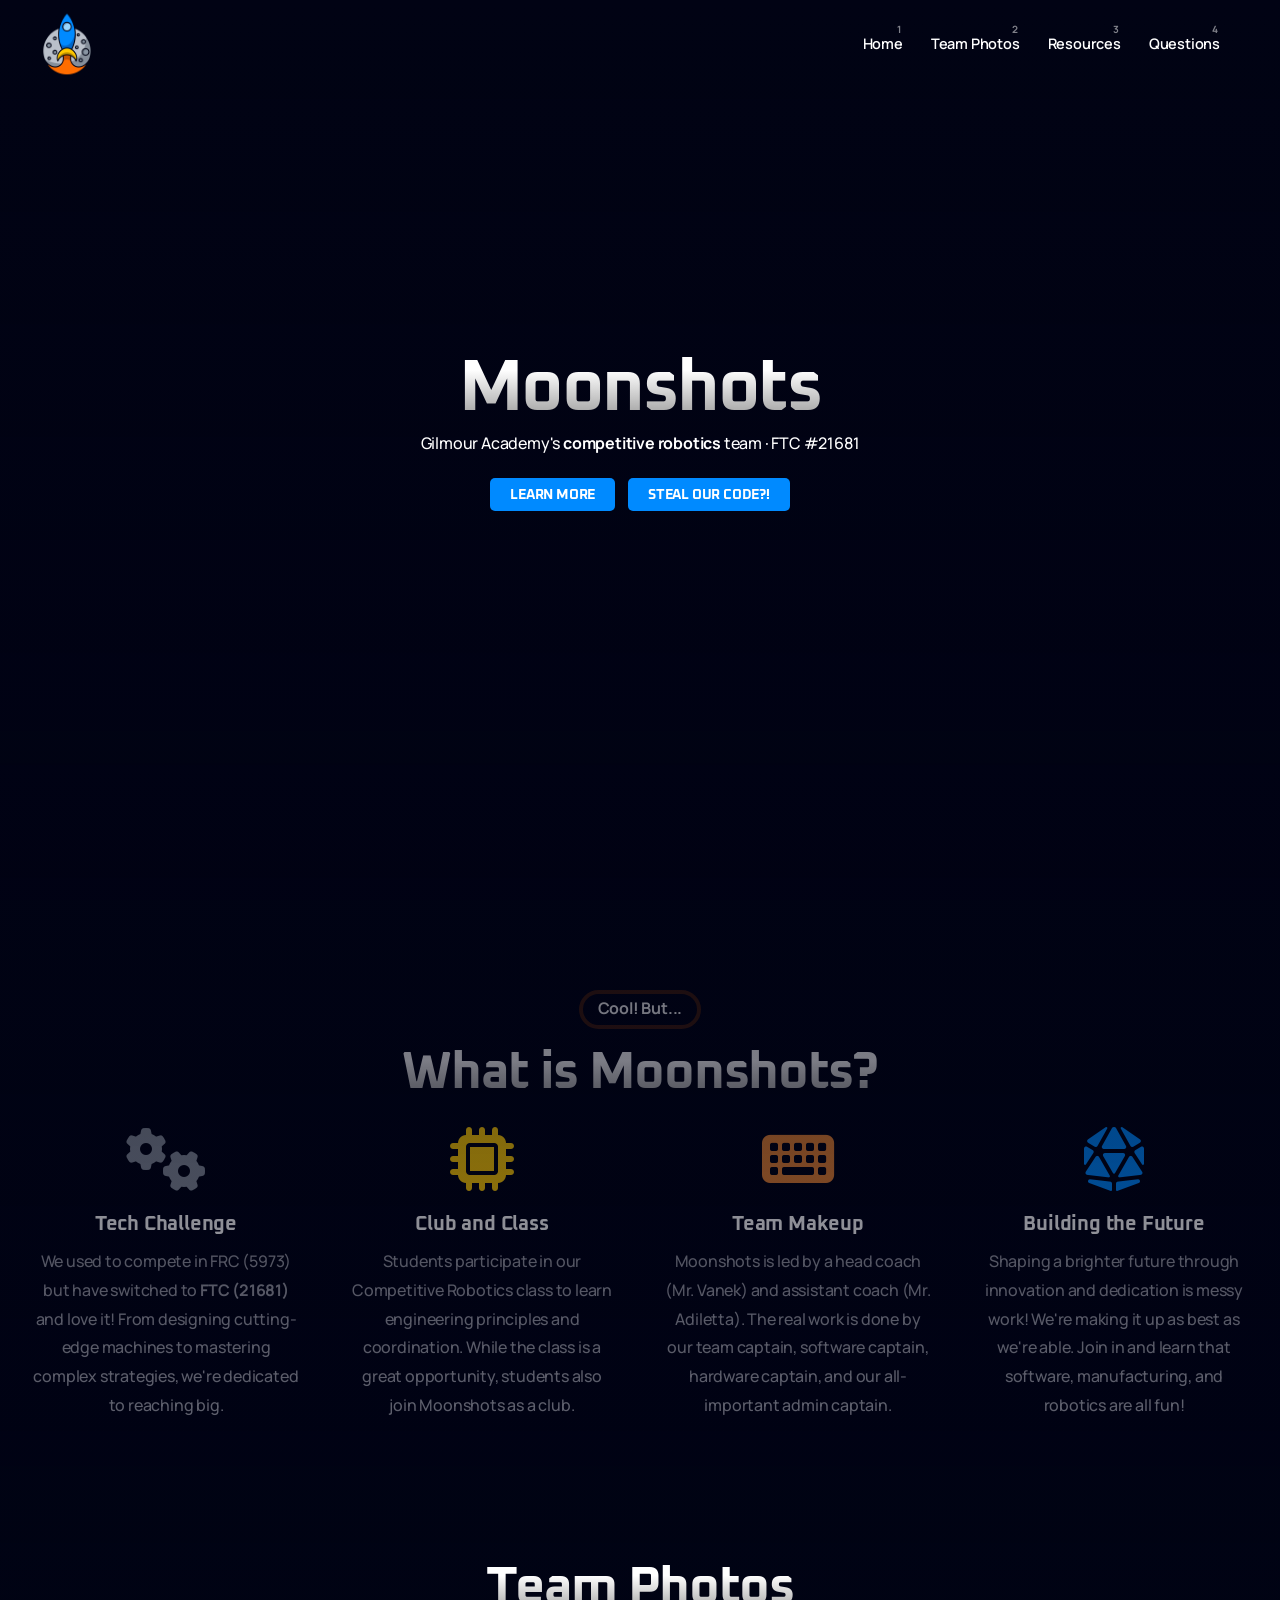
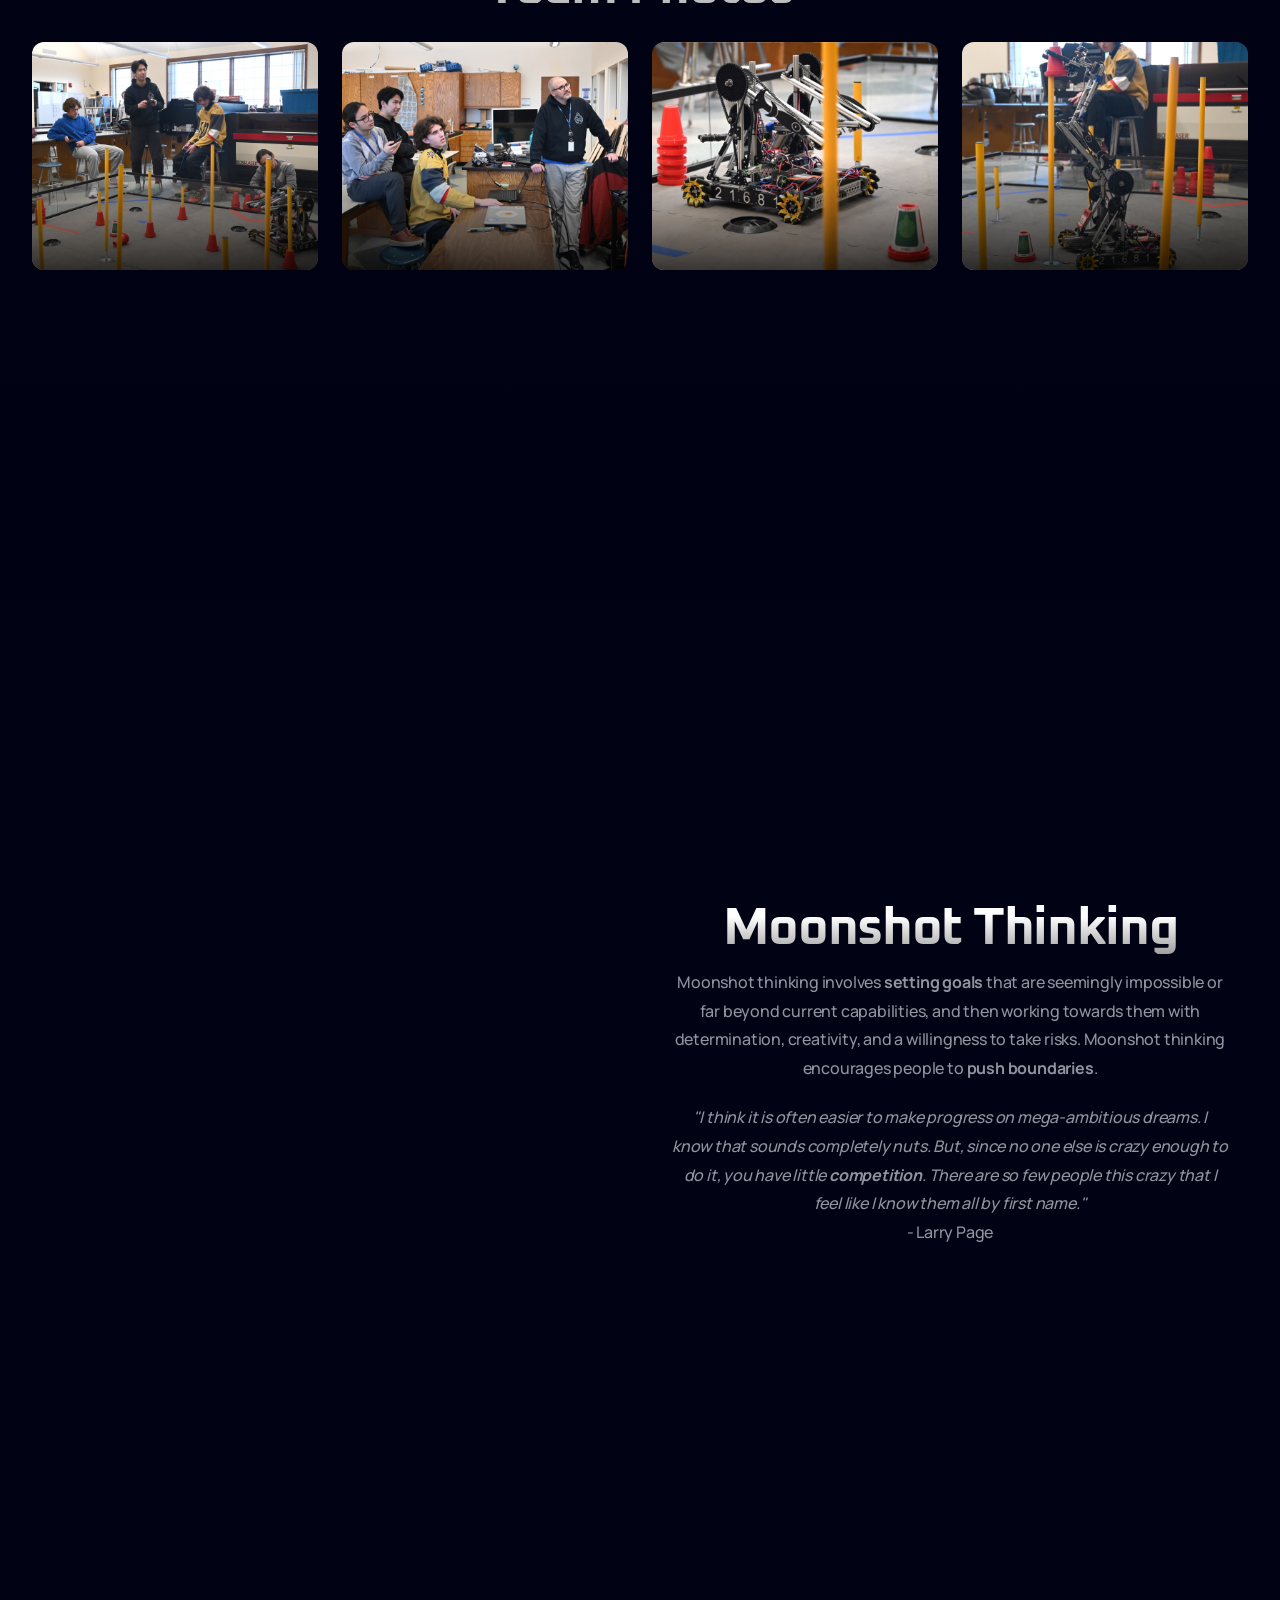
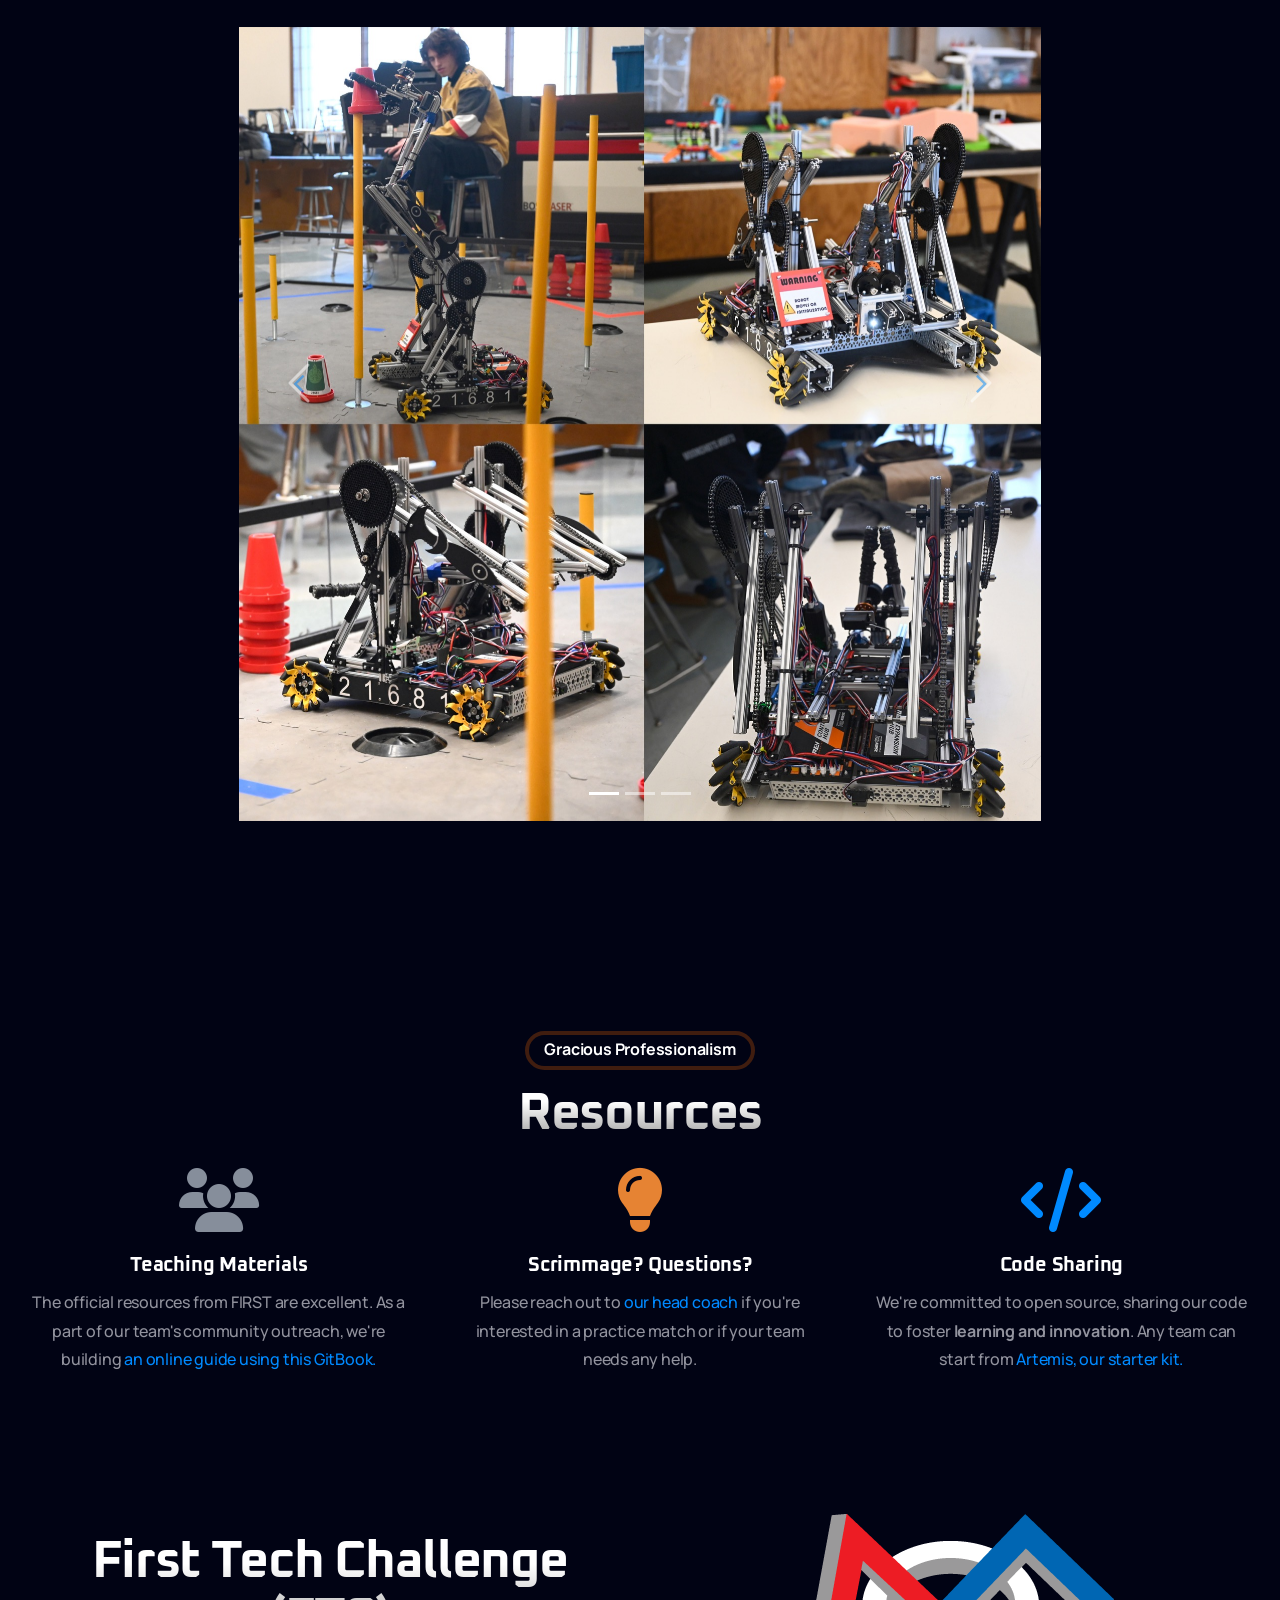
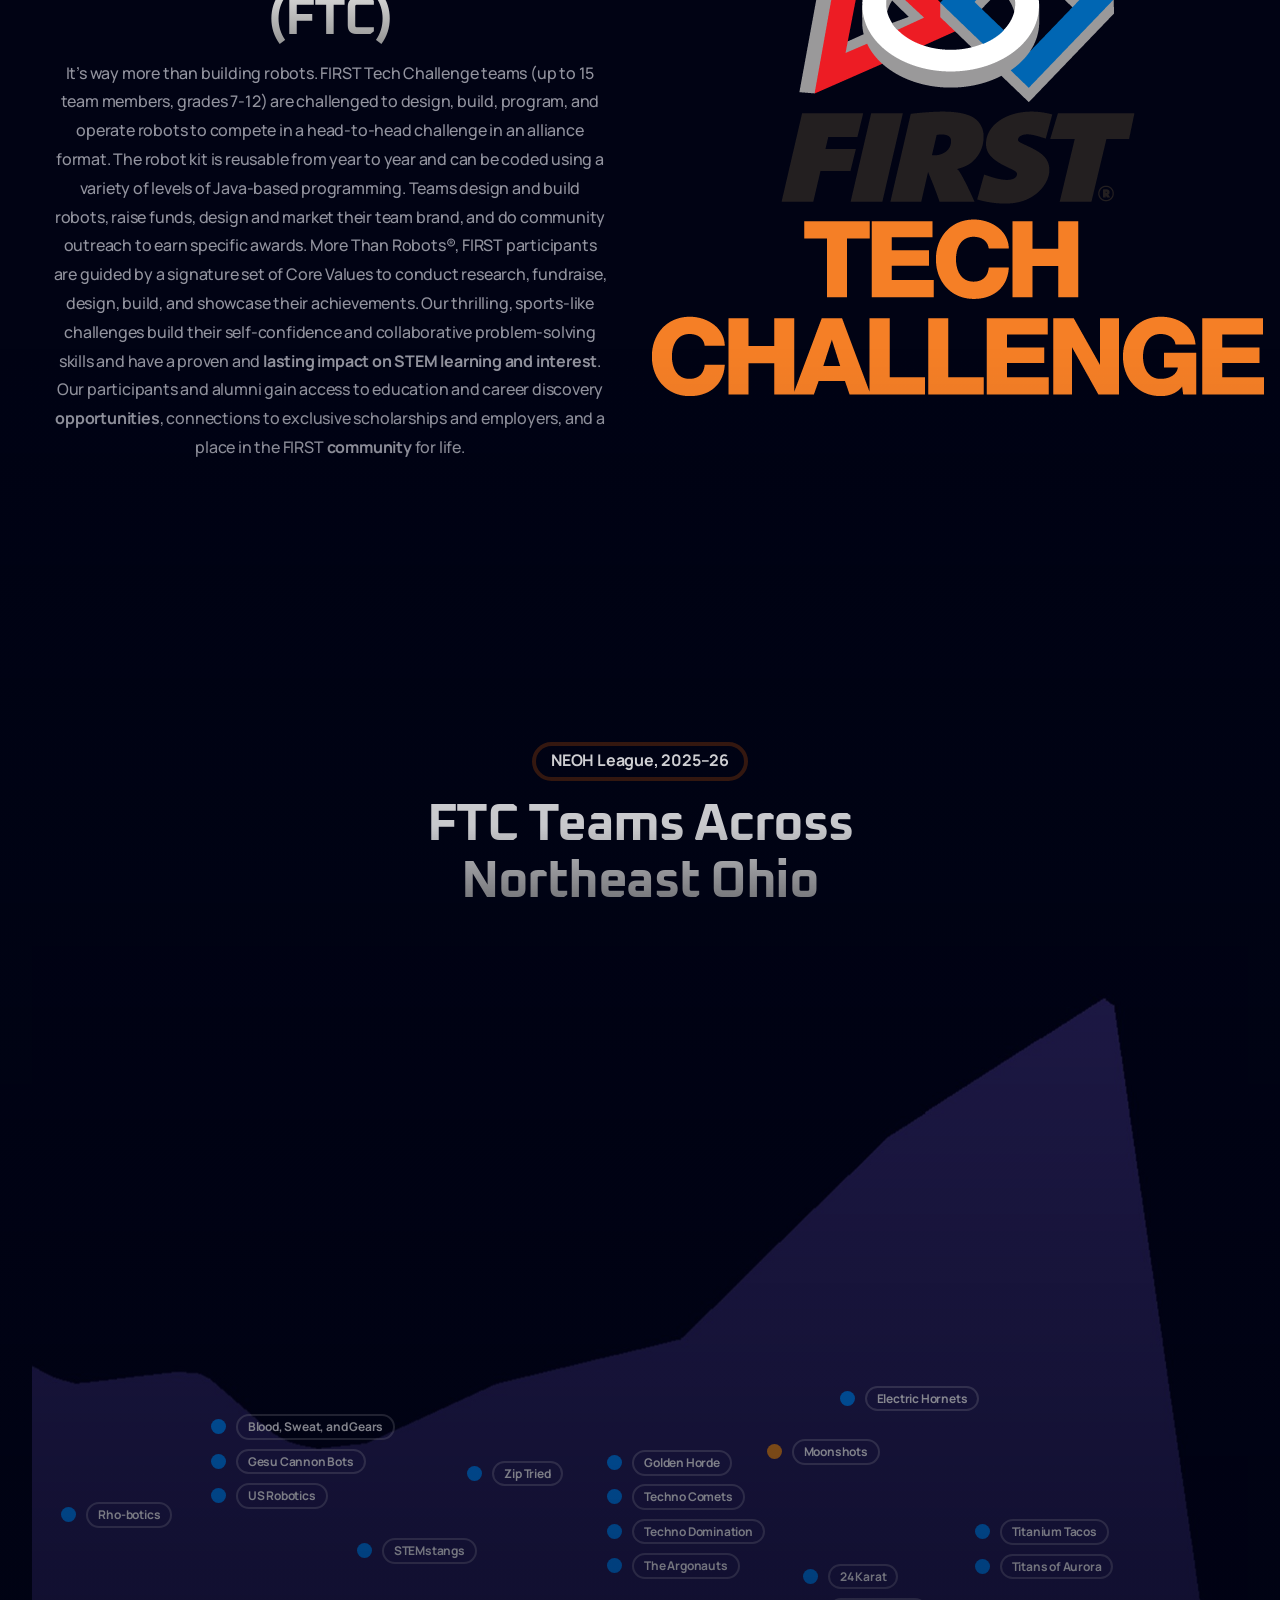
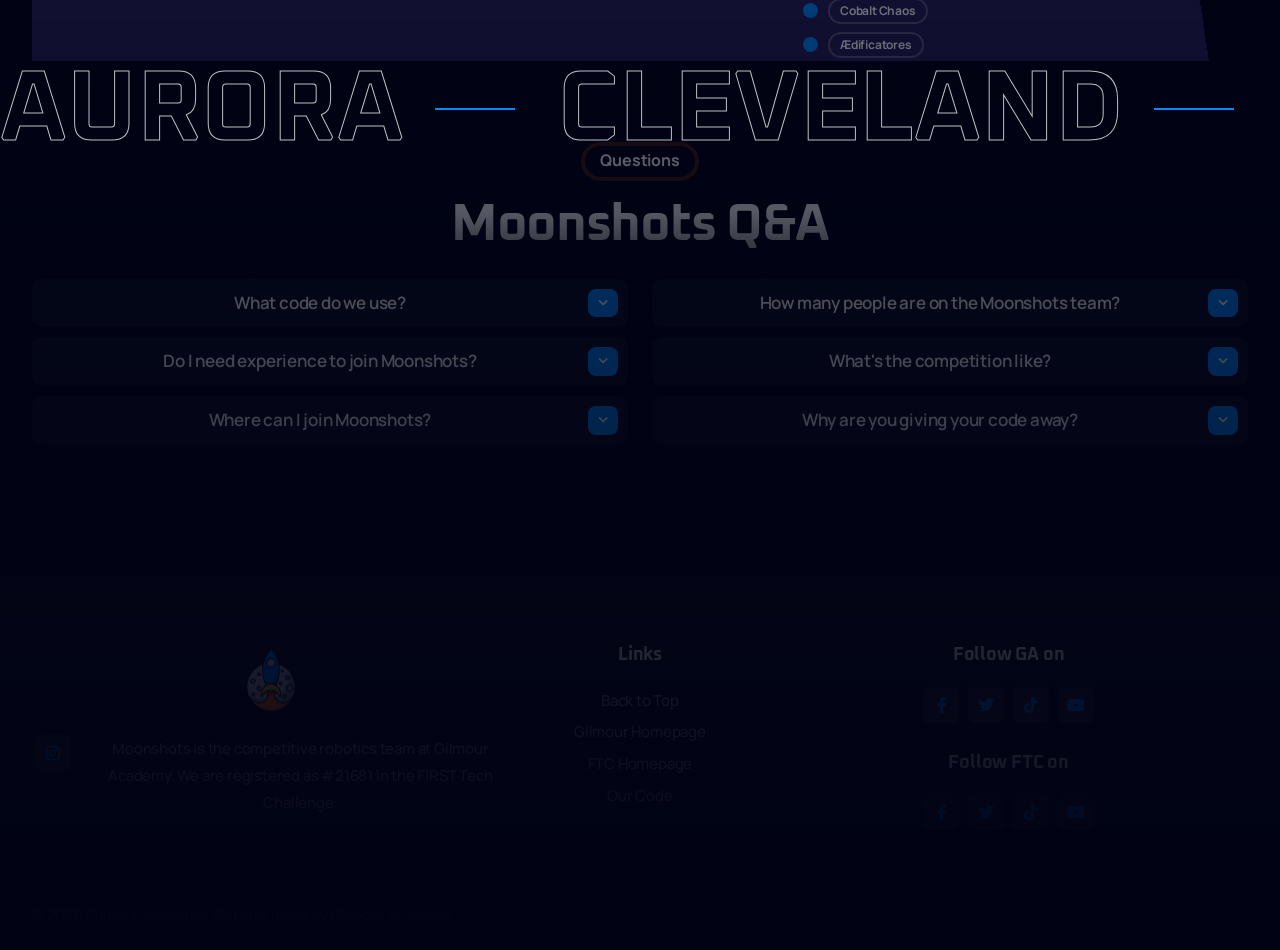
<file: index.html>
<!DOCTYPE html>
<html lang="en">
    
    <head>
    
    
    <meta charset="utf-8">
    <meta http-equiv="X-UA-Compatible" content="IE=edge,chrome=1">
    <meta name="viewport" content="width=device-width, initial-scale=1.0">
    <meta name="description" content="Moonshots is Gilmour Academy's FIRST Tech Challenge robotics team (FTC #21681) in Gates Mills, Ohio. We build competition robots, share our code, and help other FTC teams.">
    <meta name="author" content="Moonshots robotics students at Gilmour Academy">
    
    
    <title>Moonshots | FTC Robotics Team #21681 | Gilmour Academy</title>
    <link rel="canonical" href="https://ga-moonshots.netlify.app/">
    <meta name="robots" content="index, follow">
    <meta name="theme-color" content="#101010">

    <!-- Link previews (Facebook, Slack, Discord, iMessage, X) -->
    <meta property="og:type" content="website">
    <meta property="og:site_name" content="Moonshots Robotics">
    <meta property="og:title" content="Moonshots | FTC Robotics Team #21681">
    <meta property="og:description" content="Gilmour Academy's FIRST Tech Challenge team in Gates Mills, Ohio. We build robots, share our code, and help other teams.">
    <meta property="og:url" content="https://ga-moonshots.netlify.app/">
    <meta property="og:image" content="https://ga-moonshots.netlify.app/static/img/og-image.jpg">
    <meta property="og:image:width" content="1200">
    <meta property="og:image:height" content="630">
    <meta property="og:image:alt" content="The Moonshots robotics team">
    <meta name="twitter:card" content="summary_large_image">

    <!-- Tells search engines who we are, in a form they can read -->
    <script type="application/ld+json">
    {
      "@context": "https://schema.org",
      "@type": "SportsTeam",
      "name": "Moonshots",
      "alternateName": ["Moonshots Robotics", "FTC 21681", "FTC Team 21681", "GA Moonshots"],
      "sport": "Robotics (FIRST Tech Challenge)",
      "description": "Gilmour Academy's FIRST Tech Challenge robotics team, #21681.",
      "url": "https://ga-moonshots.netlify.app/",
      "logo": "https://ga-moonshots.netlify.app/static/img/logo-600.png",
      "image": "https://ga-moonshots.netlify.app/static/img/og-image.jpg",
      "memberOf": {"@type": "SportsOrganization", "name": "FIRST Tech Challenge", "url": "https://www.firstinspires.org/robotics/ftc"},
      "parentOrganization": {"@type": "EducationalOrganization", "name": "Gilmour Academy", "url": "https://www.gilmour.org"},
      "location": {"@type": "Place", "address": {"@type": "PostalAddress", "addressLocality": "Gates Mills", "addressRegion": "OH", "addressCountry": "US"}},
      "sameAs": ["https://www.instagram.com/moonshots.21681/", "https://github.com/GA-Moonshots", "https://ftc-events.firstinspires.org/team/21681", "https://ftcscout.org/teams/21681"]
    }
    </script>
    <link rel="icon" 
      type="image/png" 
      href="static/img/favicon.png">
    <!-- Stylesheets & Fonts -->
    <!-- CSS Files
    ================================================== -->
    <link href="static/css/bootstrap.min.css" rel="stylesheet" type="text/css" id="bootstrap">
    <link href="static/css/plugins.css" rel="stylesheet" type="text/css" >
    <link href="static/css/swiper.css" rel="stylesheet" type="text/css" >
    <link href="static/css/style.css" rel="stylesheet" type="text/css" >
    <link href="static/css/coloring.css" rel="stylesheet" type="text/css" >
    <!-- color scheme -->
    <link id="colors" href="static/css/colors/scheme-01.css" rel="stylesheet" type="text/css" >
    
    <link rel="stylesheet" href="static/css/custom.css" type="text/css" />
</head>
    <body id="page-top" class="dark-scheme"> 
        
        <div id="wrapper" class=" body-inner">
            <div class="float-text show-on-scroll">
                <span><a href="#">Scroll to top</a></span>
            </div>
            <div class="scrollbar-v show-on-scroll"></div>
            <!-- page preloader begin -->
            <div id="de-loader"></div>
            <!-- page preloader close -->

            
                
<!-- header begin -->
<header class="transparent">
    <div class="container">
        <div class="row">
            <div class="col-md-12">
                <div class="de-flex sm-pt10">
                    <div class="de-flex-col">
                        <div class="de-flex-col">
                            <!-- logo begin -->
                            <div id="logo">
                                <a href="index.html">
                                    <img class="logo-main" src="static/img/logo-600.png" alt="Moonshots logo">
                                    <img class="logo-mobile" src="static/img/logo-600.png" alt="Moonshots logo">
                                </a>
                            </div>
                            <!-- logo close -->
                        </div>
                    </div>
                    <div class="de-flex-col header-col-mid">
                        <ul id="mainmenu">
                            <li><a class="menu-item" href="#">Home</a>
                            </li>
                            <li><a class="menu-item" href="#photos">Team Photos</a>
                            </li>
                            <li><a class="menu-item" href="#resources">Resources</a>
                            </li>
                            <li><a class="menu-item" href="#faq">Questions</a> 
                            </li>
                        </ul>
                    </div>
                </div>
            </div>
        </div>
    </div>
</header>
<!-- header close -->

            
              
            
<!-- content begin -->
<div class="no-bottom no-top" id="content">
    <div id="top"></div>
    <!----- Hero ----->
    <section class="full-height no-top no-bottom jarallax" data-video-src="https://www.youtube.com/watch?v=Y3YrvYoKgf0">    
        <div class="de-gradient-edge-top"></div>
        <div class="de-gradient-edge-bottom"></div>
        <div class="overlay-bg t50 no-top no-bottom">
            <div class="v-center">
                <div class="container z-1000">
                    <div class="row align-items-center">                        
                        <div class="col-lg-10 offset-lg-1 text-center">
                            <h1 class="mb-0 wow fadeInUp">Moonshots</h1>                                    
                        </div>
                        <div class="col-lg-6 offset-lg-3 text-center text-white">
                            <p class="wow fadeInUp">Gilmour Academy's <b>competitive robotics</b> team · FTC #21681</p>
                            <a class="btn-main wow fadeInUp" href="#what"><span>Learn More</span></a>
                            <a class="btn-main wow fadeInUp" href="https://github.com/GA-Moonshots/Artemis" target="_blank" rel="noopener" style="margin-left: 10px;"><span>Steal Our Code?!</span></a>
                            <div class="spacer-single"></div>
                        </div>
                    </div>
                </div>
            </div>
        </div>
    </section>
    <!----- What is Moonshots ----->
    <section id="what" class="pt90 no-bottom">
        <div class="container">
            <div class="row gx-5">
                <div class="col-lg-6 offset-lg-3 text-center">
                    <div class="subtitle wow fadeInUp mb-3">Cool! But...</div>
                    <h2 class="wow fadeInUp mb20" data-wow-delay=".2s">What is Moonshots?</h2>
                </div>

                <div class="clearfix"></div>

                <div class="col-lg-3 col-md-6 mb-sm-30 wow fadeInRight" data-wow-delay="0s">
                    <div>
                        <i class="fa-solid fa-gears fa-4x mb20 text-first"> </i>
                        <h4>Tech Challenge</h4>
                        <p>We used to compete in FRC (5973) but have switched to <b>FTC (21681)</b> and love it! From designing cutting-edge machines to mastering complex strategies, we're dedicated to reaching big.</p>
                    </div>
                </div>

                <div class="col-lg-3 col-md-6 mb-sm-30 wow fadeInRight" data-wow-delay=".2s">
                    <div>
                        <i class="fa-solid fa-microchip fa-4x mb20 text-secondary"></i>
                        <h4>Club and Class</h4>
                        <p>Students participate in our Competitive Robotics class to learn engineering principles and coordination. While the class is a great opportunity, students also join Moonshots as a club.</p>
                    </div>
                </div>

                <div class="col-lg-3 col-md-6 mb-sm-30 wow fadeInRight" data-wow-delay=".4s">
                    <div>
                        <i class="fa-solid fa-keyboard fa-4x mb20 text-primary"></i>
                        <h4>Team Makeup</h4>
                        <p>Moonshots is led by a head coach (Mr. Vanek) and assistant coach (Mr. Adiletta). The real work is done by our team captain, software captain, hardware captain, and our all-important admin captain.</p>
                    </div>
                </div>

                <div class="col-lg-3 col-md-6 mb-sm-30 wow fadeInRight" data-wow-delay=".6s">
                    <div>
                        <i class="fa-solid fa-dice-d20 fa-4x mb20 text-lastly"></i>
                        <h4>Building the Future</h4>
                        <p>Shaping a brighter future through innovation and dedication is messy work! We're making it up as best as we're able. Join in and learn that software, manufacturing, and robotics are all fun!</p>
                    </div>
                </div>
            </div>
        </div>
    </section>
    <!-----  Team Photos  ----->
    <section class="no-bottom" id="photos">
        <div  class="container z-1000">
            <div class="row align-items-center">
                <div class="col-lg-6 offset-lg-3 text-center">
                    <h2 class="wow fadeInUp mb20" data-wow-delay=".2s">Team Photos</h2>
                </div>
            </div>
            <div class="row g-4 sequence">
                <div class="col-lg-3 col-md-6 gallery-item">
                    <div class="de-item wow">
                        <div class="d-overlay">
                        </div>
                        <img src="static/images/team/img1.jpg" class="img-fluid" alt="Moonshots team photo 1" loading="lazy">
                    </div>
                </div>

                <div class="col-lg-3 col-md-6 gallery-item">
                    <div class="de-item wow">
                        <div class="d-overlay">

                        </div>
                        <img src="static/images/team/img2.jpg" class="img-fluid" alt="Moonshots team photo 2" loading="lazy">
                    </div>
                </div>

                <div class="col-lg-3 col-md-6 gallery-item">
                    <div class="de-item wow">
                        <div class="d-overlay">

                        </div>
                        <img src="static/images/team/img3.jpg" class="img-fluid" alt="Moonshots team photo 3" loading="lazy">
                    </div>
                </div>

                <div class="col-lg-3 col-md-6 gallery-item">
                    <div class="de-item wow">
                        <div class="d-overlay">

                        </div>
                        <img src="static/images/team/img4.jpg" class="img-fluid" alt="Moonshots team photo 4" loading="lazy">
                    </div>
                </div>

                <div class="col-lg-3 col-md-6 gallery-item">
                    <div class="de-item wow">
                        <div class="d-overlay">

                        </div>
                        <img src="static/images/team/img5.jpg" class="img-fluid" alt="Moonshots team photo 5" loading="lazy">
                    </div>
                </div>

                <div class="col-lg-3 col-md-6 gallery-item">
                    <div class="de-item wow">
                        <div class="d-overlay">

                        </div>
                        <img src="static/images/team/img6.jpg" class="img-fluid" alt="Moonshots team photo 6" loading="lazy">
                    </div>
                </div>

                <div class="col-lg-3 col-md-6 gallery-item">
                    <div class="de-item wow">
                        <div class="d-overlay">

                        </div>
                        <img src="static/images/team/img7.jpg" class="img-fluid" alt="Moonshots team photo 7" loading="lazy">
                    </div>
                </div>

                <div class="col-lg-3 col-md-6 gallery-item">
                    <div class="de-item wow">
                        <div class="d-overlay">
                        </div>
                        <img src="static/images/team/img8.jpg" class="img-fluid" alt="Moonshots team photo 8" loading="lazy">
                    </div>
                </div>
            </div>
            <div class="text-center mt-4">
                <a class="btn-main wow fadeInUp" href="https://www.instagram.com/moonshots.21681/" target="_blank" rel="noopener"><span><i class="fa-brands fa-instagram"></i> More on Instagram: @moonshots.21681</span></a>
            </div>
        </div>
    
    <br>
    <br>
    <br>
    <br>
    <br>
    <br>
    </section>
    <!----- MOONSHOTS NAME ------>
    <section id="thinking">
        <div class="container">
            <div class="row">
                <div class="col-md-6">
                    <iframe width="100%" height="415" src="https://www.youtube.com/embed/pEr4j8kgwOk?si=0K-kOKJs7vjr6Sl3" title="YouTube video player" frameborder="0" allow="accelerometer; autoplay; clipboard-write; encrypted-media; gyroscope; picture-in-picture; web-share" referrerpolicy="strict-origin-when-cross-origin" allowfullscreen></iframe>
                </div>
                <div class="col-md-6">
                <div id="text-container">
                    <h2>Moonshot Thinking</h2>
                     <p>Moonshot thinking involves <b>setting goals</b> that are seemingly impossible or far beyond current capabilities, and then working towards them with determination, creativity, and a willingness to take risks. Moonshot thinking encourages people to <b>push boundaries</b>.</p>
                   
                    <p><i>"I think it is often easier to make progress on mega-ambitious dreams. I know that sounds completely nuts. But, since no one else is crazy enough to do it, you have little <b>competition</b>. There are so few people this crazy that I feel like I know them all by first name."</i> - Larry Page</p>
                 </div>
                </div>
             </div>
        </div>
    </section>
    <!-- PAST ROBOTS -->
    <section id="past-robots">
        <div class="container">
            <div class="row justify-content-center">
                <div class="col-8">
                    <div id="slider" class="carousel slide" data-bs-ride="carousel" class="row">
                        <div class="col-lg-6 offset-lg-3 text-center">
                            <h2 class="wow fadeInUp mb20" data-wow-delay=".2s">Past Robots</h2>
                        </div>
                        <div class="carousel-indicators">
                            <button type="button" data-bs-target="#slider" data-bs-slide-to="0" class="active" aria-current="true" aria-label="Slide 1"></button>
                            <button type="button" data-bs-target="#slider" data-bs-slide-to="1" aria-label="Slide 2"></button>
                            <button type="button" data-bs-target="#slider" data-bs-slide-to="2" aria-label="Slide 3"></button>
                        </div>
                        <div class="carousel-inner">
                            <div class="carousel-item active">
                              <img src="static/images/team/robot1.jpg" class="d-block w-100" alt="A past Moonshots robot" loading="lazy">
                            </div>
                            <div class="carousel-item">
                              <img src="static/images/team/robot2.jpg" class="d-block w-100" alt="A past Moonshots robot" loading="lazy">
                            </div>
                            <div class="carousel-item">
                              <img src="static/images/team/robot3.jpg" class="d-block w-100" alt="A past Moonshots robot" loading="lazy">
                            </div>
                        </div>
                      <button class="carousel-control-prev" type="button" data-bs-target="#slider" data-bs-slide="prev">
                        <span class="carousel-control-prev-icon" aria-hidden="true"></span>
                        <span class="visually-hidden">Previous</span>
                      </button>
                      <button class="carousel-control-next" type="button" data-bs-target="#slider" data-bs-slide="next">
                        <span class="carousel-control-next-icon" aria-hidden="true"></span>
                        <span class="visually-hidden">Next</span>
                      </button>
                    </div>
                </div>
            </div>
        </div>
        
    </section>
    <!------- Why Moonshots -------->
    <section id="resources" class="pt90 no-bottom">
        <div class="container">
            <div class="row gx-5">
                <div class="col-lg-6 offset-lg-3 text-center">
                    <div class="subtitle wow fadeInUp mb-3">Gracious Professionalism</div>
                    <h2 class="wow fadeInUp mb20" data-wow-delay=".2s">Resources</h2>
                </div>

                <div class="clearfix"></div>

                <div class="col-md-4 mb-sm-30 wow fadeInRight" data-wow-delay="0s">
                    <div>
                        <i class="fa-solid fa-users fa-4x mb20 text-first"> </i>
                        <h4>Teaching Materials</h4>
                        <p>The official resources from FIRST are excellent. As a part of our team's community outreach, we're building <a href="https://gilmour.online/compsci/competitive-robotics" target="_blank">an online guide using this GitBook.</a></p>
                    </div>
                </div>

                <div class="col-md-4 mb-sm-30 wow fadeInRight" data-wow-delay=".4s">
                    <div>
                        <i class="fa-solid fa-lightbulb-o fa-4x mb20 text-primary"></i>
                        <h4>Scrimmage? Questions?</h4>
                        <p>Please reach out to <a href="mailto:vanekm@gilmour.org">our head coach</a> if you're interested in a practice match or if your team needs any help.</p>
                    </div>
                </div>

                <div class="col-md-4 mb-sm-30 wow fadeInRight" data-wow-delay=".6s">
                    <div>
                        <i class="fa-solid fa-code fa-4x mb20 text-lastly"></i>
                        <h4>Code Sharing</h4>
                        <p>We're committed to open source, sharing our code to foster <b>learning and innovation</b>. Any team can start from <a href="https://github.com/GA-Moonshots/Artemis" target="_blank" rel="noopener">Artemis, our starter kit.</a></p>
                    </div>
                </div>
            </div>
        </div>
    </section>
    <!-----  What is FTC  ----->
    <section id="ftc">  
        <div class="container">
            <div class="row">
                <div class="col-md-6">
                        <div id="text-container">
                            <h2>First Tech Challenge (FTC)</h2>
                            <p>It’s way more than building robots. FIRST Tech Challenge teams (up to 15 team members, grades 7-12) are challenged to design, build, program, and operate robots to compete in a head-to-head challenge in an alliance format. The robot kit is reusable from year to year and can be coded using a variety of levels of Java-based programming. Teams design and build robots, raise funds, design and market their team brand, and do community outreach to earn specific awards. More Than Robots®, FIRST participants are guided by a signature set of Core Values to conduct research, fundraise, design, build, and showcase their achievements. Our thrilling, sports-like challenges build their self-confidence and collaborative problem-solving skills and have a proven and <b>lasting impact on STEM learning and interest</b>. Our participants and alumni gain access to education and career discovery <b>opportunities</b>, connections to exclusive scholarships and employers, and a place in the FIRST <b>community</b> for life.</p>
                        </div>
                    </div>   
                <div class="col-md-6 d-none d-md-block">
                    <img src="static/images/team/FIRST.png" class="img-fluid1" alt="FIRST Tech Challenge logo" loading="lazy">
                </div>
            </div>
        </div>
             
    </section>
    <!------  FTC Teams Map  ----->
    <section id="map">
        <div class="container">
            <div class="row">
                <div class="col-lg-6 offset-lg-3 text-center">
                    <div class="subtitle wow fadeInUp mb-3">NEOH League, 2025–26</div>
                    <h2 class="wow fadeInUp mb20" data-wow-delay=".2s">FTC Teams Across Northeast Ohio</h2>
                </div>

                <div class="spacer-10"></div>

                <div class="col-lg-12 wow fadeInUp">
                    <div class="p-sm-30 pb-sm-0 mb-sm-0">
                        <div class="de-map-hotspot">
                            <div class="de-spot wow fadeIn" style="top:86.4%; left:63.0%">
                                <span><a href="https://ftcscout.org/teams/20744" target="_blank" rel="noopener" title="FTC #20744, Kent">24 Karat</a></span>
                                <div class="de-circle-1"></div>
                                <div class="de-circle-2"></div>
                            </div>
                            <div class="de-spot wow fadeIn" style="top:91.2%; left:63.0%">
                                <span><a href="https://ftcscout.org/teams/24481" target="_blank" rel="noopener" title="FTC #24481, Kent">Cobalt Chaos</a></span>
                                <div class="de-circle-1"></div>
                                <div class="de-circle-2"></div>
                            </div>
                            <div class="de-spot wow fadeIn" style="top:96.0%; left:63.0%">
                                <span><a href="https://ftcscout.org/teams/8581" target="_blank" rel="noopener" title="FTC #8581, Kent">Ædificatores</a></span>
                                <div class="de-circle-1"></div>
                                <div class="de-circle-2"></div>
                            </div>
                            <div class="de-spot wow fadeIn" style="top:65.5%; left:14.3%">
                                <span><a href="https://ftcscout.org/teams/30334" target="_blank" rel="noopener" title="FTC #30334, Cleveland">Blood, Sweat, and Gears</a></span>
                                <div class="de-circle-1"></div>
                                <div class="de-circle-2"></div>
                            </div>
                            <div class="de-spot wow fadeIn" style="top:70.3%; left:14.3%">
                                <span><a href="https://ftcscout.org/teams/21368" target="_blank" rel="noopener" title="FTC #21368, Cleveland">Gesu Cannon Bots</a></span>
                                <div class="de-circle-1"></div>
                                <div class="de-circle-2"></div>
                            </div>
                            <div class="de-spot wow fadeIn" style="top:75.1%; left:14.3%">
                                <span><a href="https://ftcscout.org/teams/10237" target="_blank" rel="noopener" title="FTC #10237, Cleveland">US Robotics</a></span>
                                <div class="de-circle-1"></div>
                                <div class="de-circle-2"></div>
                            </div>
                            <div class="de-spot wow fadeIn" style="top:61.5%; left:66.0%">
                                <span><a href="https://ftcscout.org/teams/8120" target="_blank" rel="noopener" title="FTC #8120, Kirtland">Electric Hornets</a></span>
                                <div class="de-circle-1"></div>
                                <div class="de-circle-2"></div>
                            </div>
                            <div class="de-spot wow fadeIn" style="top:70.5%; left:46.9%">
                                <span><a href="https://ftcscout.org/teams/32228" target="_blank" rel="noopener" title="FTC #32228, Solon">Golden Horde</a></span>
                                <div class="de-circle-1"></div>
                                <div class="de-circle-2"></div>
                            </div>
                            <div class="de-spot wow fadeIn" style="top:75.3%; left:46.9%">
                                <span><a href="https://ftcscout.org/teams/30442" target="_blank" rel="noopener" title="FTC #30442, Solon">Techno Comets</a></span>
                                <div class="de-circle-1"></div>
                                <div class="de-circle-2"></div>
                            </div>
                            <div class="de-spot wow fadeIn" style="top:80.1%; left:46.9%">
                                <span><a href="https://ftcscout.org/teams/23493" target="_blank" rel="noopener" title="FTC #23493, Solon">Techno Domination</a></span>
                                <div class="de-circle-1"></div>
                                <div class="de-circle-2"></div>
                            </div>
                            <div class="de-spot wow fadeIn" style="top:84.9%; left:46.9%">
                                <span><a href="https://ftcscout.org/teams/26708" target="_blank" rel="noopener" title="FTC #26708, Solon">The Argonauts</a></span>
                                <div class="de-circle-1"></div>
                                <div class="de-circle-2"></div>
                            </div>
                            <div class="de-spot wow fadeIn" style="top:69.0%; left:60.0%">
                                <span><a href="https://ftcscout.org/teams/21681" target="_blank" rel="noopener" title="FTC #21681, Gates Mills">Moonshots</a></span>
                                <div class="Moonshots1"></div>
                                <div class="Moonshots2"></div>
                            </div>
                            <div class="de-spot wow fadeIn" style="top:77.8%; left:2.0%">
                                <span><a href="https://ftcscout.org/teams/14988" target="_blank" rel="noopener" title="FTC #14988, North Ridgeville">Rho-botics</a></span>
                                <div class="de-circle-1"></div>
                                <div class="de-circle-2"></div>
                            </div>
                            <div class="de-spot wow fadeIn" style="top:82.8%; left:26.3%">
                                <span><a href="https://ftcscout.org/teams/12569" target="_blank" rel="noopener" title="FTC #12569, Strongsville">STEMstangs</a></span>
                                <div class="de-circle-1"></div>
                                <div class="de-circle-2"></div>
                            </div>
                            <div class="de-spot wow fadeIn" style="top:80.2%; left:77.1%">
                                <span><a href="https://ftcscout.org/teams/30687" target="_blank" rel="noopener" title="FTC #30687, Aurora">Titanium Tacos</a></span>
                                <div class="de-circle-1"></div>
                                <div class="de-circle-2"></div>
                            </div>
                            <div class="de-spot wow fadeIn" style="top:85.0%; left:77.1%">
                                <span><a href="https://ftcscout.org/teams/23764" target="_blank" rel="noopener" title="FTC #23764, Aurora">Titans of Aurora</a></span>
                                <div class="de-circle-1"></div>
                                <div class="de-circle-2"></div>
                            </div>
                            <div class="de-spot wow fadeIn" style="top:72.0%; left:35.4%">
                                <span><a href="https://ftcscout.org/teams/24540" target="_blank" rel="noopener" title="FTC #24540, Shaker Heights">Zip Tried</a></span>
                                <div class="de-circle-1"></div>
                                <div class="de-circle-2"></div>
                            </div>
                            <img src="static/images/NEOHMap.jpg" class="img-fluid" width="1600" height="941" alt="Map of FTC teams across Northeast Ohio">
                        </div>
                    </div>
                </div>                        
            </div>
        </div>

        <div class=" wow fadeInRight d-flex z-1000">
          <div class="de-marquee-list wow">
            <div class="d-item">
              <span class="d-item-txt">Aurora</span>
              <span class="d-item-display">
                <i class="d-item-block"></i>
              </span>
              <span class="d-item-txt">Cleveland</span>
              <span class="d-item-display">
                <i class="d-item-block"></i>
              </span>
              <span class="d-item-txt">Gates Mills</span>
              <span class="d-item-display">
                <i class="d-item-block"></i>
              </span>
              <span class="d-item-txt">Kent</span>
              <span class="d-item-display">
                <i class="d-item-block"></i>
              </span>
              <span class="d-item-txt">Kirtland</span>
              <span class="d-item-display">
                <i class="d-item-block"></i>
              </span>
              <span class="d-item-txt">North Ridgeville</span>
              <span class="d-item-display">
                <i class="d-item-block"></i>
              </span>
              <span class="d-item-txt">Shaker Heights</span>
              <span class="d-item-display">
                <i class="d-item-block"></i>
              </span>
              <span class="d-item-txt">Solon</span>
              <span class="d-item-display">
                <i class="d-item-block"></i>
              </span>
              <span class="d-item-txt">Strongsville</span>
              <span class="d-item-display">
                <i class="d-item-block"></i>
              </span>
             </div>
          </div>
        </div>
    </section>    
    <!------  Q&A  ------>
    <section id="faq">
        <div class="container">
            <div class="row justify-content-center">
                <div class="col-12 text-center">                            
                    <div class="subtitle wow fadeInUp mb-3">Questions</div>
                    <h2 class="wow fadeInUp mb20" data-wow-delay=".2s">Moonshots Q&A</h2>
                </div>
                <div class="col-lg-6 text-center">
                    <div class="accordion s2 wow fadeInUp">
                        <div class="accordion-section">
                            <div class="accordion-section-title" data-tab="#accordion-a1">
                                What code do we use?
                            </div>
                            <div class="accordion-section-content" id="accordion-a1">
                                <p>We write command-based Java in Android Studio on FIRST's own FTC SDK... and it almost makes sense to us! Any team can start from 
                                    <a href="https://github.com/GA-Moonshots/Artemis" target="_blank" rel="noopener">Artemis, our starter kit.</a>
                                </p>
                            </div>
                            <div class="accordion-section-title" data-tab="#accordion-a2">
                                Do I need experience to join Moonshots?
                            </div>
                            <div class="accordion-section-content" id="accordion-a2">
                                <p>Not at all! Here at Moonshots we promote both the <b>development</b> of robotics but also the <b>education about robotics</b>. Come stop by and learn more!
                                </p>
                            </div>                             
                            <div class="accordion-section-title" data-tab="#accordion-a3">
                                Where can I join Moonshots?
                            </div>
                            <div class="accordion-section-content" id="accordion-a3">
                                <p> Moonshots is the competitive robotics club and team for <b>Gilmour Academy students grade 7-12</b>. Come on over and become an engineer!                               </p>
                            </div>
                        </div>
                    </div>
                </div>

                <div class="col-lg-6 text-center">
                    <div class="accordion s2 wow fadeInUp">
                        <div class="accordion-section">
                            <div class="accordion-section-title" data-tab="#accordion-a5">
                                How many people are on the Moonshots team?
                            </div>
                            <div class="accordion-section-content" id="accordion-a5">
                                <p>Our team may have 5 but no more than 15 people. We have spots available and we would love for you to join!
                                </p>
                            </div>
                                <div class="accordion-section-title" data-tab="#accordion-a4">
                                    What's the competition like?
                                </div>
                                <div class="accordion-section-content" id="accordion-a4">
                                    <p>Every year the FIRST Tech Challenge designs a new game that involves moving game pieces and moving the robot in tricky ways. At the start of the year, we'll all gather together to watch the release of this year's game.
                                    </p>
                                </div>
                            <div class="accordion-section-title" data-tab="#accordion-b5">
                                Why are you giving your code away?
                            </div>
                            <div class="accordion-section-content" id="accordion-b5">
                                <p>We buy into the whole "coopetition" idea where our rivals are seen as other learners to be supported. We hope our code, CAD assets, instructional material, and live support will help your team be as competitive as possible. 
                                    <a href="https://github.com/GA-Moonshots" target="_blank"> Moonshots Github</a>
                                </p>
                            </div>
                        </div>
                    </div>
            </div>

        </div>
    </section>
</div>
<!-- content close -->


            <footer>
    <div class="container">
        <div class="row gx-5">
            <div class="col-lg-5">
                <img class="footerimage" src="static/images/team/MoonshotsLogo-600.png" alt="Moonshots logo">

                <div class="spacer-20"></div>
                <div class="d-flex align-items-start gap-3 mb-4 mb-lg-0">
                    <div class="social-icons flex-shrink-0">
                        <a href="https://www.instagram.com/moonshots.21681/" target="_blank" rel="noopener" aria-label="Moonshots on Instagram"><i class="fa-brands fa-instagram"></i></a>
                    </div>
                    <p class="mb-0 text-wrap">Moonshots is the competitive robotics team at Gilmour Academy. We are registered as #21681 in the FIRST Tech Challenge.</p>
                </div>
            </div>
            <div class="col-lg-2">
                <div class="row">
                    <div class="widget">
                          <h5>Links</h5>
                         <ul>
                              <li><a href="#">Back to Top</a></li>
                              <li><a target="_blank" href="https://www.gilmour.org">Gilmour Homepage</a></li>
                              <li><a target="_blank" href="https://www.firstinspires.org/robotics/ftc">FTC Homepage</a></li>
                              <li><a target="_blank" rel="noopener" href="https://github.com/GA-Moonshots/Artemis">Our Code</a></li>
                          </ul>
                      </div>
                </div>
            </div>
            <div class="col-lg-5">
                <div class="widget">
                    <h5>Follow GA on</h5>
                    <div class="social-icons">
                        <a href="https://www.facebook.com/GilmourAcademy/" target="_blank"><i class="fa-brands fa-facebook-f"></i></a>
                        <a href="https://x.com/GilmourAcademy" target="_blank"><i class="fa-brands fa-twitter"></i></a>
                        <a href="https://www.tiktok.com/@gilmouracademy" target="_blank"><i class="fa-brands fa-tiktok"></i></a>
                        <a href="https://www.youtube.com/@gilmouracademy5495" target="_blank"><i class="fa-brands fa-youtube"></i></a>
                    </div>
                </div>
                <div class="widget">
                    <h5>Follow FTC on</h5>
                    <div class="social-icons">
                        <a href="https://www.facebook.com/FTCTeams/" target="_blank"><i class="fa-brands fa-facebook-f"></i></a>
                        <a href="https://twitter.com/FIRSTweets" target="_blank"><i class="fa-brands fa-twitter"></i></a>
                        <a href="https://www.tiktok.com/tag/firsttechchallenge" target="_blank"><i class="fa-brands fa-tiktok"></i></a>
                        <a href="https://www.youtube.com/user/FIRSTTechChallenge" target="_blank"><i class="fa-brands fa-youtube"></i></a>
                    </div>
                </div>
            </div>
        </div>
    </div>
    <div class="subfooter">
        <div class="container">
            <div class="row">
                <div class="col-md-12">
                    <div class="de-flex">
                        <div class="de-flex-col">
                            <a href="https://www.gilmour.org/" target="_blank">
                                © 2026 Gilmour Academy. Website made by Gilmour students.
                            </a>
                        </div>
                    </div>
                </div>
            </div>
        </div>
    </div>
</footer>
          
        </div>
    

    
    
<!--Plugins-->
<script src="static/js/plugins.js"></script>
<script src="static/js/designesia.js"></script>
<script src="static/js/swiper.js"></script>
<script src="static/js/custom-marquee.js"></script>
<script src="static/js/custom-swiper-2.js"></script>



    
    

  </body>
</html>
</file>
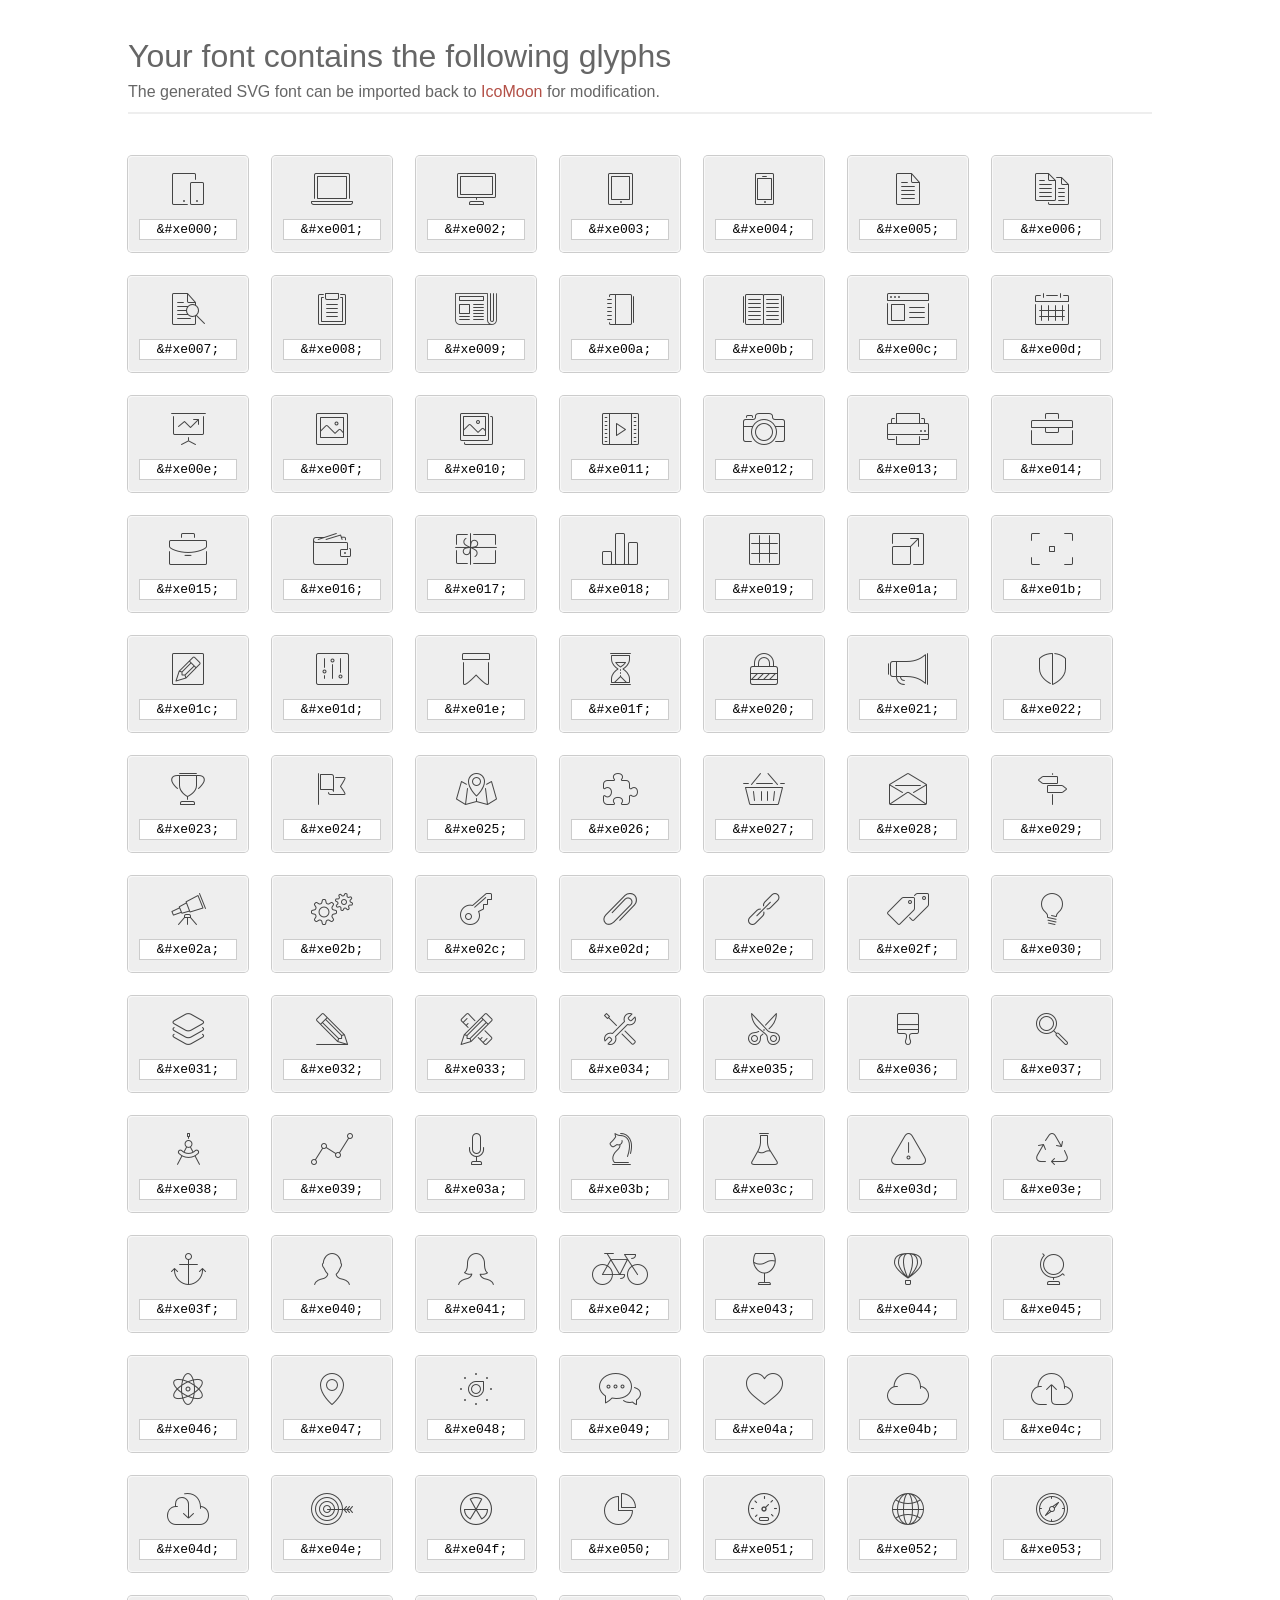
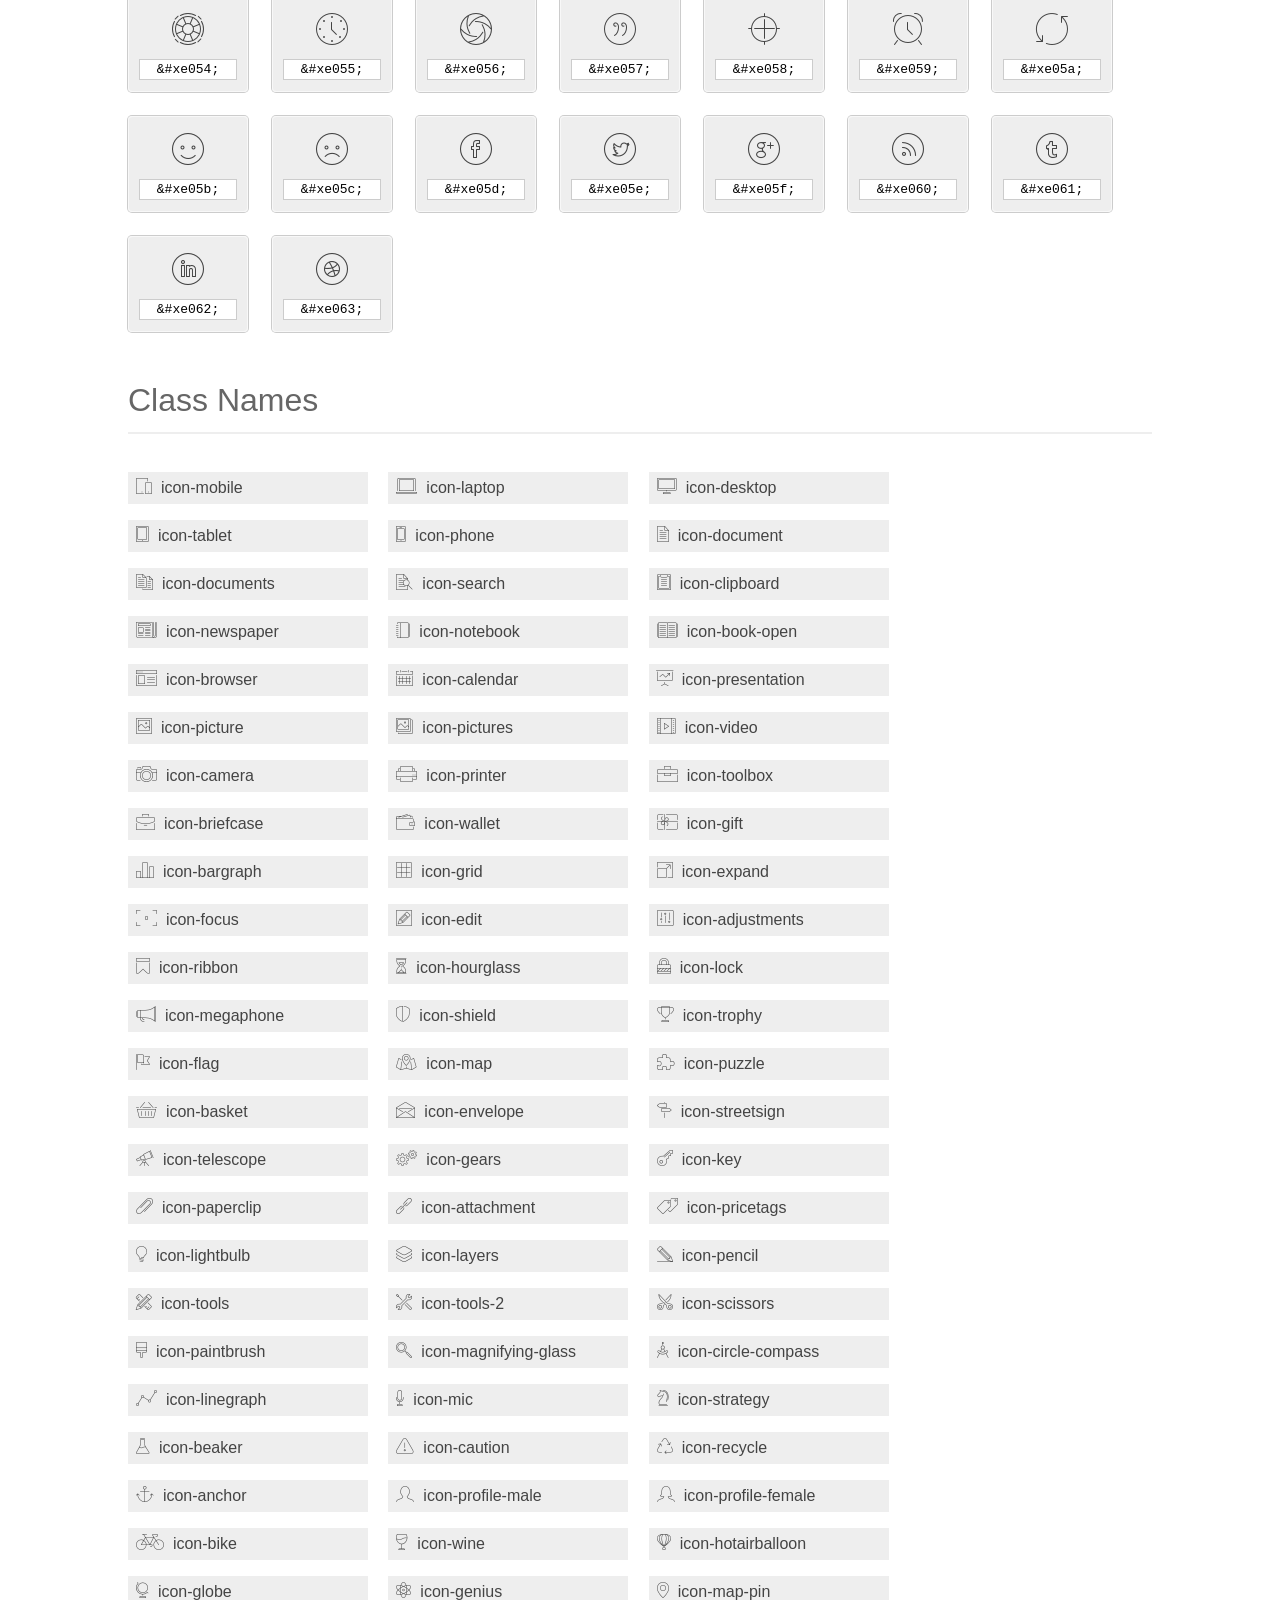
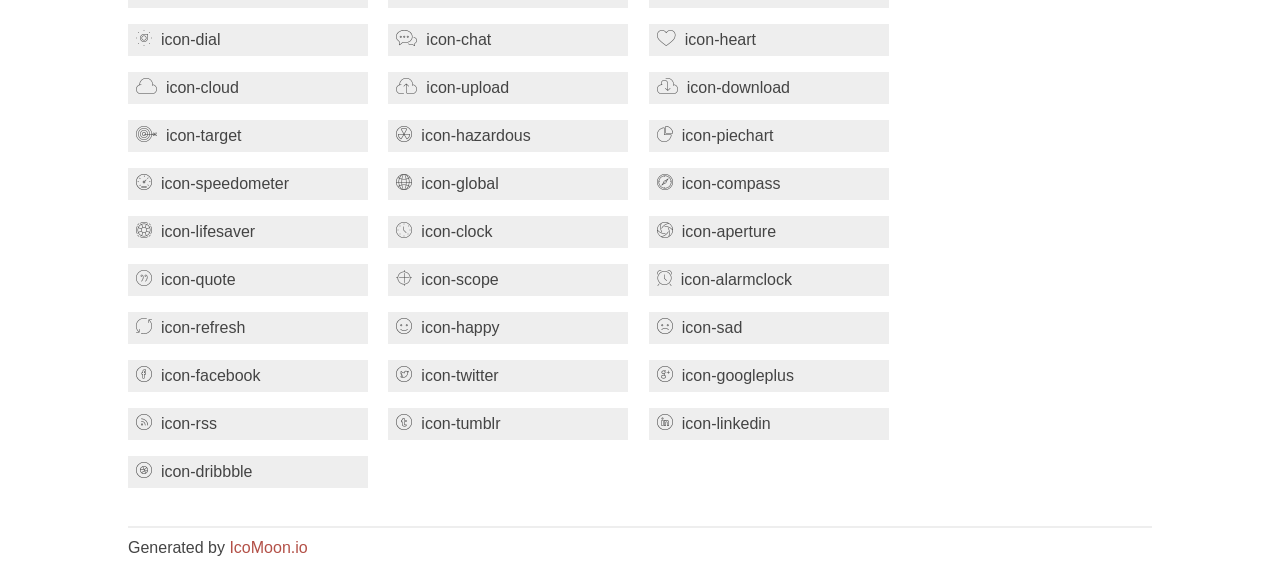
<file: static/fonts/et-line-font/index.html>
<!doctype html>
<html>
<head>
<title>Your Font/Glyphs</title>
<link rel="stylesheet" href="style.css" >
<!--[if lte IE 7]><script src="lte-ie7.js"></script><![endif]-->
<style>
	section, header, footer {display: block;}
	body {
		font-family: sans-serif;
		color: #444;
		line-height: 1.5;
		font-size: 1em;
	}
	* {
		-moz-box-sizing: border-box;
		-webkit-box-sizing: border-box;
		box-sizing: border-box;
		margin: 0;
		padding: 0;
	}
	.glyph {
		font-size: 16px;
		float: left;
		text-align: center;
		background: #eee;
		padding: .75em;
		margin: .75em 1.5em .75em 0;
		width: 7.5em;
		border-radius: .25em;
		box-shadow: inset 0 0 0 1px #f8f8f8, 0 0 0 1px #CCC;
	}
	.glyph input {
		font-family: consolas, monospace;
		font-size: 13px;
		width: 100%;
		text-align: center;
		border: 0;
		box-shadow: 0 0 0 1px #ccc;
		padding: .125em;
	}
	.w-main {
		width: 80%;
	}
	.centered {
		margin-left: auto;
		margin-right: auto;
	}
	.fs1 {
		font-size: 2em;
	}
	header {
		margin: 2em 0;
		padding-bottom: .5em;
		color: #666;
		box-shadow: 0 2px #eee;
	}
	header h1 {
		font-size: 2em;
		font-weight: normal;
	}
	.clearfix:before, .clearfix:after { content: ""; display: table; }
	.clearfix:after, .clear { clear: both; }
	footer {
		margin-top: 2em;
		padding: .5em 0;
		box-shadow: 0 -2px #eee;
	}
	a, a:visited {
		color: #B35047;
		text-decoration: none;
	}
	a:hover, a:focus {color: #000;}
	.box1 {
		font-size: 16px;
		display: inline-block;
		width: 15em;
		padding: .25em .5em;
		background: #eee;
		margin: .5em 1em .5em 0;
	}
</style>
</head>
<body>
	<div class="w-main centered">
	<section class="mtm clearfix" id="glyphs">
	<header>
		<h1>Your font contains the following glyphs</h1>
		<p>The generated SVG font can be imported back to <a href="http://icomoon.io/app">IcoMoon</a> for modification.</p>
	</header>
	<div class="glyph">
		<div class="fs1" aria-hidden="true" data-icon="&#xe000;"></div>
		<input type="text" readonly="readonly" value="&amp;#xe000;" >
	</div>
	<div class="glyph">
		<div class="fs1" aria-hidden="true" data-icon="&#xe001;"></div>
		<input type="text" readonly="readonly" value="&amp;#xe001;" >
	</div>
	<div class="glyph">
		<div class="fs1" aria-hidden="true" data-icon="&#xe002;"></div>
		<input type="text" readonly="readonly" value="&amp;#xe002;" >
	</div>
	<div class="glyph">
		<div class="fs1" aria-hidden="true" data-icon="&#xe003;"></div>
		<input type="text" readonly="readonly" value="&amp;#xe003;" >
	</div>
	<div class="glyph">
		<div class="fs1" aria-hidden="true" data-icon="&#xe004;"></div>
		<input type="text" readonly="readonly" value="&amp;#xe004;" >
	</div>
	<div class="glyph">
		<div class="fs1" aria-hidden="true" data-icon="&#xe005;"></div>
		<input type="text" readonly="readonly" value="&amp;#xe005;" >
	</div>
	<div class="glyph">
		<div class="fs1" aria-hidden="true" data-icon="&#xe006;"></div>
		<input type="text" readonly="readonly" value="&amp;#xe006;" >
	</div>
	<div class="glyph">
		<div class="fs1" aria-hidden="true" data-icon="&#xe007;"></div>
		<input type="text" readonly="readonly" value="&amp;#xe007;" >
	</div>
	<div class="glyph">
		<div class="fs1" aria-hidden="true" data-icon="&#xe008;"></div>
		<input type="text" readonly="readonly" value="&amp;#xe008;" >
	</div>
	<div class="glyph">
		<div class="fs1" aria-hidden="true" data-icon="&#xe009;"></div>
		<input type="text" readonly="readonly" value="&amp;#xe009;" >
	</div>
	<div class="glyph">
		<div class="fs1" aria-hidden="true" data-icon="&#xe00a;"></div>
		<input type="text" readonly="readonly" value="&amp;#xe00a;" >
	</div>
	<div class="glyph">
		<div class="fs1" aria-hidden="true" data-icon="&#xe00b;"></div>
		<input type="text" readonly="readonly" value="&amp;#xe00b;" >
	</div>
	<div class="glyph">
		<div class="fs1" aria-hidden="true" data-icon="&#xe00c;"></div>
		<input type="text" readonly="readonly" value="&amp;#xe00c;" >
	</div>
	<div class="glyph">
		<div class="fs1" aria-hidden="true" data-icon="&#xe00d;"></div>
		<input type="text" readonly="readonly" value="&amp;#xe00d;" >
	</div>
	<div class="glyph">
		<div class="fs1" aria-hidden="true" data-icon="&#xe00e;"></div>
		<input type="text" readonly="readonly" value="&amp;#xe00e;" >
	</div>
	<div class="glyph">
		<div class="fs1" aria-hidden="true" data-icon="&#xe00f;"></div>
		<input type="text" readonly="readonly" value="&amp;#xe00f;" >
	</div>
	<div class="glyph">
		<div class="fs1" aria-hidden="true" data-icon="&#xe010;"></div>
		<input type="text" readonly="readonly" value="&amp;#xe010;" >
	</div>
	<div class="glyph">
		<div class="fs1" aria-hidden="true" data-icon="&#xe011;"></div>
		<input type="text" readonly="readonly" value="&amp;#xe011;" >
	</div>
	<div class="glyph">
		<div class="fs1" aria-hidden="true" data-icon="&#xe012;"></div>
		<input type="text" readonly="readonly" value="&amp;#xe012;" >
	</div>
	<div class="glyph">
		<div class="fs1" aria-hidden="true" data-icon="&#xe013;"></div>
		<input type="text" readonly="readonly" value="&amp;#xe013;" >
	</div>
	<div class="glyph">
		<div class="fs1" aria-hidden="true" data-icon="&#xe014;"></div>
		<input type="text" readonly="readonly" value="&amp;#xe014;" >
	</div>
	<div class="glyph">
		<div class="fs1" aria-hidden="true" data-icon="&#xe015;"></div>
		<input type="text" readonly="readonly" value="&amp;#xe015;" >
	</div>
	<div class="glyph">
		<div class="fs1" aria-hidden="true" data-icon="&#xe016;"></div>
		<input type="text" readonly="readonly" value="&amp;#xe016;" >
	</div>
	<div class="glyph">
		<div class="fs1" aria-hidden="true" data-icon="&#xe017;"></div>
		<input type="text" readonly="readonly" value="&amp;#xe017;" >
	</div>
	<div class="glyph">
		<div class="fs1" aria-hidden="true" data-icon="&#xe018;"></div>
		<input type="text" readonly="readonly" value="&amp;#xe018;" >
	</div>
	<div class="glyph">
		<div class="fs1" aria-hidden="true" data-icon="&#xe019;"></div>
		<input type="text" readonly="readonly" value="&amp;#xe019;" >
	</div>
	<div class="glyph">
		<div class="fs1" aria-hidden="true" data-icon="&#xe01a;"></div>
		<input type="text" readonly="readonly" value="&amp;#xe01a;" >
	</div>
	<div class="glyph">
		<div class="fs1" aria-hidden="true" data-icon="&#xe01b;"></div>
		<input type="text" readonly="readonly" value="&amp;#xe01b;" >
	</div>
	<div class="glyph">
		<div class="fs1" aria-hidden="true" data-icon="&#xe01c;"></div>
		<input type="text" readonly="readonly" value="&amp;#xe01c;" >
	</div>
	<div class="glyph">
		<div class="fs1" aria-hidden="true" data-icon="&#xe01d;"></div>
		<input type="text" readonly="readonly" value="&amp;#xe01d;" >
	</div>
	<div class="glyph">
		<div class="fs1" aria-hidden="true" data-icon="&#xe01e;"></div>
		<input type="text" readonly="readonly" value="&amp;#xe01e;" >
	</div>
	<div class="glyph">
		<div class="fs1" aria-hidden="true" data-icon="&#xe01f;"></div>
		<input type="text" readonly="readonly" value="&amp;#xe01f;" >
	</div>
	<div class="glyph">
		<div class="fs1" aria-hidden="true" data-icon="&#xe020;"></div>
		<input type="text" readonly="readonly" value="&amp;#xe020;" >
	</div>
	<div class="glyph">
		<div class="fs1" aria-hidden="true" data-icon="&#xe021;"></div>
		<input type="text" readonly="readonly" value="&amp;#xe021;" >
	</div>
	<div class="glyph">
		<div class="fs1" aria-hidden="true" data-icon="&#xe022;"></div>
		<input type="text" readonly="readonly" value="&amp;#xe022;" >
	</div>
	<div class="glyph">
		<div class="fs1" aria-hidden="true" data-icon="&#xe023;"></div>
		<input type="text" readonly="readonly" value="&amp;#xe023;" >
	</div>
	<div class="glyph">
		<div class="fs1" aria-hidden="true" data-icon="&#xe024;"></div>
		<input type="text" readonly="readonly" value="&amp;#xe024;" >
	</div>
	<div class="glyph">
		<div class="fs1" aria-hidden="true" data-icon="&#xe025;"></div>
		<input type="text" readonly="readonly" value="&amp;#xe025;" >
	</div>
	<div class="glyph">
		<div class="fs1" aria-hidden="true" data-icon="&#xe026;"></div>
		<input type="text" readonly="readonly" value="&amp;#xe026;" >
	</div>
	<div class="glyph">
		<div class="fs1" aria-hidden="true" data-icon="&#xe027;"></div>
		<input type="text" readonly="readonly" value="&amp;#xe027;" >
	</div>
	<div class="glyph">
		<div class="fs1" aria-hidden="true" data-icon="&#xe028;"></div>
		<input type="text" readonly="readonly" value="&amp;#xe028;" >
	</div>
	<div class="glyph">
		<div class="fs1" aria-hidden="true" data-icon="&#xe029;"></div>
		<input type="text" readonly="readonly" value="&amp;#xe029;" >
	</div>
	<div class="glyph">
		<div class="fs1" aria-hidden="true" data-icon="&#xe02a;"></div>
		<input type="text" readonly="readonly" value="&amp;#xe02a;" >
	</div>
	<div class="glyph">
		<div class="fs1" aria-hidden="true" data-icon="&#xe02b;"></div>
		<input type="text" readonly="readonly" value="&amp;#xe02b;" >
	</div>
	<div class="glyph">
		<div class="fs1" aria-hidden="true" data-icon="&#xe02c;"></div>
		<input type="text" readonly="readonly" value="&amp;#xe02c;" >
	</div>
	<div class="glyph">
		<div class="fs1" aria-hidden="true" data-icon="&#xe02d;"></div>
		<input type="text" readonly="readonly" value="&amp;#xe02d;" >
	</div>
	<div class="glyph">
		<div class="fs1" aria-hidden="true" data-icon="&#xe02e;"></div>
		<input type="text" readonly="readonly" value="&amp;#xe02e;" >
	</div>
	<div class="glyph">
		<div class="fs1" aria-hidden="true" data-icon="&#xe02f;"></div>
		<input type="text" readonly="readonly" value="&amp;#xe02f;" >
	</div>
	<div class="glyph">
		<div class="fs1" aria-hidden="true" data-icon="&#xe030;"></div>
		<input type="text" readonly="readonly" value="&amp;#xe030;" >
	</div>
	<div class="glyph">
		<div class="fs1" aria-hidden="true" data-icon="&#xe031;"></div>
		<input type="text" readonly="readonly" value="&amp;#xe031;" >
	</div>
	<div class="glyph">
		<div class="fs1" aria-hidden="true" data-icon="&#xe032;"></div>
		<input type="text" readonly="readonly" value="&amp;#xe032;" >
	</div>
	<div class="glyph">
		<div class="fs1" aria-hidden="true" data-icon="&#xe033;"></div>
		<input type="text" readonly="readonly" value="&amp;#xe033;" >
	</div>
	<div class="glyph">
		<div class="fs1" aria-hidden="true" data-icon="&#xe034;"></div>
		<input type="text" readonly="readonly" value="&amp;#xe034;" >
	</div>
	<div class="glyph">
		<div class="fs1" aria-hidden="true" data-icon="&#xe035;"></div>
		<input type="text" readonly="readonly" value="&amp;#xe035;" >
	</div>
	<div class="glyph">
		<div class="fs1" aria-hidden="true" data-icon="&#xe036;"></div>
		<input type="text" readonly="readonly" value="&amp;#xe036;" >
	</div>
	<div class="glyph">
		<div class="fs1" aria-hidden="true" data-icon="&#xe037;"></div>
		<input type="text" readonly="readonly" value="&amp;#xe037;" >
	</div>
	<div class="glyph">
		<div class="fs1" aria-hidden="true" data-icon="&#xe038;"></div>
		<input type="text" readonly="readonly" value="&amp;#xe038;" >
	</div>
	<div class="glyph">
		<div class="fs1" aria-hidden="true" data-icon="&#xe039;"></div>
		<input type="text" readonly="readonly" value="&amp;#xe039;" >
	</div>
	<div class="glyph">
		<div class="fs1" aria-hidden="true" data-icon="&#xe03a;"></div>
		<input type="text" readonly="readonly" value="&amp;#xe03a;" >
	</div>
	<div class="glyph">
		<div class="fs1" aria-hidden="true" data-icon="&#xe03b;"></div>
		<input type="text" readonly="readonly" value="&amp;#xe03b;" >
	</div>
	<div class="glyph">
		<div class="fs1" aria-hidden="true" data-icon="&#xe03c;"></div>
		<input type="text" readonly="readonly" value="&amp;#xe03c;" >
	</div>
	<div class="glyph">
		<div class="fs1" aria-hidden="true" data-icon="&#xe03d;"></div>
		<input type="text" readonly="readonly" value="&amp;#xe03d;" >
	</div>
	<div class="glyph">
		<div class="fs1" aria-hidden="true" data-icon="&#xe03e;"></div>
		<input type="text" readonly="readonly" value="&amp;#xe03e;" >
	</div>
	<div class="glyph">
		<div class="fs1" aria-hidden="true" data-icon="&#xe03f;"></div>
		<input type="text" readonly="readonly" value="&amp;#xe03f;" >
	</div>
	<div class="glyph">
		<div class="fs1" aria-hidden="true" data-icon="&#xe040;"></div>
		<input type="text" readonly="readonly" value="&amp;#xe040;" >
	</div>
	<div class="glyph">
		<div class="fs1" aria-hidden="true" data-icon="&#xe041;"></div>
		<input type="text" readonly="readonly" value="&amp;#xe041;" >
	</div>
	<div class="glyph">
		<div class="fs1" aria-hidden="true" data-icon="&#xe042;"></div>
		<input type="text" readonly="readonly" value="&amp;#xe042;" >
	</div>
	<div class="glyph">
		<div class="fs1" aria-hidden="true" data-icon="&#xe043;"></div>
		<input type="text" readonly="readonly" value="&amp;#xe043;" >
	</div>
	<div class="glyph">
		<div class="fs1" aria-hidden="true" data-icon="&#xe044;"></div>
		<input type="text" readonly="readonly" value="&amp;#xe044;" >
	</div>
	<div class="glyph">
		<div class="fs1" aria-hidden="true" data-icon="&#xe045;"></div>
		<input type="text" readonly="readonly" value="&amp;#xe045;" >
	</div>
	<div class="glyph">
		<div class="fs1" aria-hidden="true" data-icon="&#xe046;"></div>
		<input type="text" readonly="readonly" value="&amp;#xe046;" >
	</div>
	<div class="glyph">
		<div class="fs1" aria-hidden="true" data-icon="&#xe047;"></div>
		<input type="text" readonly="readonly" value="&amp;#xe047;" >
	</div>
	<div class="glyph">
		<div class="fs1" aria-hidden="true" data-icon="&#xe048;"></div>
		<input type="text" readonly="readonly" value="&amp;#xe048;" >
	</div>
	<div class="glyph">
		<div class="fs1" aria-hidden="true" data-icon="&#xe049;"></div>
		<input type="text" readonly="readonly" value="&amp;#xe049;" >
	</div>
	<div class="glyph">
		<div class="fs1" aria-hidden="true" data-icon="&#xe04a;"></div>
		<input type="text" readonly="readonly" value="&amp;#xe04a;" >
	</div>
	<div class="glyph">
		<div class="fs1" aria-hidden="true" data-icon="&#xe04b;"></div>
		<input type="text" readonly="readonly" value="&amp;#xe04b;" >
	</div>
	<div class="glyph">
		<div class="fs1" aria-hidden="true" data-icon="&#xe04c;"></div>
		<input type="text" readonly="readonly" value="&amp;#xe04c;" >
	</div>
	<div class="glyph">
		<div class="fs1" aria-hidden="true" data-icon="&#xe04d;"></div>
		<input type="text" readonly="readonly" value="&amp;#xe04d;" >
	</div>
	<div class="glyph">
		<div class="fs1" aria-hidden="true" data-icon="&#xe04e;"></div>
		<input type="text" readonly="readonly" value="&amp;#xe04e;" >
	</div>
	<div class="glyph">
		<div class="fs1" aria-hidden="true" data-icon="&#xe04f;"></div>
		<input type="text" readonly="readonly" value="&amp;#xe04f;" >
	</div>
	<div class="glyph">
		<div class="fs1" aria-hidden="true" data-icon="&#xe050;"></div>
		<input type="text" readonly="readonly" value="&amp;#xe050;" >
	</div>
	<div class="glyph">
		<div class="fs1" aria-hidden="true" data-icon="&#xe051;"></div>
		<input type="text" readonly="readonly" value="&amp;#xe051;" >
	</div>
	<div class="glyph">
		<div class="fs1" aria-hidden="true" data-icon="&#xe052;"></div>
		<input type="text" readonly="readonly" value="&amp;#xe052;" >
	</div>
	<div class="glyph">
		<div class="fs1" aria-hidden="true" data-icon="&#xe053;"></div>
		<input type="text" readonly="readonly" value="&amp;#xe053;" >
	</div>
	<div class="glyph">
		<div class="fs1" aria-hidden="true" data-icon="&#xe054;"></div>
		<input type="text" readonly="readonly" value="&amp;#xe054;" >
	</div>
	<div class="glyph">
		<div class="fs1" aria-hidden="true" data-icon="&#xe055;"></div>
		<input type="text" readonly="readonly" value="&amp;#xe055;" >
	</div>
	<div class="glyph">
		<div class="fs1" aria-hidden="true" data-icon="&#xe056;"></div>
		<input type="text" readonly="readonly" value="&amp;#xe056;" >
	</div>
	<div class="glyph">
		<div class="fs1" aria-hidden="true" data-icon="&#xe057;"></div>
		<input type="text" readonly="readonly" value="&amp;#xe057;" >
	</div>
	<div class="glyph">
		<div class="fs1" aria-hidden="true" data-icon="&#xe058;"></div>
		<input type="text" readonly="readonly" value="&amp;#xe058;" >
	</div>
	<div class="glyph">
		<div class="fs1" aria-hidden="true" data-icon="&#xe059;"></div>
		<input type="text" readonly="readonly" value="&amp;#xe059;" >
	</div>
	<div class="glyph">
		<div class="fs1" aria-hidden="true" data-icon="&#xe05a;"></div>
		<input type="text" readonly="readonly" value="&amp;#xe05a;" >
	</div>
	<div class="glyph">
		<div class="fs1" aria-hidden="true" data-icon="&#xe05b;"></div>
		<input type="text" readonly="readonly" value="&amp;#xe05b;" >
	</div>
	<div class="glyph">
		<div class="fs1" aria-hidden="true" data-icon="&#xe05c;"></div>
		<input type="text" readonly="readonly" value="&amp;#xe05c;" >
	</div>
	<div class="glyph">
		<div class="fs1" aria-hidden="true" data-icon="&#xe05d;"></div>
		<input type="text" readonly="readonly" value="&amp;#xe05d;" >
	</div>
	<div class="glyph">
		<div class="fs1" aria-hidden="true" data-icon="&#xe05e;"></div>
		<input type="text" readonly="readonly" value="&amp;#xe05e;" >
	</div>
	<div class="glyph">
		<div class="fs1" aria-hidden="true" data-icon="&#xe05f;"></div>
		<input type="text" readonly="readonly" value="&amp;#xe05f;" >
	</div>
	<div class="glyph">
		<div class="fs1" aria-hidden="true" data-icon="&#xe060;"></div>
		<input type="text" readonly="readonly" value="&amp;#xe060;" >
	</div>
	<div class="glyph">
		<div class="fs1" aria-hidden="true" data-icon="&#xe061;"></div>
		<input type="text" readonly="readonly" value="&amp;#xe061;" >
	</div>
	<div class="glyph">
		<div class="fs1" aria-hidden="true" data-icon="&#xe062;"></div>
		<input type="text" readonly="readonly" value="&amp;#xe062;" >
	</div>
	<div class="glyph">
		<div class="fs1" aria-hidden="true" data-icon="&#xe063;"></div>
		<input type="text" readonly="readonly" value="&amp;#xe063;" >
	</div>
	</section>
	<div class="clear"></div>
	<section class="mtm clearfix" id="glyphs">
	<header>
		<h1>Class Names</h1>
	</header>
	<span class="box1">
		<span aria-hidden="true" class="icon-mobile"></span>
		&nbsp;icon-mobile
	</span>
	<span class="box1">
		<span aria-hidden="true" class="icon-laptop"></span>
		&nbsp;icon-laptop
	</span>
	<span class="box1">
		<span aria-hidden="true" class="icon-desktop"></span>
		&nbsp;icon-desktop
	</span>
	<span class="box1">
		<span aria-hidden="true" class="icon-tablet"></span>
		&nbsp;icon-tablet
	</span>
	<span class="box1">
		<span aria-hidden="true" class="icon-phone"></span>
		&nbsp;icon-phone
	</span>
	<span class="box1">
		<span aria-hidden="true" class="icon-document"></span>
		&nbsp;icon-document
	</span>
	<span class="box1">
		<span aria-hidden="true" class="icon-documents"></span>
		&nbsp;icon-documents
	</span>
	<span class="box1">
		<span aria-hidden="true" class="icon-search"></span>
		&nbsp;icon-search
	</span>
	<span class="box1">
		<span aria-hidden="true" class="icon-clipboard"></span>
		&nbsp;icon-clipboard
	</span>
	<span class="box1">
		<span aria-hidden="true" class="icon-newspaper"></span>
		&nbsp;icon-newspaper
	</span>
	<span class="box1">
		<span aria-hidden="true" class="icon-notebook"></span>
		&nbsp;icon-notebook
	</span>
	<span class="box1">
		<span aria-hidden="true" class="icon-book-open"></span>
		&nbsp;icon-book-open
	</span>
	<span class="box1">
		<span aria-hidden="true" class="icon-browser"></span>
		&nbsp;icon-browser
	</span>
	<span class="box1">
		<span aria-hidden="true" class="icon-calendar"></span>
		&nbsp;icon-calendar
	</span>
	<span class="box1">
		<span aria-hidden="true" class="icon-presentation"></span>
		&nbsp;icon-presentation
	</span>
	<span class="box1">
		<span aria-hidden="true" class="icon-picture"></span>
		&nbsp;icon-picture
	</span>
	<span class="box1">
		<span aria-hidden="true" class="icon-pictures"></span>
		&nbsp;icon-pictures
	</span>
	<span class="box1">
		<span aria-hidden="true" class="icon-video"></span>
		&nbsp;icon-video
	</span>
	<span class="box1">
		<span aria-hidden="true" class="icon-camera"></span>
		&nbsp;icon-camera
	</span>
	<span class="box1">
		<span aria-hidden="true" class="icon-printer"></span>
		&nbsp;icon-printer
	</span>
	<span class="box1">
		<span aria-hidden="true" class="icon-toolbox"></span>
		&nbsp;icon-toolbox
	</span>
	<span class="box1">
		<span aria-hidden="true" class="icon-briefcase"></span>
		&nbsp;icon-briefcase
	</span>
	<span class="box1">
		<span aria-hidden="true" class="icon-wallet"></span>
		&nbsp;icon-wallet
	</span>
	<span class="box1">
		<span aria-hidden="true" class="icon-gift"></span>
		&nbsp;icon-gift
	</span>
	<span class="box1">
		<span aria-hidden="true" class="icon-bargraph"></span>
		&nbsp;icon-bargraph
	</span>
	<span class="box1">
		<span aria-hidden="true" class="icon-grid"></span>
		&nbsp;icon-grid
	</span>
	<span class="box1">
		<span aria-hidden="true" class="icon-expand"></span>
		&nbsp;icon-expand
	</span>
	<span class="box1">
		<span aria-hidden="true" class="icon-focus"></span>
		&nbsp;icon-focus
	</span>
	<span class="box1">
		<span aria-hidden="true" class="icon-edit"></span>
		&nbsp;icon-edit
	</span>
	<span class="box1">
		<span aria-hidden="true" class="icon-adjustments"></span>
		&nbsp;icon-adjustments
	</span>
	<span class="box1">
		<span aria-hidden="true" class="icon-ribbon"></span>
		&nbsp;icon-ribbon
	</span>
	<span class="box1">
		<span aria-hidden="true" class="icon-hourglass"></span>
		&nbsp;icon-hourglass
	</span>
	<span class="box1">
		<span aria-hidden="true" class="icon-lock"></span>
		&nbsp;icon-lock
	</span>
	<span class="box1">
		<span aria-hidden="true" class="icon-megaphone"></span>
		&nbsp;icon-megaphone
	</span>
	<span class="box1">
		<span aria-hidden="true" class="icon-shield"></span>
		&nbsp;icon-shield
	</span>
	<span class="box1">
		<span aria-hidden="true" class="icon-trophy"></span>
		&nbsp;icon-trophy
	</span>
	<span class="box1">
		<span aria-hidden="true" class="icon-flag"></span>
		&nbsp;icon-flag
	</span>
	<span class="box1">
		<span aria-hidden="true" class="icon-map"></span>
		&nbsp;icon-map
	</span>
	<span class="box1">
		<span aria-hidden="true" class="icon-puzzle"></span>
		&nbsp;icon-puzzle
	</span>
	<span class="box1">
		<span aria-hidden="true" class="icon-basket"></span>
		&nbsp;icon-basket
	</span>
	<span class="box1">
		<span aria-hidden="true" class="icon-envelope"></span>
		&nbsp;icon-envelope
	</span>
	<span class="box1">
		<span aria-hidden="true" class="icon-streetsign"></span>
		&nbsp;icon-streetsign
	</span>
	<span class="box1">
		<span aria-hidden="true" class="icon-telescope"></span>
		&nbsp;icon-telescope
	</span>
	<span class="box1">
		<span aria-hidden="true" class="icon-gears"></span>
		&nbsp;icon-gears
	</span>
	<span class="box1">
		<span aria-hidden="true" class="icon-key"></span>
		&nbsp;icon-key
	</span>
	<span class="box1">
		<span aria-hidden="true" class="icon-paperclip"></span>
		&nbsp;icon-paperclip
	</span>
	<span class="box1">
		<span aria-hidden="true" class="icon-attachment"></span>
		&nbsp;icon-attachment
	</span>
	<span class="box1">
		<span aria-hidden="true" class="icon-pricetags"></span>
		&nbsp;icon-pricetags
	</span>
	<span class="box1">
		<span aria-hidden="true" class="icon-lightbulb"></span>
		&nbsp;icon-lightbulb
	</span>
	<span class="box1">
		<span aria-hidden="true" class="icon-layers"></span>
		&nbsp;icon-layers
	</span>
	<span class="box1">
		<span aria-hidden="true" class="icon-pencil"></span>
		&nbsp;icon-pencil
	</span>
	<span class="box1">
		<span aria-hidden="true" class="icon-tools"></span>
		&nbsp;icon-tools
	</span>
	<span class="box1">
		<span aria-hidden="true" class="icon-tools-2"></span>
		&nbsp;icon-tools-2
	</span>
	<span class="box1">
		<span aria-hidden="true" class="icon-scissors"></span>
		&nbsp;icon-scissors
	</span>
	<span class="box1">
		<span aria-hidden="true" class="icon-paintbrush"></span>
		&nbsp;icon-paintbrush
	</span>
	<span class="box1">
		<span aria-hidden="true" class="icon-magnifying-glass"></span>
		&nbsp;icon-magnifying-glass
	</span>
	<span class="box1">
		<span aria-hidden="true" class="icon-circle-compass"></span>
		&nbsp;icon-circle-compass
	</span>
	<span class="box1">
		<span aria-hidden="true" class="icon-linegraph"></span>
		&nbsp;icon-linegraph
	</span>
	<span class="box1">
		<span aria-hidden="true" class="icon-mic"></span>
		&nbsp;icon-mic
	</span>
	<span class="box1">
		<span aria-hidden="true" class="icon-strategy"></span>
		&nbsp;icon-strategy
	</span>
	<span class="box1">
		<span aria-hidden="true" class="icon-beaker"></span>
		&nbsp;icon-beaker
	</span>
	<span class="box1">
		<span aria-hidden="true" class="icon-caution"></span>
		&nbsp;icon-caution
	</span>
	<span class="box1">
		<span aria-hidden="true" class="icon-recycle"></span>
		&nbsp;icon-recycle
	</span>
	<span class="box1">
		<span aria-hidden="true" class="icon-anchor"></span>
		&nbsp;icon-anchor
	</span>
	<span class="box1">
		<span aria-hidden="true" class="icon-profile-male"></span>
		&nbsp;icon-profile-male
	</span>
	<span class="box1">
		<span aria-hidden="true" class="icon-profile-female"></span>
		&nbsp;icon-profile-female
	</span>
	<span class="box1">
		<span aria-hidden="true" class="icon-bike"></span>
		&nbsp;icon-bike
	</span>
	<span class="box1">
		<span aria-hidden="true" class="icon-wine"></span>
		&nbsp;icon-wine
	</span>
	<span class="box1">
		<span aria-hidden="true" class="icon-hotairballoon"></span>
		&nbsp;icon-hotairballoon
	</span>
	<span class="box1">
		<span aria-hidden="true" class="icon-globe"></span>
		&nbsp;icon-globe
	</span>
	<span class="box1">
		<span aria-hidden="true" class="icon-genius"></span>
		&nbsp;icon-genius
	</span>
	<span class="box1">
		<span aria-hidden="true" class="icon-map-pin"></span>
		&nbsp;icon-map-pin
	</span>
	<span class="box1">
		<span aria-hidden="true" class="icon-dial"></span>
		&nbsp;icon-dial
	</span>
	<span class="box1">
		<span aria-hidden="true" class="icon-chat"></span>
		&nbsp;icon-chat
	</span>
	<span class="box1">
		<span aria-hidden="true" class="icon-heart"></span>
		&nbsp;icon-heart
	</span>
	<span class="box1">
		<span aria-hidden="true" class="icon-cloud"></span>
		&nbsp;icon-cloud
	</span>
	<span class="box1">
		<span aria-hidden="true" class="icon-upload"></span>
		&nbsp;icon-upload
	</span>
	<span class="box1">
		<span aria-hidden="true" class="icon-download"></span>
		&nbsp;icon-download
	</span>
	<span class="box1">
		<span aria-hidden="true" class="icon-target"></span>
		&nbsp;icon-target
	</span>
	<span class="box1">
		<span aria-hidden="true" class="icon-hazardous"></span>
		&nbsp;icon-hazardous
	</span>
	<span class="box1">
		<span aria-hidden="true" class="icon-piechart"></span>
		&nbsp;icon-piechart
	</span>
	<span class="box1">
		<span aria-hidden="true" class="icon-speedometer"></span>
		&nbsp;icon-speedometer
	</span>
	<span class="box1">
		<span aria-hidden="true" class="icon-global"></span>
		&nbsp;icon-global
	</span>
	<span class="box1">
		<span aria-hidden="true" class="icon-compass"></span>
		&nbsp;icon-compass
	</span>
	<span class="box1">
		<span aria-hidden="true" class="icon-lifesaver"></span>
		&nbsp;icon-lifesaver
	</span>
	<span class="box1">
		<span aria-hidden="true" class="icon-clock"></span>
		&nbsp;icon-clock
	</span>
	<span class="box1">
		<span aria-hidden="true" class="icon-aperture"></span>
		&nbsp;icon-aperture
	</span>
	<span class="box1">
		<span aria-hidden="true" class="icon-quote"></span>
		&nbsp;icon-quote
	</span>
	<span class="box1">
		<span aria-hidden="true" class="icon-scope"></span>
		&nbsp;icon-scope
	</span>
	<span class="box1">
		<span aria-hidden="true" class="icon-alarmclock"></span>
		&nbsp;icon-alarmclock
	</span>
	<span class="box1">
		<span aria-hidden="true" class="icon-refresh"></span>
		&nbsp;icon-refresh
	</span>
	<span class="box1">
		<span aria-hidden="true" class="icon-happy"></span>
		&nbsp;icon-happy
	</span>
	<span class="box1">
		<span aria-hidden="true" class="icon-sad"></span>
		&nbsp;icon-sad
	</span>
	<span class="box1">
		<span aria-hidden="true" class="icon-facebook"></span>
		&nbsp;icon-facebook
	</span>
	<span class="box1">
		<span aria-hidden="true" class="icon-twitter"></span>
		&nbsp;icon-twitter
	</span>
	<span class="box1">
		<span aria-hidden="true" class="icon-googleplus"></span>
		&nbsp;icon-googleplus
	</span>
	<span class="box1">
		<span aria-hidden="true" class="icon-rss"></span>
		&nbsp;icon-rss
	</span>
	<span class="box1">
		<span aria-hidden="true" class="icon-tumblr"></span>
		&nbsp;icon-tumblr
	</span>
	<span class="box1">
		<span aria-hidden="true" class="icon-linkedin"></span>
		&nbsp;icon-linkedin
	</span>
	<span class="box1">
		<span aria-hidden="true" class="icon-dribbble"></span>
		&nbsp;icon-dribbble
	</span>
	</section>
	<footer>
		<p>Generated by <a href="http://icomoon.io">IcoMoon.io</a></p>
	</footer>
	</div>
	<script>
	document.getElementById("glyphs").addEventListener("click", function(e) {
		var target = e.target;
		if (target.tagName === "INPUT") {
			target.select();
		}
	});
	</script>
</body>
</html>
</file>
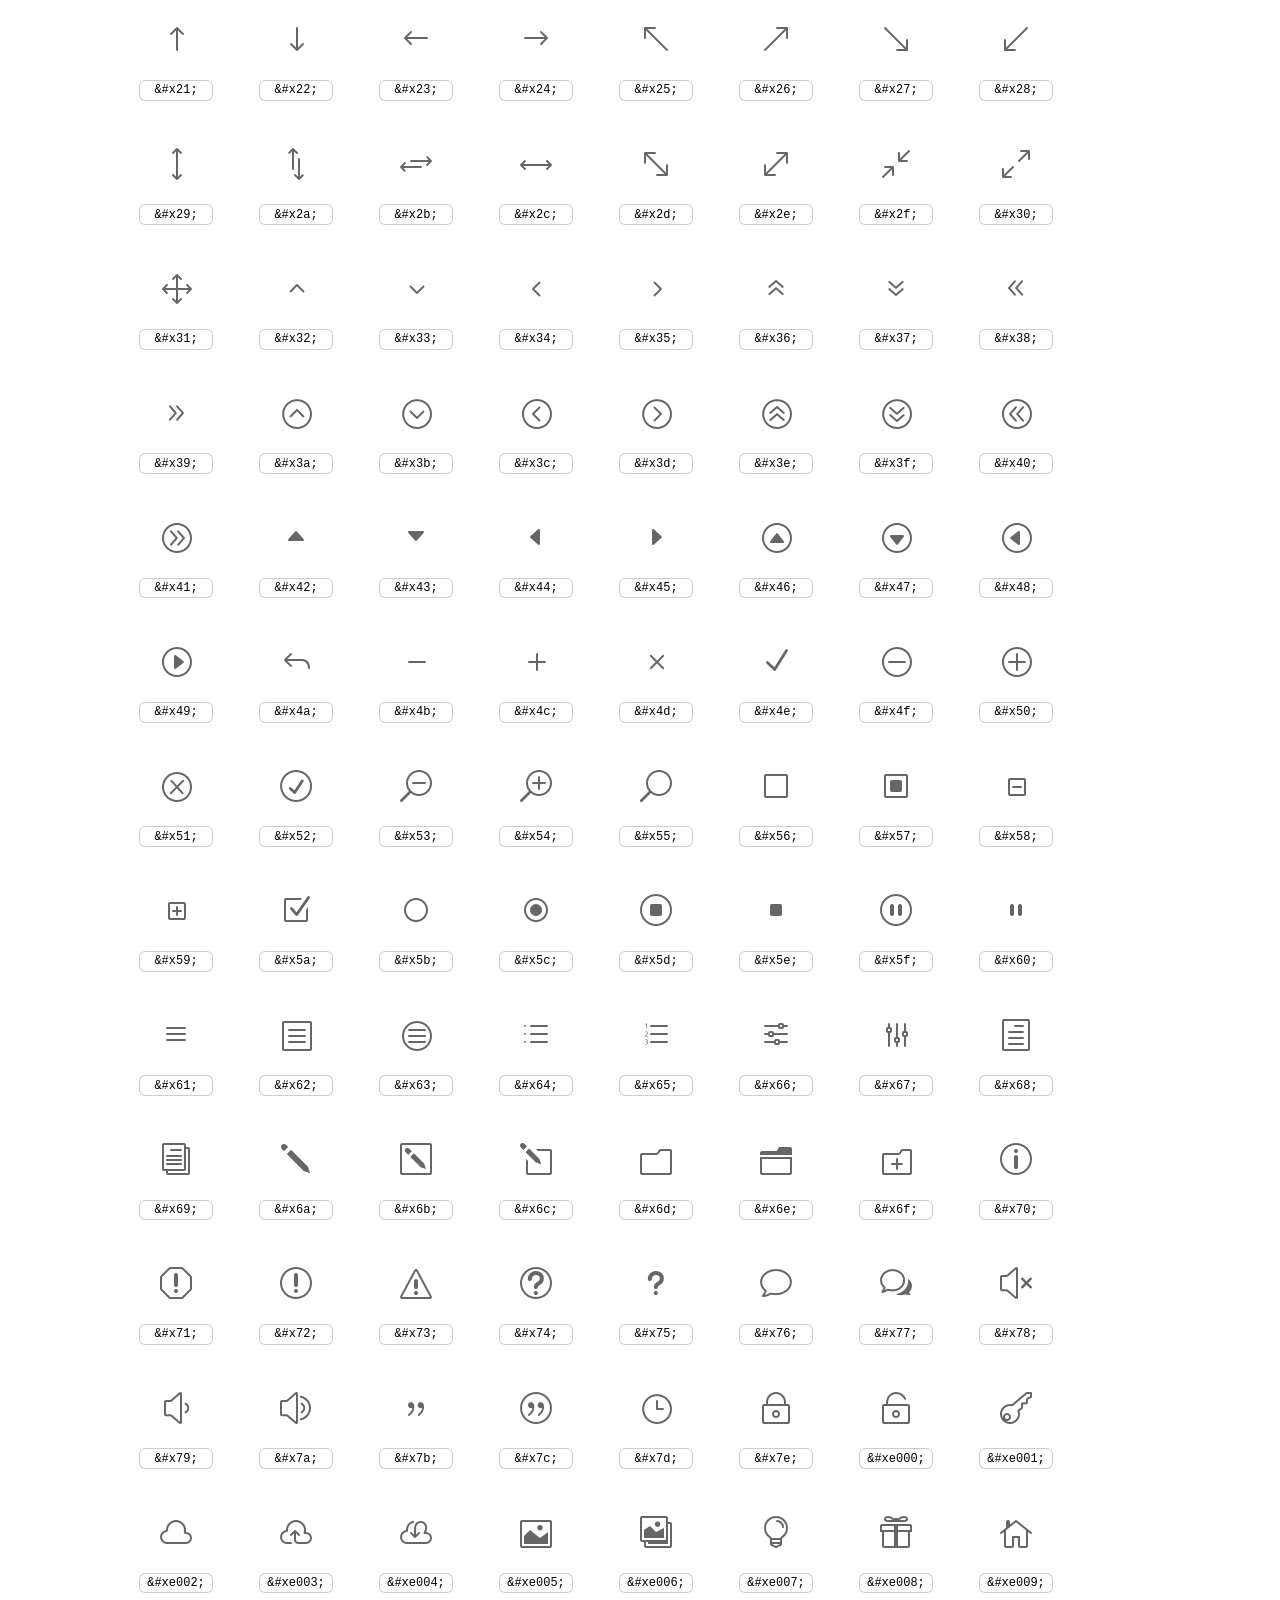
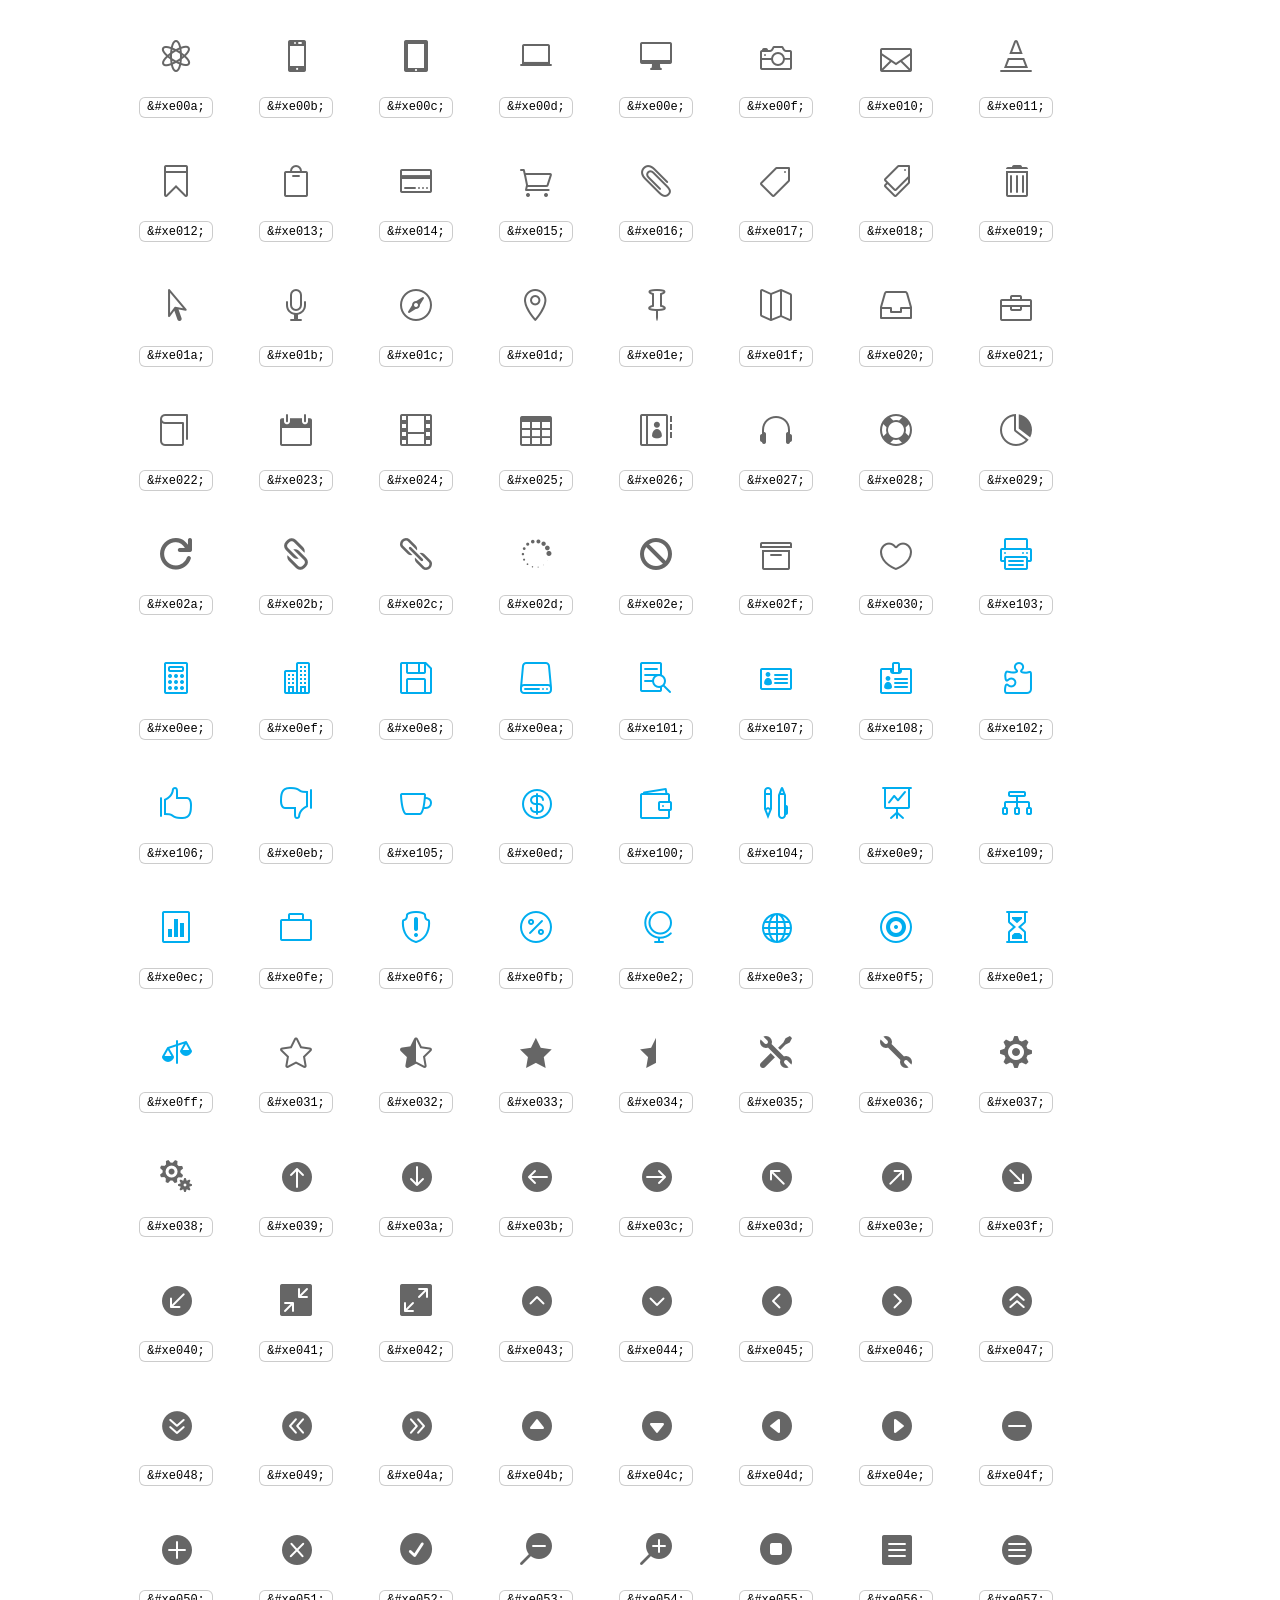
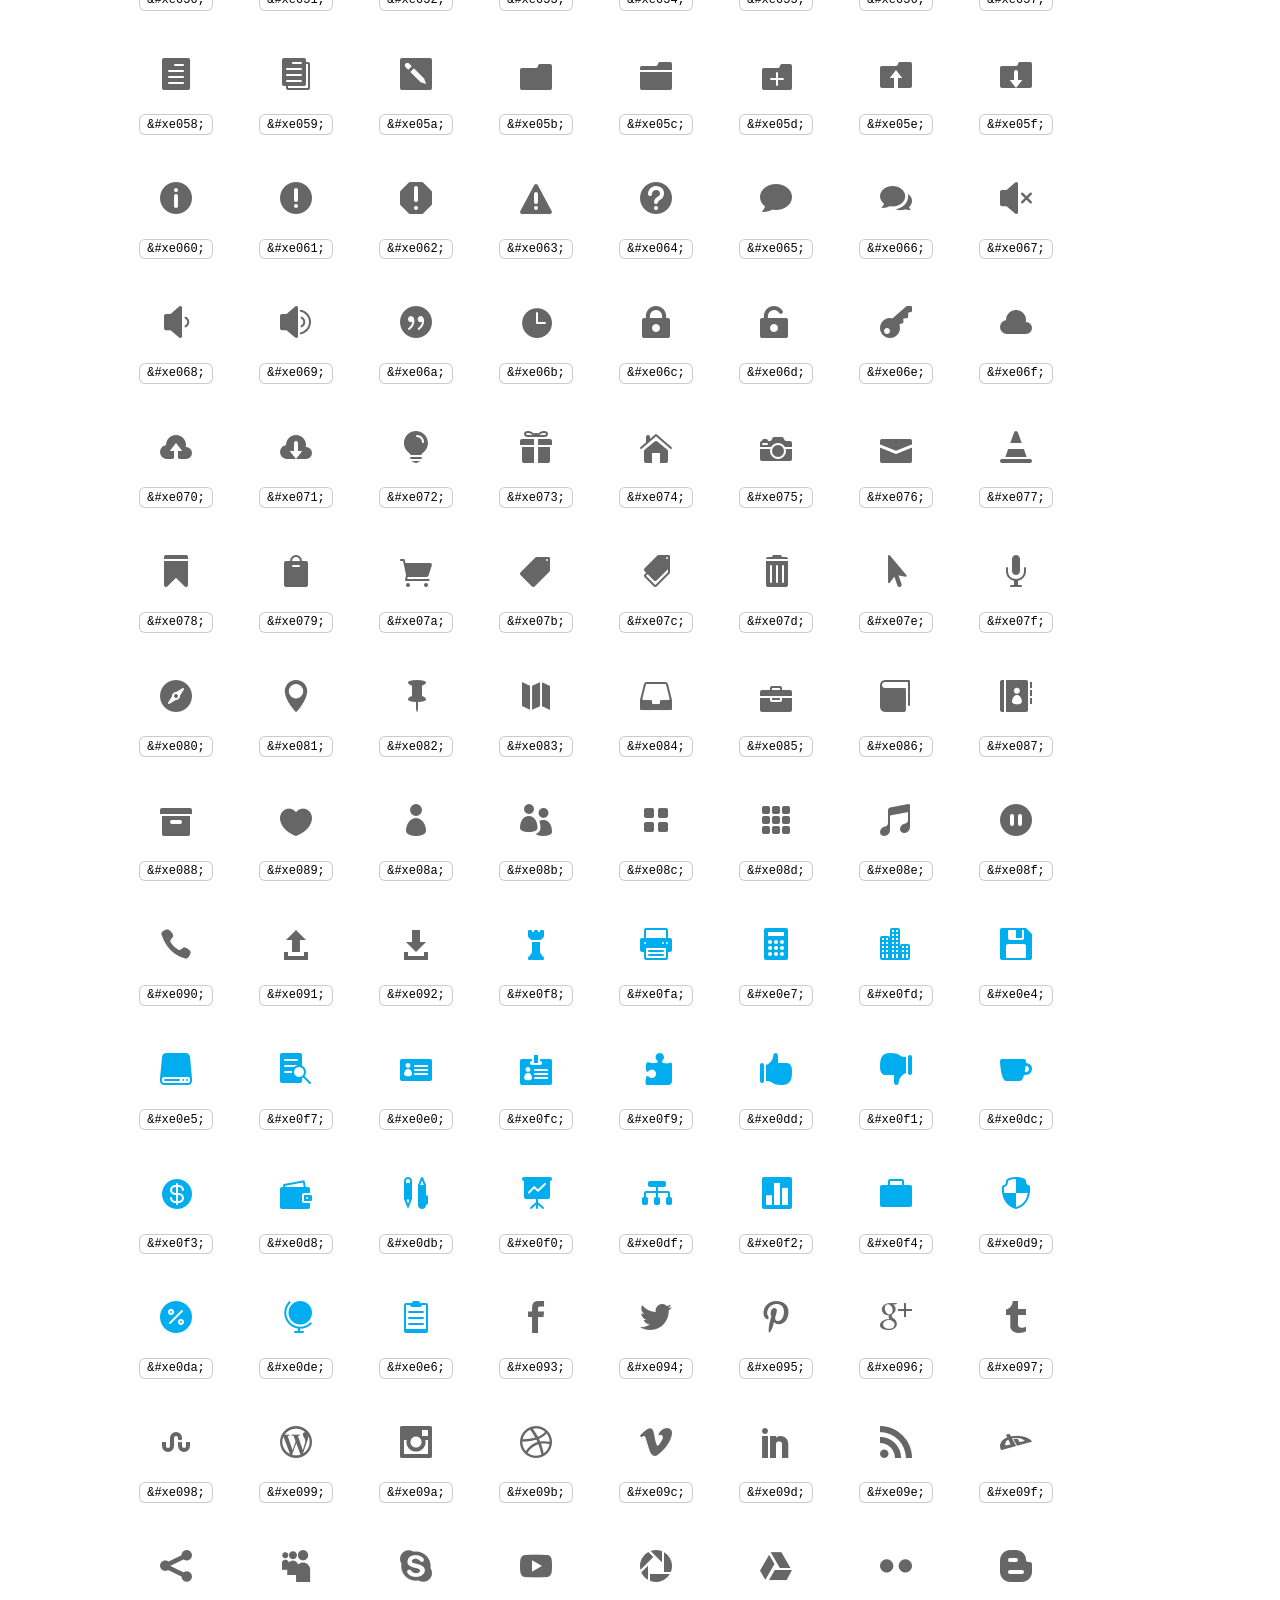
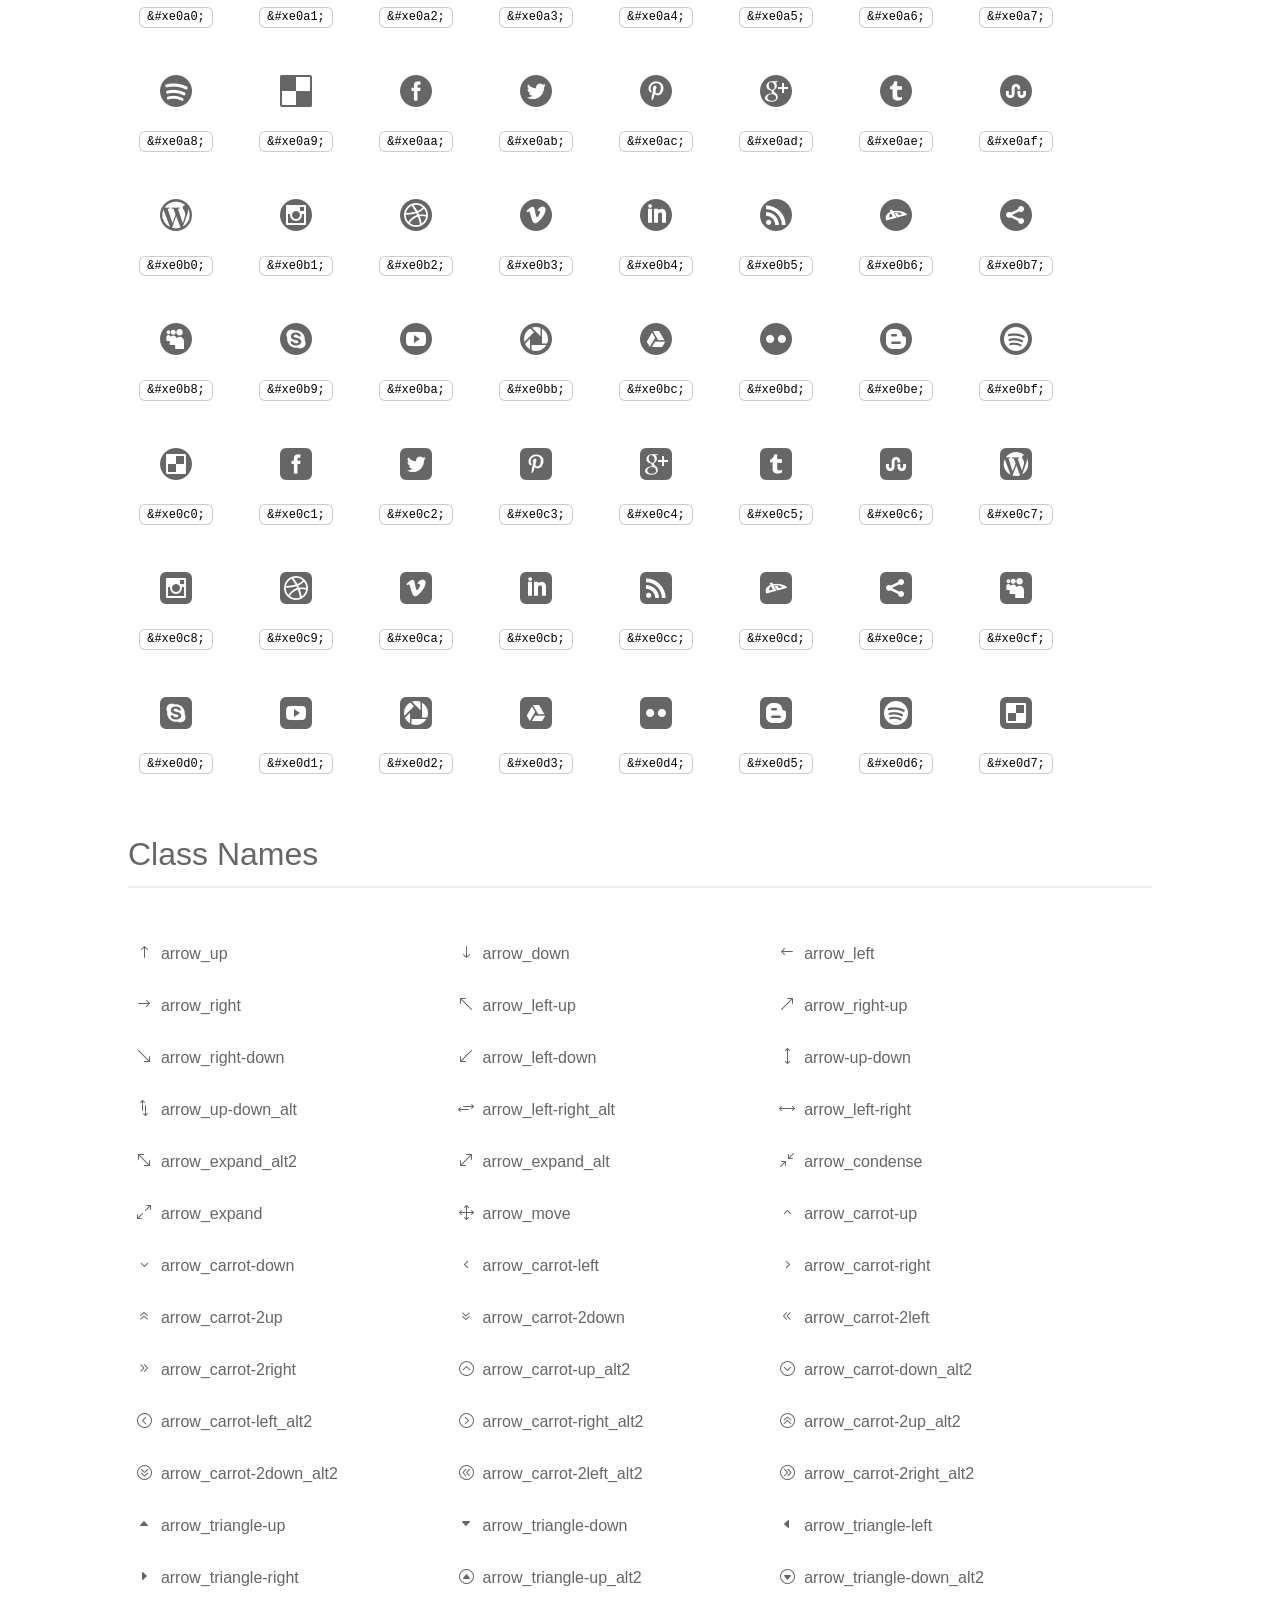
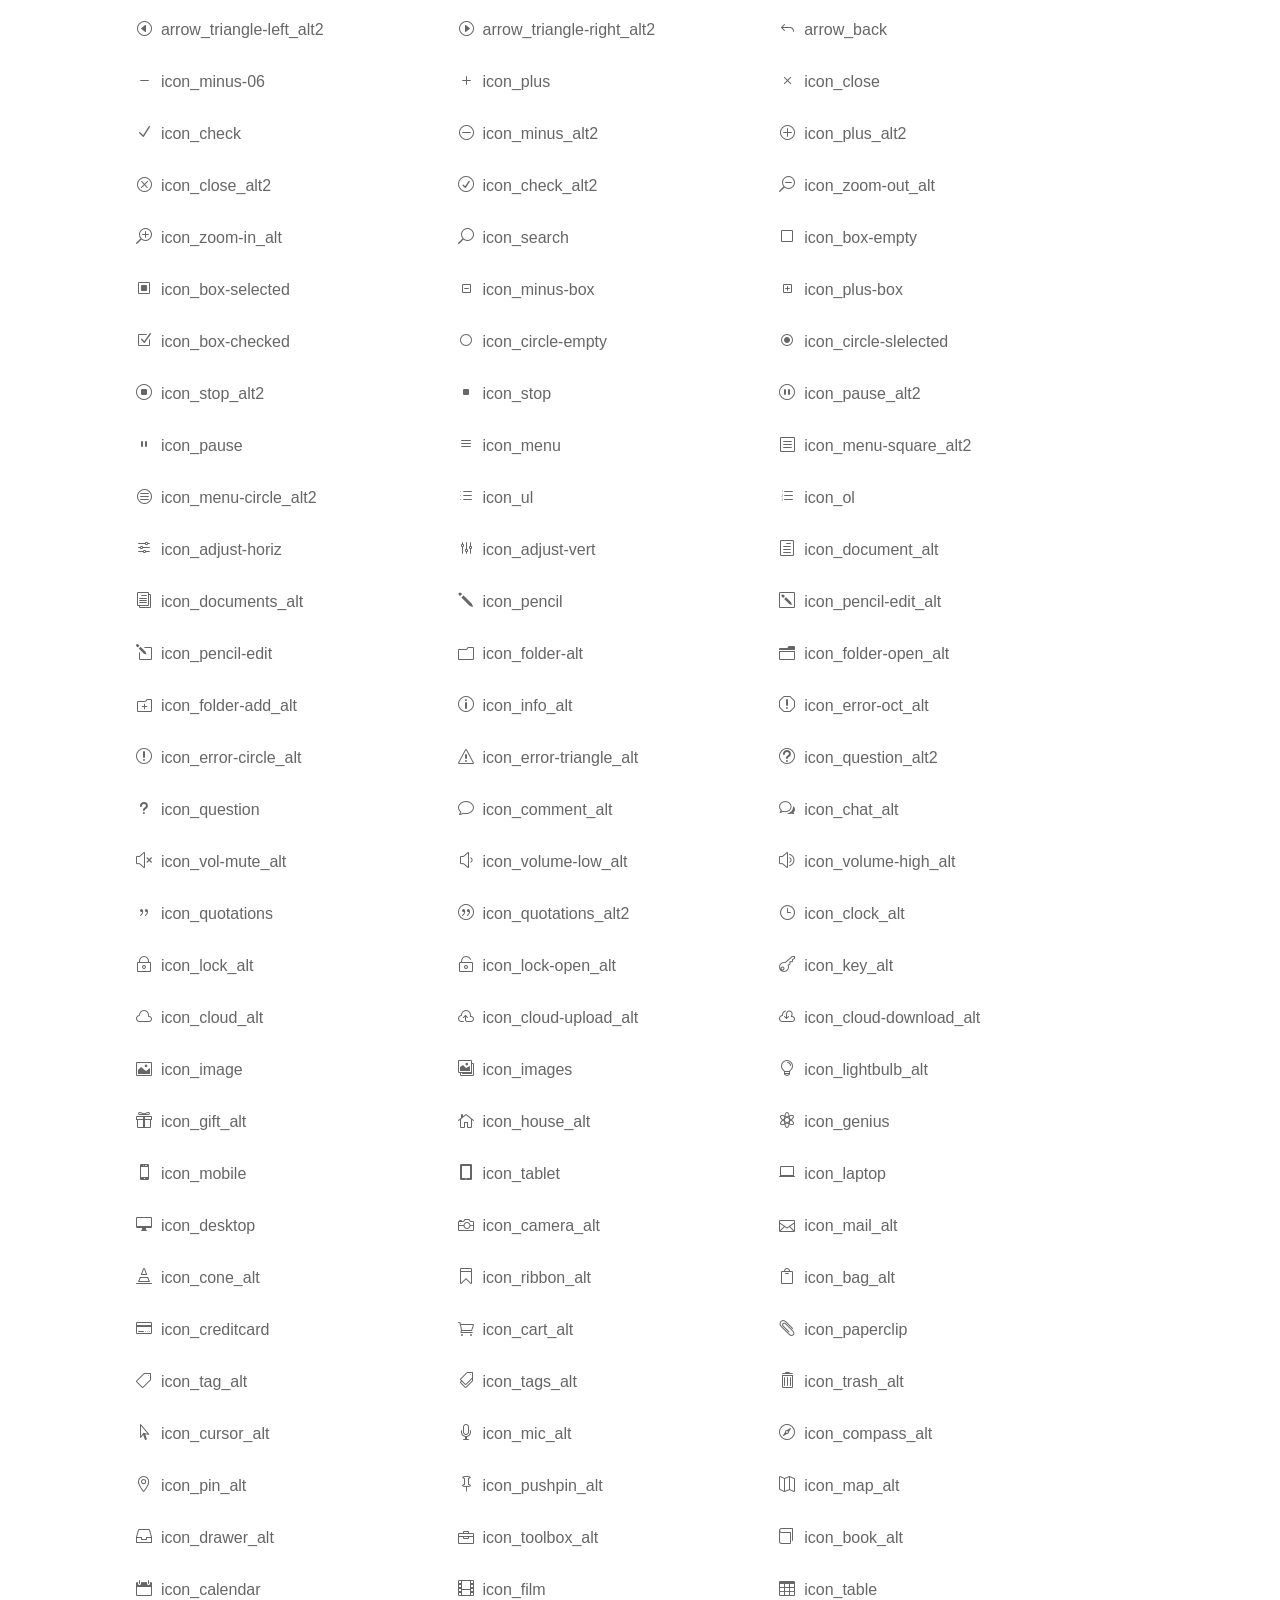
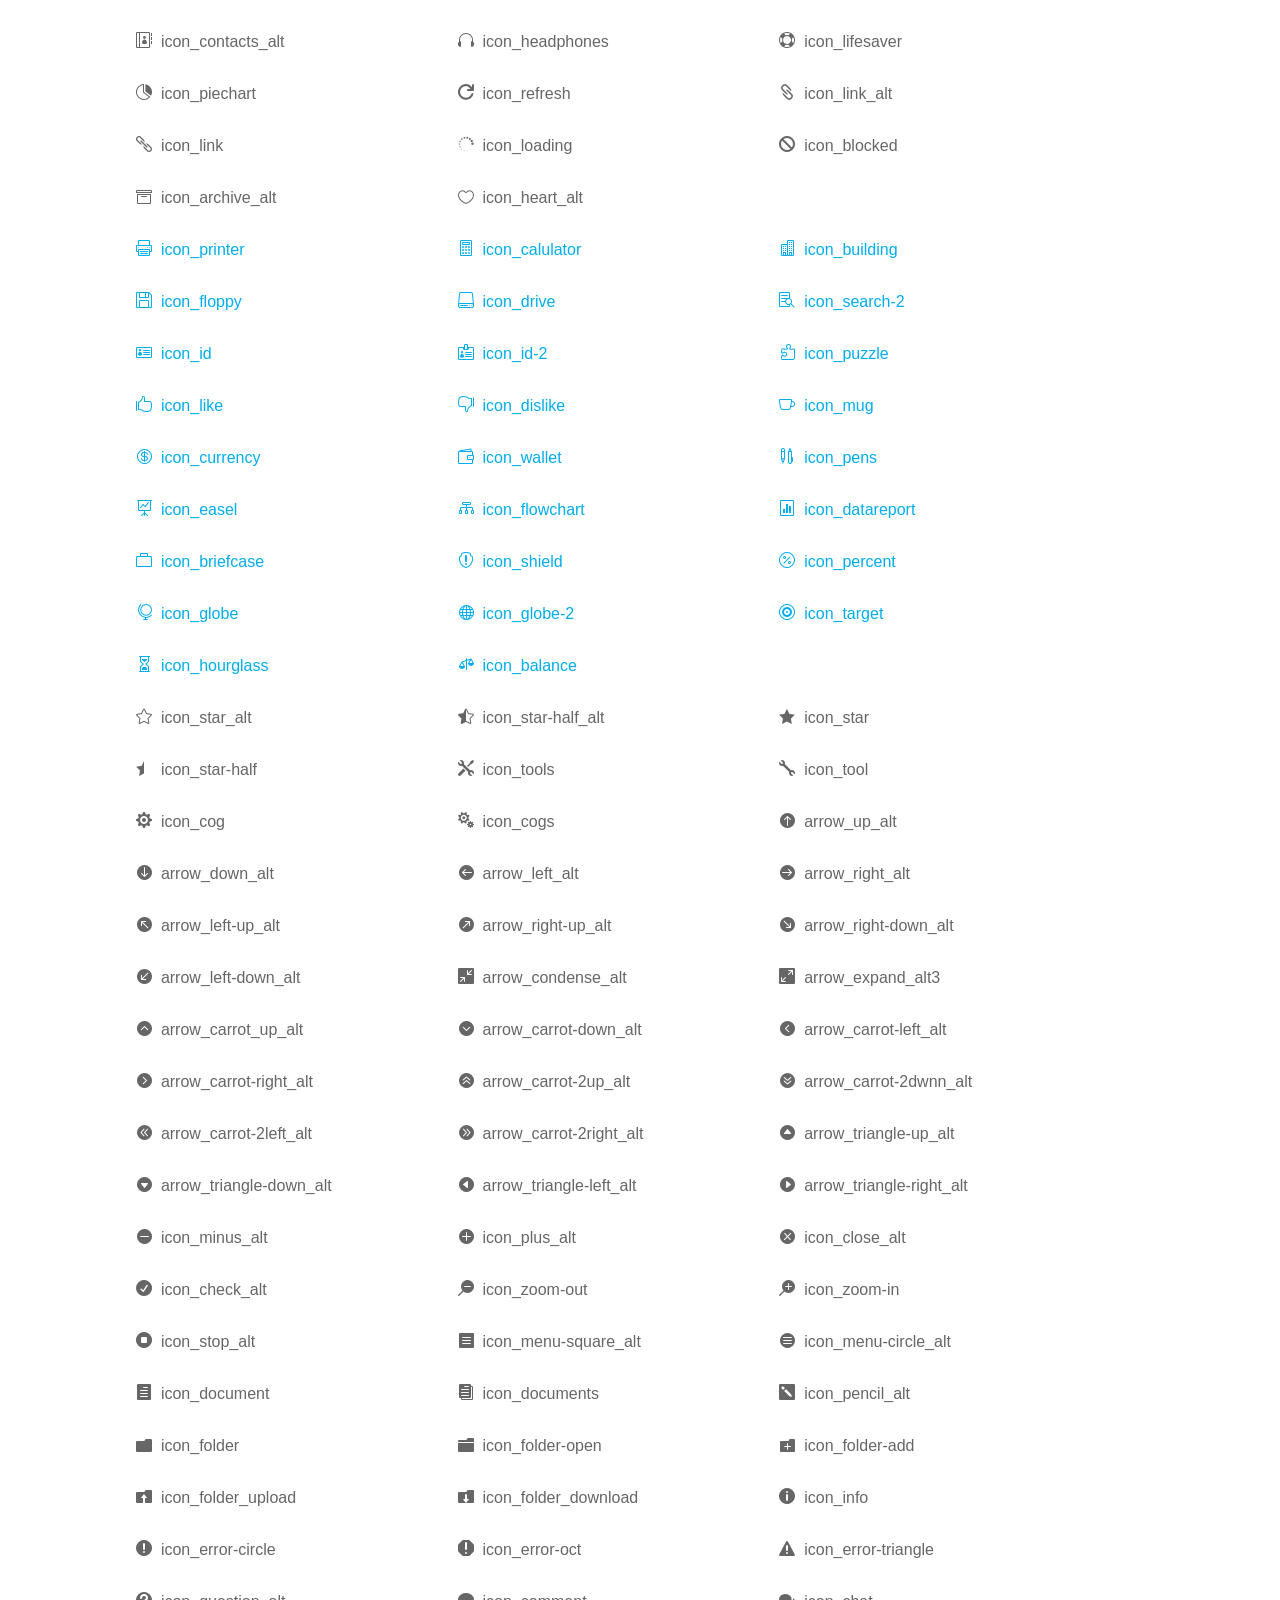
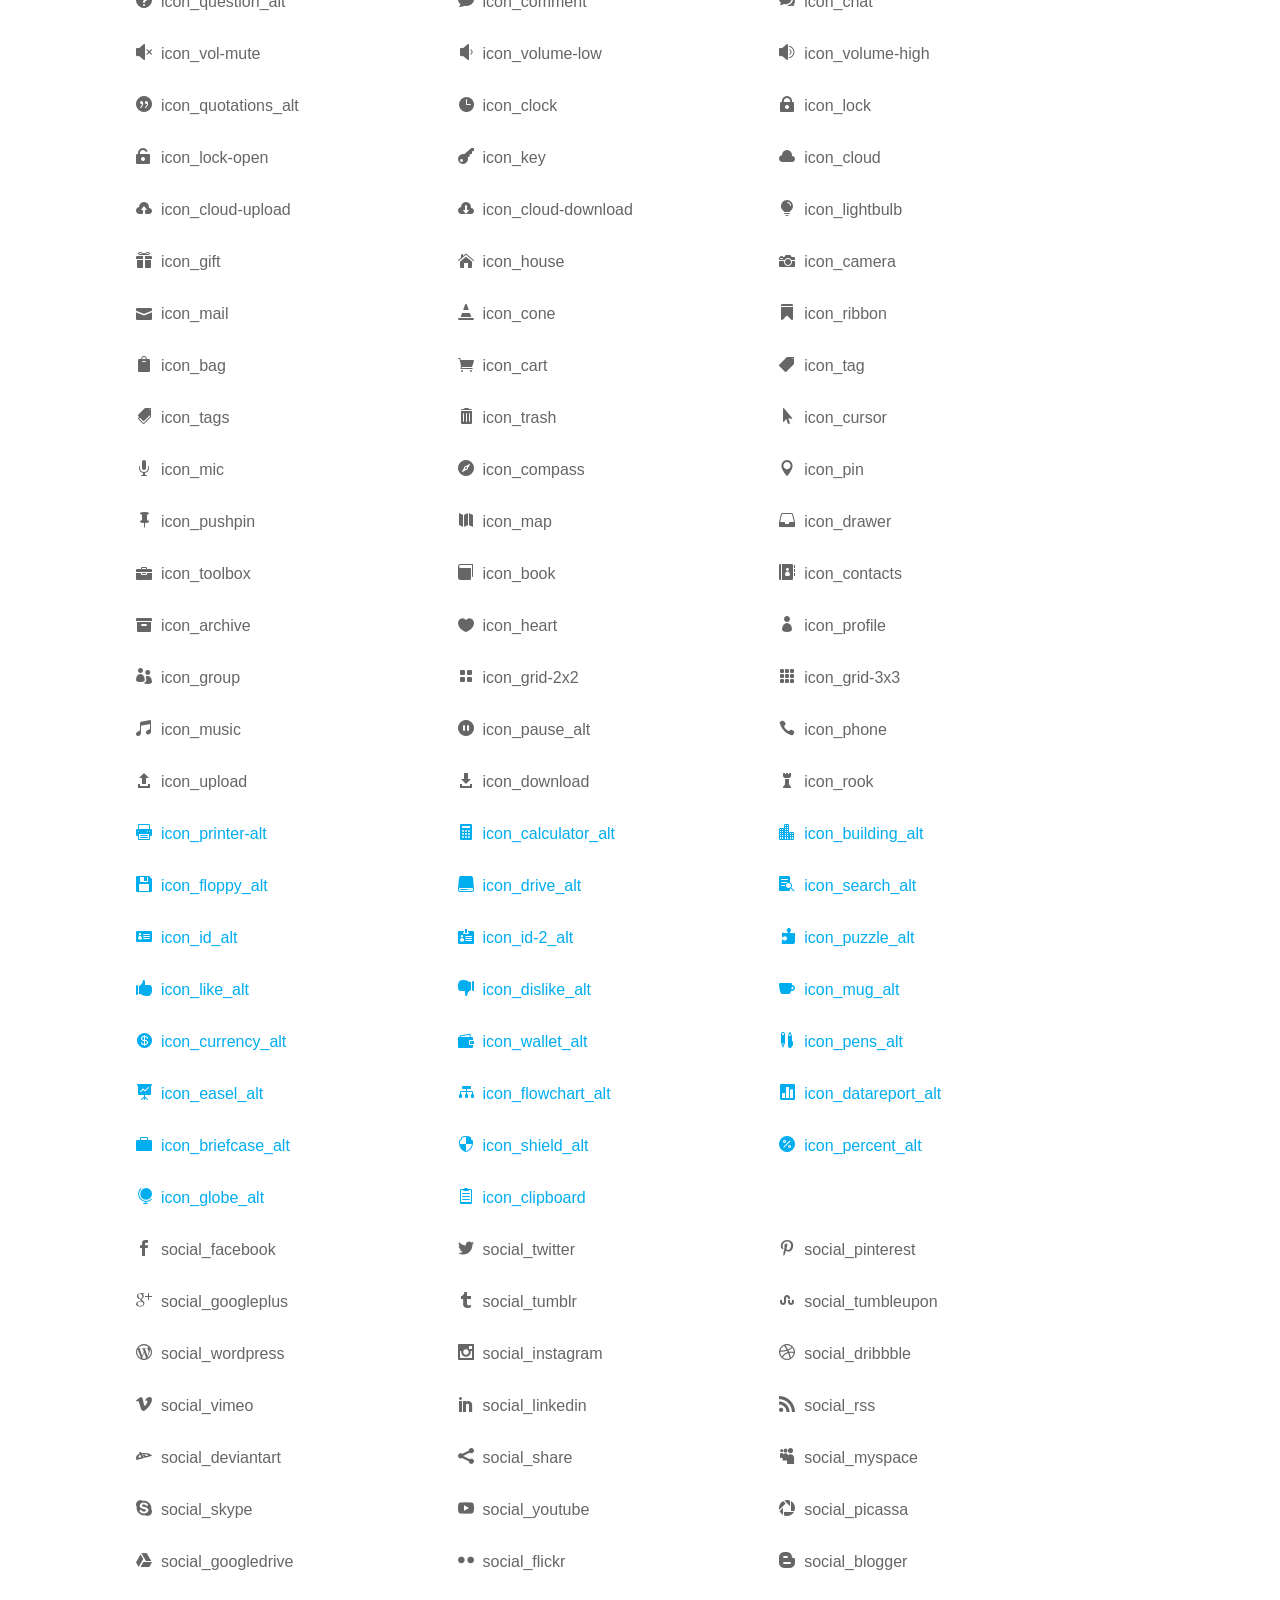
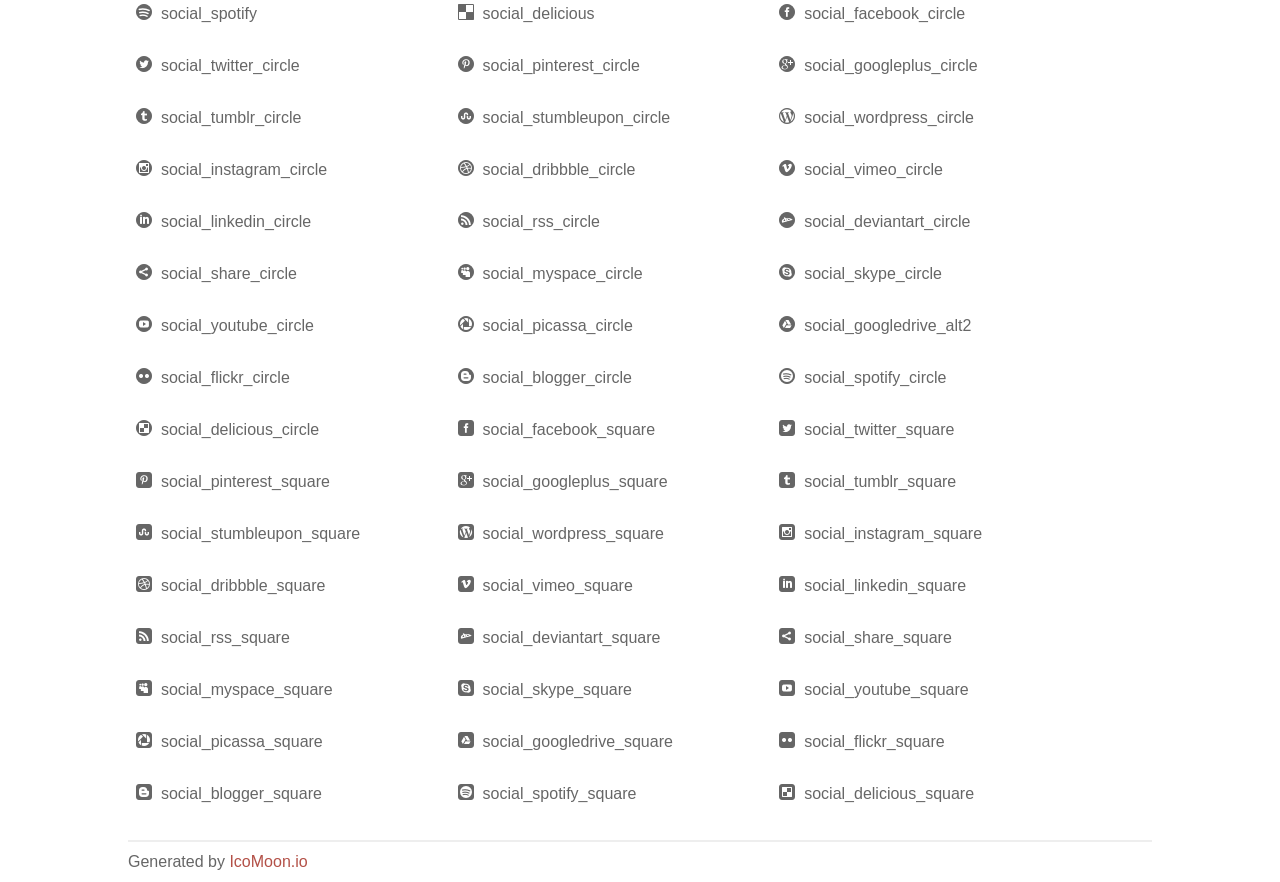
<file: static/fonts/elegant_font/HTML_CSS/index.html>
<!doctype html>
<html>
<head>
<title>Your Font/Glyphs</title>
<link rel="stylesheet" href="style.css" >
<!--[if lte IE 7]><script src="lte-ie7.js"></script><![endif]-->
<style>
	section, header, footer {display: block;}
	body {
		font-family: sans-serif;
		color: #666;
		line-height: 1.5;
		font-size: 1em;
	}
	* {
		-moz-box-sizing: border-box;
		-webkit-box-sizing: border-box;
		box-sizing: border-box;
		margin: 0;
		padding: 0;
	}
	.glyph {
		float: left;
		text-align: center;
		padding: .75em;
		margin: .4em 1.5em .75em 0;
		width: 6em;
		text-shadow: none;
	}
	
	.glyph input {
		font-family: consolas, monospace;
		font-size: 12px;
		width: 100%;
		text-align: center;
		border: 0;
		box-shadow: 0 0 0 1px #ccc;
		padding: .2em;
                -moz-border-radius: 5px;
                -webkit-border-radius: 5px;
	}
	
	

	.new {
		color:#00adef !important;
	}

	
	.w-main {
		width: 80%;
	}
	.centered {
		margin-left: auto;
		margin-right: auto;
	}
	.fs1 {
		font-size: 2em;
	}
	header {
		margin: 2em 0;
		padding-bottom: .5em;
		color: #666;
		box-shadow: 0 2px #eee;
	}
	header h1 {
		font-size: 2em;
		font-weight: normal;
	}
	.clearfix:before, .clearfix:after { content: ""; display: table; }
	.clearfix:after, .clear { clear: both; }
	footer {
		margin-top: 2em;
		padding: .5em 0;
		box-shadow: 0 -2px #eee;
	}
	a, a:visited {
		color: #B35047;
		text-decoration: none;
	}
	a:hover, a:focus {color: #000;}
	
	.box1 {
		font-size: 16px;
		display: inline-block;
		width: 30%;
		padding: .25em .5em;
		margin: 20px 10px 0 0;
	}
</style>
</head>
<body>
	<div class="w-main centered">
	<section class="mtm clearfix" id="glyphs">
	<div class="glyph">
		<div class="fs1" aria-hidden="true" data-icon="&#x21;"></div>
		<input type="text" readonly value="&amp;#x21;" >
	</div>
	<div class="glyph">
		<div class="fs1" aria-hidden="true" data-icon="&#x22;"></div>
		<input type="text" readonly value="&amp;#x22;" >
	</div>
	<div class="glyph">
		<div class="fs1" aria-hidden="true" data-icon="&#x23;"></div>
		<input type="text" readonly value="&amp;#x23;" >
	</div>
	<div class="glyph">
		<div class="fs1" aria-hidden="true" data-icon="&#x24;"></div>
		<input type="text" readonly value="&amp;#x24;" >
	</div>
	<div class="glyph">
		<div class="fs1" aria-hidden="true" data-icon="&#x25;"></div>
		<input type="text" readonly value="&amp;#x25;" >
	</div>
	<div class="glyph">
		<div class="fs1" aria-hidden="true" data-icon="&#x26;"></div>
		<input type="text" readonly value="&amp;#x26;" >
	</div>
	<div class="glyph">
		<div class="fs1" aria-hidden="true" data-icon="&#x27;"></div>
		<input type="text" readonly value="&amp;#x27;" >
	</div>
	<div class="glyph">
		<div class="fs1" aria-hidden="true" data-icon="&#x28;"></div>
		<input type="text" readonly value="&amp;#x28;" >
	</div>
	<div class="glyph">
		<div class="fs1" aria-hidden="true" data-icon="&#x29;"></div>
		<input type="text" readonly value="&amp;#x29;" >
	</div>
	<div class="glyph">
		<div class="fs1" aria-hidden="true" data-icon="&#x2a;"></div>
		<input type="text" readonly value="&amp;#x2a;" >
	</div>
	<div class="glyph">
		<div class="fs1" aria-hidden="true" data-icon="&#x2b;"></div>
		<input type="text" readonly value="&amp;#x2b;" >
	</div>
	<div class="glyph">
		<div class="fs1" aria-hidden="true" data-icon="&#x2c;"></div>
		<input type="text" readonly value="&amp;#x2c;" >
	</div>
	<div class="glyph">
		<div class="fs1" aria-hidden="true" data-icon="&#x2d;"></div>
		<input type="text" readonly value="&amp;#x2d;" >
	</div>
	<div class="glyph">
		<div class="fs1" aria-hidden="true" data-icon="&#x2e;"></div>
		<input type="text" readonly value="&amp;#x2e;" >
	</div>
	<div class="glyph">
		<div class="fs1" aria-hidden="true" data-icon="&#x2f;"></div>
		<input type="text" readonly value="&amp;#x2f;" >
	</div>
	<div class="glyph">
		<div class="fs1" aria-hidden="true" data-icon="&#x30;"></div>
		<input type="text" readonly value="&amp;#x30;" >
	</div>
	<div class="glyph">
		<div class="fs1" aria-hidden="true" data-icon="&#x31;"></div>
		<input type="text" readonly value="&amp;#x31;" >
	</div>
	<div class="glyph">
		<div class="fs1" aria-hidden="true" data-icon="&#x32;"></div>
		<input type="text" readonly value="&amp;#x32;" >
	</div>
	<div class="glyph">
		<div class="fs1" aria-hidden="true" data-icon="&#x33;"></div>
		<input type="text" readonly value="&amp;#x33;" >
	</div>
	<div class="glyph">
		<div class="fs1" aria-hidden="true" data-icon="&#x34;"></div>
		<input type="text" readonly value="&amp;#x34;" >
	</div>
	<div class="glyph">
		<div class="fs1" aria-hidden="true" data-icon="&#x35;"></div>
		<input type="text" readonly value="&amp;#x35;" >
	</div>
	<div class="glyph">
		<div class="fs1" aria-hidden="true" data-icon="&#x36;"></div>
		<input type="text" readonly value="&amp;#x36;" >
	</div>
	<div class="glyph">
		<div class="fs1" aria-hidden="true" data-icon="&#x37;"></div>
		<input type="text" readonly value="&amp;#x37;" >
	</div>
	<div class="glyph">
		<div class="fs1" aria-hidden="true" data-icon="&#x38;"></div>
		<input type="text" readonly value="&amp;#x38;" >
	</div>
	<div class="glyph">
		<div class="fs1" aria-hidden="true" data-icon="&#x39;"></div>
		<input type="text" readonly value="&amp;#x39;" >
	</div>
	<div class="glyph">
		<div class="fs1" aria-hidden="true" data-icon="&#x3a;"></div>
		<input type="text" readonly value="&amp;#x3a;" >
	</div>
	<div class="glyph">
		<div class="fs1" aria-hidden="true" data-icon="&#x3b;"></div>
		<input type="text" readonly value="&amp;#x3b;" >
	</div>
	<div class="glyph">
		<div class="fs1" aria-hidden="true" data-icon="&#x3c;"></div>
		<input type="text" readonly value="&amp;#x3c;" >
	</div>
	<div class="glyph">
		<div class="fs1" aria-hidden="true" data-icon="&#x3d;"></div>
		<input type="text" readonly value="&amp;#x3d;" >
	</div>
	<div class="glyph">
		<div class="fs1" aria-hidden="true" data-icon="&#x3e;"></div>
		<input type="text" readonly value="&amp;#x3e;" >
	</div>
	<div class="glyph">
		<div class="fs1" aria-hidden="true" data-icon="&#x3f;"></div>
		<input type="text" readonly value="&amp;#x3f;" >
	</div>
	<div class="glyph">
		<div class="fs1" aria-hidden="true" data-icon="&#x40;"></div>
		<input type="text" readonly value="&amp;#x40;" >
	</div>
	<div class="glyph">
		<div class="fs1" aria-hidden="true" data-icon="&#x41;"></div>
		<input type="text" readonly value="&amp;#x41;" >
	</div>
	<div class="glyph">
		<div class="fs1" aria-hidden="true" data-icon="&#x42;"></div>
		<input type="text" readonly value="&amp;#x42;" >
	</div>
	<div class="glyph">
		<div class="fs1" aria-hidden="true" data-icon="&#x43;"></div>
		<input type="text" readonly value="&amp;#x43;" >
	</div>
	<div class="glyph">
		<div class="fs1" aria-hidden="true" data-icon="&#x44;"></div>
		<input type="text" readonly value="&amp;#x44;" >
	</div>
	<div class="glyph">
		<div class="fs1" aria-hidden="true" data-icon="&#x45;"></div>
		<input type="text" readonly value="&amp;#x45;" >
	</div>
	<div class="glyph">
		<div class="fs1" aria-hidden="true" data-icon="&#x46;"></div>
		<input type="text" readonly value="&amp;#x46;" >
	</div>
	<div class="glyph">
		<div class="fs1" aria-hidden="true" data-icon="&#x47;"></div>
		<input type="text" readonly value="&amp;#x47;" >
	</div>
	<div class="glyph">
		<div class="fs1" aria-hidden="true" data-icon="&#x48;"></div>
		<input type="text" readonly value="&amp;#x48;" >
	</div>
	<div class="glyph">
		<div class="fs1" aria-hidden="true" data-icon="&#x49;"></div>
		<input type="text" readonly value="&amp;#x49;" >
	</div>
	<div class="glyph">
		<div class="fs1" aria-hidden="true" data-icon="&#x4a;"></div>
		<input type="text" readonly value="&amp;#x4a;" >
	</div>
	<div class="glyph">
		<div class="fs1" aria-hidden="true" data-icon="&#x4b;"></div>
		<input type="text" readonly value="&amp;#x4b;" >
	</div>
	<div class="glyph">
		<div class="fs1" aria-hidden="true" data-icon="&#x4c;"></div>
		<input type="text" readonly value="&amp;#x4c;" >
	</div>
	<div class="glyph">
		<div class="fs1" aria-hidden="true" data-icon="&#x4d;"></div>
		<input type="text" readonly value="&amp;#x4d;" >
	</div>
	<div class="glyph">
		<div class="fs1" aria-hidden="true" data-icon="&#x4e;"></div>
		<input type="text" readonly value="&amp;#x4e;" >
	</div>
	<div class="glyph">
		<div class="fs1" aria-hidden="true" data-icon="&#x4f;"></div>
		<input type="text" readonly value="&amp;#x4f;" >
	</div>
	<div class="glyph">
		<div class="fs1" aria-hidden="true" data-icon="&#x50;"></div>
		<input type="text" readonly value="&amp;#x50;" >
	</div>
	<div class="glyph">
		<div class="fs1" aria-hidden="true" data-icon="&#x51;"></div>
		<input type="text" readonly value="&amp;#x51;" >
	</div>
	<div class="glyph">
		<div class="fs1" aria-hidden="true" data-icon="&#x52;"></div>
		<input type="text" readonly value="&amp;#x52;" >
	</div>
	<div class="glyph">
		<div class="fs1" aria-hidden="true" data-icon="&#x53;"></div>
		<input type="text" readonly value="&amp;#x53;" >
	</div>
	<div class="glyph">
		<div class="fs1" aria-hidden="true" data-icon="&#x54;"></div>
		<input type="text" readonly value="&amp;#x54;" >
	</div>
	<div class="glyph">
		<div class="fs1" aria-hidden="true" data-icon="&#x55;"></div>
		<input type="text" readonly value="&amp;#x55;" >
	</div>
	<div class="glyph">
		<div class="fs1" aria-hidden="true" data-icon="&#x56;"></div>
		<input type="text" readonly value="&amp;#x56;" >
	</div>
	<div class="glyph">
		<div class="fs1" aria-hidden="true" data-icon="&#x57;"></div>
		<input type="text" readonly value="&amp;#x57;" >
	</div>
	<div class="glyph">
		<div class="fs1" aria-hidden="true" data-icon="&#x58;"></div>
		<input type="text" readonly value="&amp;#x58;" >
	</div>
	<div class="glyph">
		<div class="fs1" aria-hidden="true" data-icon="&#x59;"></div>
		<input type="text" readonly value="&amp;#x59;" >
	</div>
	<div class="glyph">
		<div class="fs1" aria-hidden="true" data-icon="&#x5a;"></div>
		<input type="text" readonly value="&amp;#x5a;" >
	</div>
	<div class="glyph">
		<div class="fs1" aria-hidden="true" data-icon="&#x5b;"></div>
		<input type="text" readonly value="&amp;#x5b;" >
	</div>
	<div class="glyph">
		<div class="fs1" aria-hidden="true" data-icon="&#x5c;"></div>
		<input type="text" readonly value="&amp;#x5c;" >
	</div>
	<div class="glyph">
		<div class="fs1" aria-hidden="true" data-icon="&#x5d;"></div>
		<input type="text" readonly value="&amp;#x5d;" >
	</div>
	<div class="glyph">
		<div class="fs1" aria-hidden="true" data-icon="&#x5e;"></div>
		<input type="text" readonly value="&amp;#x5e;" >
	</div>
	<div class="glyph">
		<div class="fs1" aria-hidden="true" data-icon="&#x5f;"></div>
		<input type="text" readonly value="&amp;#x5f;" >
	</div>
	<div class="glyph">
		<div class="fs1" aria-hidden="true" data-icon="&#x60;"></div>
		<input type="text" readonly value="&amp;#x60;" >
	</div>
	<div class="glyph">
		<div class="fs1" aria-hidden="true" data-icon="&#x61;"></div>
		<input type="text" readonly value="&amp;#x61;" >
	</div>
	<div class="glyph">
		<div class="fs1" aria-hidden="true" data-icon="&#x62;"></div>
		<input type="text" readonly value="&amp;#x62;" >
	</div>
	<div class="glyph">
		<div class="fs1" aria-hidden="true" data-icon="&#x63;"></div>
		<input type="text" readonly value="&amp;#x63;" >
	</div>
	<div class="glyph">
		<div class="fs1" aria-hidden="true" data-icon="&#x64;"></div>
		<input type="text" readonly value="&amp;#x64;" >
	</div>
	<div class="glyph">
		<div class="fs1" aria-hidden="true" data-icon="&#x65;"></div>
		<input type="text" readonly value="&amp;#x65;" >
	</div>
	<div class="glyph">
		<div class="fs1" aria-hidden="true" data-icon="&#x66;"></div>
		<input type="text" readonly value="&amp;#x66;" >
	</div>
	<div class="glyph">
		<div class="fs1" aria-hidden="true" data-icon="&#x67;"></div>
		<input type="text" readonly value="&amp;#x67;" >
	</div>
	<div class="glyph">
		<div class="fs1" aria-hidden="true" data-icon="&#x68;"></div>
		<input type="text" readonly value="&amp;#x68;" >
	</div>
	<div class="glyph">
		<div class="fs1" aria-hidden="true" data-icon="&#x69;"></div>
		<input type="text" readonly value="&amp;#x69;" >
	</div>
	<div class="glyph">
		<div class="fs1" aria-hidden="true" data-icon="&#x6a;"></div>
		<input type="text" readonly value="&amp;#x6a;" >
	</div>
	<div class="glyph">
		<div class="fs1" aria-hidden="true" data-icon="&#x6b;"></div>
		<input type="text" readonly value="&amp;#x6b;" >
	</div>
	<div class="glyph">
		<div class="fs1" aria-hidden="true" data-icon="&#x6c;"></div>
		<input type="text" readonly value="&amp;#x6c;" >
	</div>
	<div class="glyph">
		<div class="fs1" aria-hidden="true" data-icon="&#x6d;"></div>
		<input type="text" readonly value="&amp;#x6d;" >
	</div>
	<div class="glyph">
		<div class="fs1" aria-hidden="true" data-icon="&#x6e;"></div>
		<input type="text" readonly value="&amp;#x6e;" >
	</div>
	<div class="glyph">
		<div class="fs1" aria-hidden="true" data-icon="&#x6f;"></div>
		<input type="text" readonly value="&amp;#x6f;" >
	</div>
	<div class="glyph">
		<div class="fs1" aria-hidden="true" data-icon="&#x70;"></div>
		<input type="text" readonly value="&amp;#x70;" >
	</div>
	<div class="glyph">
		<div class="fs1" aria-hidden="true" data-icon="&#x71;"></div>
		<input type="text" readonly value="&amp;#x71;" >
	</div>
	<div class="glyph">
		<div class="fs1" aria-hidden="true" data-icon="&#x72;"></div>
		<input type="text" readonly value="&amp;#x72;" >
	</div>
	<div class="glyph">
		<div class="fs1" aria-hidden="true" data-icon="&#x73;"></div>
		<input type="text" readonly value="&amp;#x73;" >
	</div>
	<div class="glyph">
		<div class="fs1" aria-hidden="true" data-icon="&#x74;"></div>
		<input type="text" readonly value="&amp;#x74;" >
	</div>
	<div class="glyph">
		<div class="fs1" aria-hidden="true" data-icon="&#x75;"></div>
		<input type="text" readonly value="&amp;#x75;" >
	</div>
	<div class="glyph">
		<div class="fs1" aria-hidden="true" data-icon="&#x76;"></div>
		<input type="text" readonly value="&amp;#x76;" >
	</div>
	<div class="glyph">
		<div class="fs1" aria-hidden="true" data-icon="&#x77;"></div>
		<input type="text" readonly value="&amp;#x77;" >
	</div>
	<div class="glyph">
		<div class="fs1" aria-hidden="true" data-icon="&#x78;"></div>
		<input type="text" readonly value="&amp;#x78;" >
	</div>
	<div class="glyph">
		<div class="fs1" aria-hidden="true" data-icon="&#x79;"></div>
		<input type="text" readonly value="&amp;#x79;" >
	</div>
	<div class="glyph">
		<div class="fs1" aria-hidden="true" data-icon="&#x7a;"></div>
		<input type="text" readonly value="&amp;#x7a;" >
	</div>
	<div class="glyph">
		<div class="fs1" aria-hidden="true" data-icon="&#x7b;"></div>
		<input type="text" readonly value="&amp;#x7b;" >
	</div>
	<div class="glyph">
		<div class="fs1" aria-hidden="true" data-icon="&#x7c;"></div>
		<input type="text" readonly value="&amp;#x7c;" >
	</div>
	<div class="glyph">
		<div class="fs1" aria-hidden="true" data-icon="&#x7d;"></div>
		<input type="text" readonly value="&amp;#x7d;" >
	</div>
	<div class="glyph">
		<div class="fs1" aria-hidden="true" data-icon="&#x7e;"></div>
		<input type="text" readonly value="&amp;#x7e;" >
	</div>
	<div class="glyph">
		<div class="fs1" aria-hidden="true" data-icon="&#xe000;"></div>
		<input type="text" readonly value="&amp;#xe000;" >
	</div>
	<div class="glyph">
		<div class="fs1" aria-hidden="true" data-icon="&#xe001;"></div>
		<input type="text" readonly value="&amp;#xe001;" >
	</div>
	<div class="glyph">
		<div class="fs1" aria-hidden="true" data-icon="&#xe002;"></div>
		<input type="text" readonly value="&amp;#xe002;" >
	</div>
	<div class="glyph">
		<div class="fs1" aria-hidden="true" data-icon="&#xe003;"></div>
		<input type="text" readonly value="&amp;#xe003;" >
	</div>
	<div class="glyph">
		<div class="fs1" aria-hidden="true" data-icon="&#xe004;"></div>
		<input type="text" readonly value="&amp;#xe004;" >
	</div>
	<div class="glyph">
		<div class="fs1" aria-hidden="true" data-icon="&#xe005;"></div>
		<input type="text" readonly value="&amp;#xe005;" >
	</div>
	<div class="glyph">
		<div class="fs1" aria-hidden="true" data-icon="&#xe006;"></div>
		<input type="text" readonly value="&amp;#xe006;" >
	</div>
	<div class="glyph">
		<div class="fs1" aria-hidden="true" data-icon="&#xe007;"></div>
		<input type="text" readonly value="&amp;#xe007;" >
	</div>
	<div class="glyph">
		<div class="fs1" aria-hidden="true" data-icon="&#xe008;"></div>
		<input type="text" readonly value="&amp;#xe008;" >
	</div>
	<div class="glyph">
		<div class="fs1" aria-hidden="true" data-icon="&#xe009;"></div>
		<input type="text" readonly value="&amp;#xe009;" >
	</div>
	<div class="glyph">
		<div class="fs1" aria-hidden="true" data-icon="&#xe00a;"></div>
		<input type="text" readonly value="&amp;#xe00a;" >
	</div>
	<div class="glyph">
		<div class="fs1" aria-hidden="true" data-icon="&#xe00b;"></div>
		<input type="text" readonly value="&amp;#xe00b;" >
	</div>
	<div class="glyph">
		<div class="fs1" aria-hidden="true" data-icon="&#xe00c;"></div>
		<input type="text" readonly value="&amp;#xe00c;" >
	</div>
	<div class="glyph">
		<div class="fs1" aria-hidden="true" data-icon="&#xe00d;"></div>
		<input type="text" readonly value="&amp;#xe00d;" >
	</div>
	<div class="glyph">
		<div class="fs1" aria-hidden="true" data-icon="&#xe00e;"></div>
		<input type="text" readonly value="&amp;#xe00e;" >
	</div>
	<div class="glyph">
		<div class="fs1" aria-hidden="true" data-icon="&#xe00f;"></div>
		<input type="text" readonly value="&amp;#xe00f;" >
	</div>
	<div class="glyph">
		<div class="fs1" aria-hidden="true" data-icon="&#xe010;"></div>
		<input type="text" readonly value="&amp;#xe010;" >
	</div>
	<div class="glyph">
		<div class="fs1" aria-hidden="true" data-icon="&#xe011;"></div>
		<input type="text" readonly value="&amp;#xe011;" >
	</div>
	<div class="glyph">
		<div class="fs1" aria-hidden="true" data-icon="&#xe012;"></div>
		<input type="text" readonly value="&amp;#xe012;" >
	</div>
	<div class="glyph">
		<div class="fs1" aria-hidden="true" data-icon="&#xe013;"></div>
		<input type="text" readonly value="&amp;#xe013;" >
	</div>
	<div class="glyph">
		<div class="fs1" aria-hidden="true" data-icon="&#xe014;"></div>
		<input type="text" readonly value="&amp;#xe014;" >
	</div>
	<div class="glyph">
		<div class="fs1" aria-hidden="true" data-icon="&#xe015;"></div>
		<input type="text" readonly value="&amp;#xe015;" >
	</div>
	<div class="glyph">
		<div class="fs1" aria-hidden="true" data-icon="&#xe016;"></div>
		<input type="text" readonly value="&amp;#xe016;" >
	</div>
	<div class="glyph">
		<div class="fs1" aria-hidden="true" data-icon="&#xe017;"></div>
		<input type="text" readonly value="&amp;#xe017;" >
	</div>
	<div class="glyph">
		<div class="fs1" aria-hidden="true" data-icon="&#xe018;"></div>
		<input type="text" readonly value="&amp;#xe018;" >
	</div>
	<div class="glyph">
		<div class="fs1" aria-hidden="true" data-icon="&#xe019;"></div>
		<input type="text" readonly value="&amp;#xe019;" >
	</div>
	<div class="glyph">
		<div class="fs1" aria-hidden="true" data-icon="&#xe01a;"></div>
		<input type="text" readonly value="&amp;#xe01a;" >
	</div>
	<div class="glyph">
		<div class="fs1" aria-hidden="true" data-icon="&#xe01b;"></div>
		<input type="text" readonly value="&amp;#xe01b;" >
	</div>
	<div class="glyph">
		<div class="fs1" aria-hidden="true" data-icon="&#xe01c;"></div>
		<input type="text" readonly value="&amp;#xe01c;" >
	</div>
	<div class="glyph">
		<div class="fs1" aria-hidden="true" data-icon="&#xe01d;"></div>
		<input type="text" readonly value="&amp;#xe01d;" >
	</div>
	<div class="glyph">
		<div class="fs1" aria-hidden="true" data-icon="&#xe01e;"></div>
		<input type="text" readonly value="&amp;#xe01e;" >
	</div>
	<div class="glyph">
		<div class="fs1" aria-hidden="true" data-icon="&#xe01f;"></div>
		<input type="text" readonly value="&amp;#xe01f;" >
	</div>
	<div class="glyph">
		<div class="fs1" aria-hidden="true" data-icon="&#xe020;"></div>
		<input type="text" readonly value="&amp;#xe020;" >
	</div>
	<div class="glyph">
		<div class="fs1" aria-hidden="true" data-icon="&#xe021;"></div>
		<input type="text" readonly value="&amp;#xe021;" >
	</div>
	<div class="glyph">
		<div class="fs1" aria-hidden="true" data-icon="&#xe022;"></div>
		<input type="text" readonly value="&amp;#xe022;" >
	</div>
	<div class="glyph">
		<div class="fs1" aria-hidden="true" data-icon="&#xe023;"></div>
		<input type="text" readonly value="&amp;#xe023;" >
	</div>
	<div class="glyph">
		<div class="fs1" aria-hidden="true" data-icon="&#xe024;"></div>
		<input type="text" readonly value="&amp;#xe024;" >
	</div>
	<div class="glyph">
		<div class="fs1" aria-hidden="true" data-icon="&#xe025;"></div>
		<input type="text" readonly value="&amp;#xe025;" >
	</div>
	<div class="glyph">
		<div class="fs1" aria-hidden="true" data-icon="&#xe026;"></div>
		<input type="text" readonly value="&amp;#xe026;" >
	</div>
	<div class="glyph">
		<div class="fs1" aria-hidden="true" data-icon="&#xe027;"></div>
		<input type="text" readonly value="&amp;#xe027;" >
	</div>
	<div class="glyph">
		<div class="fs1" aria-hidden="true" data-icon="&#xe028;"></div>
		<input type="text" readonly value="&amp;#xe028;" >
	</div>
	<div class="glyph">
		<div class="fs1" aria-hidden="true" data-icon="&#xe029;"></div>
		<input type="text" readonly value="&amp;#xe029;" >
	</div>
	<div class="glyph">
		<div class="fs1" aria-hidden="true" data-icon="&#xe02a;"></div>
		<input type="text" readonly value="&amp;#xe02a;" >
	</div>
	<div class="glyph">
		<div class="fs1" aria-hidden="true" data-icon="&#xe02b;"></div>
		<input type="text" readonly value="&amp;#xe02b;" >
	</div>
	<div class="glyph">
		<div class="fs1" aria-hidden="true" data-icon="&#xe02c;"></div>
		<input type="text" readonly value="&amp;#xe02c;" >
	</div>
	<div class="glyph">
		<div class="fs1" aria-hidden="true" data-icon="&#xe02d;"></div>
		<input type="text" readonly value="&amp;#xe02d;" >
	</div>
	<div class="glyph">
		<div class="fs1" aria-hidden="true" data-icon="&#xe02e;"></div>
		<input type="text" readonly value="&amp;#xe02e;" >
	</div>
	<div class="glyph">
		<div class="fs1" aria-hidden="true" data-icon="&#xe02f;"></div>
		<input type="text" readonly value="&amp;#xe02f;" >
	</div>
	<div class="glyph">
		<div class="fs1" aria-hidden="true" data-icon="&#xe030;"></div>
		<input type="text" readonly value="&amp;#xe030;" >
	</div>
    
    <div class="new">
    
    <div class="glyph">
		<div class="fs1" aria-hidden="true" data-icon="&#xe103;"></div>
		<input type="text" readonly value="&amp;#xe103;" >
	</div>
	<div class="glyph">
		<div class="fs1" aria-hidden="true" data-icon="&#xe0ee;"></div>
		<input type="text" readonly value="&amp;#xe0ee;" >
	</div>
	<div class="glyph">
		<div class="fs1" aria-hidden="true" data-icon="&#xe0ef;"></div>
		<input type="text" readonly value="&amp;#xe0ef;" >
	</div>
	<div class="glyph">
		<div class="fs1" aria-hidden="true" data-icon="&#xe0e8;"></div>
		<input type="text" readonly value="&amp;#xe0e8;" >
	</div>
	<div class="glyph">
		<div class="fs1" aria-hidden="true" data-icon="&#xe0ea;"></div>
		<input type="text" readonly value="&amp;#xe0ea;" >
	</div>
	<div class="glyph">
		<div class="fs1" aria-hidden="true" data-icon="&#xe101;"></div>
		<input type="text" readonly value="&amp;#xe101;" >
	</div>
	<div class="glyph">
		<div class="fs1" aria-hidden="true" data-icon="&#xe107;"></div>
		<input type="text" readonly value="&amp;#xe107;" >
	</div>
	<div class="glyph">
		<div class="fs1" aria-hidden="true" data-icon="&#xe108;"></div>
		<input type="text" readonly value="&amp;#xe108;" >
	</div>
	<div class="glyph">
		<div class="fs1" aria-hidden="true" data-icon="&#xe102;"></div>
		<input type="text" readonly value="&amp;#xe102;" >
	</div>
	<div class="glyph">
		<div class="fs1" aria-hidden="true" data-icon="&#xe106;"></div>
		<input type="text" readonly value="&amp;#xe106;" >
	</div>
	<div class="glyph">
		<div class="fs1" aria-hidden="true" data-icon="&#xe0eb;"></div>
		<input type="text" readonly value="&amp;#xe0eb;" >
	</div>
	<div class="glyph">
		<div class="fs1" aria-hidden="true" data-icon="&#xe105;"></div>
		<input type="text" readonly value="&amp;#xe105;" >
	</div>
	<div class="glyph">
		<div class="fs1" aria-hidden="true" data-icon="&#xe0ed;"></div>
		<input type="text" readonly value="&amp;#xe0ed;" >
	</div>
	<div class="glyph">
		<div class="fs1" aria-hidden="true" data-icon="&#xe100;"></div>
		<input type="text" readonly value="&amp;#xe100;" >
	</div>
	<div class="glyph">
		<div class="fs1" aria-hidden="true" data-icon="&#xe104;"></div>
		<input type="text" readonly value="&amp;#xe104;" >
	</div>
	<div class="glyph">
		<div class="fs1" aria-hidden="true" data-icon="&#xe0e9;"></div>
		<input type="text" readonly value="&amp;#xe0e9;" >
	</div>
	<div class="glyph">
		<div class="fs1" aria-hidden="true" data-icon="&#xe109;"></div>
		<input type="text" readonly value="&amp;#xe109;" >
	</div>
	<div class="glyph">
		<div class="fs1" aria-hidden="true" data-icon="&#xe0ec;"></div>
		<input type="text" readonly value="&amp;#xe0ec;" >
	</div>
	<div class="glyph">
		<div class="fs1" aria-hidden="true" data-icon="&#xe0fe;"></div>
		<input type="text" readonly value="&amp;#xe0fe;" >
	</div>
	<div class="glyph">
		<div class="fs1" aria-hidden="true" data-icon="&#xe0f6;"></div>
		<input type="text" readonly value="&amp;#xe0f6;" >
	</div>
	<div class="glyph">
		<div class="fs1" aria-hidden="true" data-icon="&#xe0fb;"></div>
		<input type="text" readonly value="&amp;#xe0fb;" >
	</div>
	<div class="glyph">
		<div class="fs1" aria-hidden="true" data-icon="&#xe0e2;"></div>
		<input type="text" readonly value="&amp;#xe0e2;" >
	</div>
	<div class="glyph">
		<div class="fs1" aria-hidden="true" data-icon="&#xe0e3;"></div>
		<input type="text" readonly value="&amp;#xe0e3;" >
	</div>
	<div class="glyph">
		<div class="fs1" aria-hidden="true" data-icon="&#xe0f5;"></div>
		<input type="text" readonly value="&amp;#xe0f5;" >
	</div>
	<div class="glyph">
		<div class="fs1" aria-hidden="true" data-icon="&#xe0e1;"></div>
		<input type="text" readonly value="&amp;#xe0e1;" >
	</div>
	<div class="glyph">
		<div class="fs1" aria-hidden="true" data-icon="&#xe0ff;"></div>
		<input type="text" readonly value="&amp;#xe0ff;" >
	</div>
    
    </div>
    
	<div class="glyph">
		<div class="fs1" aria-hidden="true" data-icon="&#xe031;"></div>
		<input type="text" readonly value="&amp;#xe031;" >
	</div>
	<div class="glyph">
		<div class="fs1" aria-hidden="true" data-icon="&#xe032;"></div>
		<input type="text" readonly value="&amp;#xe032;" >
	</div>
	<div class="glyph">
		<div class="fs1" aria-hidden="true" data-icon="&#xe033;"></div>
		<input type="text" readonly value="&amp;#xe033;" >
	</div>
	<div class="glyph">
		<div class="fs1" aria-hidden="true" data-icon="&#xe034;"></div>
		<input type="text" readonly value="&amp;#xe034;" >
	</div>
	<div class="glyph">
		<div class="fs1" aria-hidden="true" data-icon="&#xe035;"></div>
		<input type="text" readonly value="&amp;#xe035;" >
	</div>
	<div class="glyph">
		<div class="fs1" aria-hidden="true" data-icon="&#xe036;"></div>
		<input type="text" readonly value="&amp;#xe036;" >
	</div>
	<div class="glyph">
		<div class="fs1" aria-hidden="true" data-icon="&#xe037;"></div>
		<input type="text" readonly value="&amp;#xe037;" >
	</div>
	<div class="glyph">
		<div class="fs1" aria-hidden="true" data-icon="&#xe038;"></div>
		<input type="text" readonly value="&amp;#xe038;" >
	</div>
	<div class="glyph">
		<div class="fs1" aria-hidden="true" data-icon="&#xe039;"></div>
		<input type="text" readonly value="&amp;#xe039;" >
	</div>
	<div class="glyph">
		<div class="fs1" aria-hidden="true" data-icon="&#xe03a;"></div>
		<input type="text" readonly value="&amp;#xe03a;" >
	</div>
	<div class="glyph">
		<div class="fs1" aria-hidden="true" data-icon="&#xe03b;"></div>
		<input type="text" readonly value="&amp;#xe03b;" >
	</div>
	<div class="glyph">
		<div class="fs1" aria-hidden="true" data-icon="&#xe03c;"></div>
		<input type="text" readonly value="&amp;#xe03c;" >
	</div>
	<div class="glyph">
		<div class="fs1" aria-hidden="true" data-icon="&#xe03d;"></div>
		<input type="text" readonly value="&amp;#xe03d;" >
	</div>
	<div class="glyph">
		<div class="fs1" aria-hidden="true" data-icon="&#xe03e;"></div>
		<input type="text" readonly value="&amp;#xe03e;" >
	</div>
	<div class="glyph">
		<div class="fs1" aria-hidden="true" data-icon="&#xe03f;"></div>
		<input type="text" readonly value="&amp;#xe03f;" >
	</div>
	<div class="glyph">
		<div class="fs1" aria-hidden="true" data-icon="&#xe040;"></div>
		<input type="text" readonly value="&amp;#xe040;" >
	</div>
	<div class="glyph">
		<div class="fs1" aria-hidden="true" data-icon="&#xe041;"></div>
		<input type="text" readonly value="&amp;#xe041;" >
	</div>
	<div class="glyph">
		<div class="fs1" aria-hidden="true" data-icon="&#xe042;"></div>
		<input type="text" readonly value="&amp;#xe042;" >
	</div>
	<div class="glyph">
		<div class="fs1" aria-hidden="true" data-icon="&#xe043;"></div>
		<input type="text" readonly value="&amp;#xe043;" >
	</div>
	<div class="glyph">
		<div class="fs1" aria-hidden="true" data-icon="&#xe044;"></div>
		<input type="text" readonly value="&amp;#xe044;" >
	</div>
	<div class="glyph">
		<div class="fs1" aria-hidden="true" data-icon="&#xe045;"></div>
		<input type="text" readonly value="&amp;#xe045;" >
	</div>
	<div class="glyph">
		<div class="fs1" aria-hidden="true" data-icon="&#xe046;"></div>
		<input type="text" readonly value="&amp;#xe046;" >
	</div>
	<div class="glyph">
		<div class="fs1" aria-hidden="true" data-icon="&#xe047;"></div>
		<input type="text" readonly value="&amp;#xe047;" >
	</div>
	<div class="glyph">
		<div class="fs1" aria-hidden="true" data-icon="&#xe048;"></div>
		<input type="text" readonly value="&amp;#xe048;" >
	</div>
	<div class="glyph">
		<div class="fs1" aria-hidden="true" data-icon="&#xe049;"></div>
		<input type="text" readonly value="&amp;#xe049;" >
	</div>
	<div class="glyph">
		<div class="fs1" aria-hidden="true" data-icon="&#xe04a;"></div>
		<input type="text" readonly value="&amp;#xe04a;" >
	</div>
	<div class="glyph">
		<div class="fs1" aria-hidden="true" data-icon="&#xe04b;"></div>
		<input type="text" readonly value="&amp;#xe04b;" >
	</div>
	<div class="glyph">
		<div class="fs1" aria-hidden="true" data-icon="&#xe04c;"></div>
		<input type="text" readonly value="&amp;#xe04c;" >
	</div>
	<div class="glyph">
		<div class="fs1" aria-hidden="true" data-icon="&#xe04d;"></div>
		<input type="text" readonly value="&amp;#xe04d;" >
	</div>
	<div class="glyph">
		<div class="fs1" aria-hidden="true" data-icon="&#xe04e;"></div>
		<input type="text" readonly value="&amp;#xe04e;" >
	</div>
	<div class="glyph">
		<div class="fs1" aria-hidden="true" data-icon="&#xe04f;"></div>
		<input type="text" readonly value="&amp;#xe04f;" >
	</div>
	<div class="glyph">
		<div class="fs1" aria-hidden="true" data-icon="&#xe050;"></div>
		<input type="text" readonly value="&amp;#xe050;" >
	</div>
	<div class="glyph">
		<div class="fs1" aria-hidden="true" data-icon="&#xe051;"></div>
		<input type="text" readonly value="&amp;#xe051;" >
	</div>
	<div class="glyph">
		<div class="fs1" aria-hidden="true" data-icon="&#xe052;"></div>
		<input type="text" readonly value="&amp;#xe052;" >
	</div>
	<div class="glyph">
		<div class="fs1" aria-hidden="true" data-icon="&#xe053;"></div>
		<input type="text" readonly value="&amp;#xe053;" >
	</div>
	<div class="glyph">
		<div class="fs1" aria-hidden="true" data-icon="&#xe054;"></div>
		<input type="text" readonly value="&amp;#xe054;" >
	</div>
	<div class="glyph">
		<div class="fs1" aria-hidden="true" data-icon="&#xe055;"></div>
		<input type="text" readonly value="&amp;#xe055;" >
	</div>
	<div class="glyph">
		<div class="fs1" aria-hidden="true" data-icon="&#xe056;"></div>
		<input type="text" readonly value="&amp;#xe056;" >
	</div>
	<div class="glyph">
		<div class="fs1" aria-hidden="true" data-icon="&#xe057;"></div>
		<input type="text" readonly value="&amp;#xe057;" >
	</div>
	<div class="glyph">
		<div class="fs1" aria-hidden="true" data-icon="&#xe058;"></div>
		<input type="text" readonly value="&amp;#xe058;" >
	</div>
	<div class="glyph">
		<div class="fs1" aria-hidden="true" data-icon="&#xe059;"></div>
		<input type="text" readonly value="&amp;#xe059;" >
	</div>
	<div class="glyph">
		<div class="fs1" aria-hidden="true" data-icon="&#xe05a;"></div>
		<input type="text" readonly value="&amp;#xe05a;" >
	</div>
	<div class="glyph">
		<div class="fs1" aria-hidden="true" data-icon="&#xe05b;"></div>
		<input type="text" readonly value="&amp;#xe05b;" >
	</div>
	<div class="glyph">
		<div class="fs1" aria-hidden="true" data-icon="&#xe05c;"></div>
		<input type="text" readonly value="&amp;#xe05c;" >
	</div>
	<div class="glyph">
		<div class="fs1" aria-hidden="true" data-icon="&#xe05d;"></div>
		<input type="text" readonly value="&amp;#xe05d;" >
	</div>
	<div class="glyph">
		<div class="fs1" aria-hidden="true" data-icon="&#xe05e;"></div>
		<input type="text" readonly value="&amp;#xe05e;" >
	</div>
	<div class="glyph">
		<div class="fs1" aria-hidden="true" data-icon="&#xe05f;"></div>
		<input type="text" readonly value="&amp;#xe05f;" >
	</div>
	<div class="glyph">
		<div class="fs1" aria-hidden="true" data-icon="&#xe060;"></div>
		<input type="text" readonly value="&amp;#xe060;" >
	</div>
	<div class="glyph">
		<div class="fs1" aria-hidden="true" data-icon="&#xe061;"></div>
		<input type="text" readonly value="&amp;#xe061;" >
	</div>
	<div class="glyph">
		<div class="fs1" aria-hidden="true" data-icon="&#xe062;"></div>
		<input type="text" readonly value="&amp;#xe062;" >
	</div>
	<div class="glyph">
		<div class="fs1" aria-hidden="true" data-icon="&#xe063;"></div>
		<input type="text" readonly value="&amp;#xe063;" >
	</div>
	<div class="glyph">
		<div class="fs1" aria-hidden="true" data-icon="&#xe064;"></div>
		<input type="text" readonly value="&amp;#xe064;" >
	</div>
	<div class="glyph">
		<div class="fs1" aria-hidden="true" data-icon="&#xe065;"></div>
		<input type="text" readonly value="&amp;#xe065;" >
	</div>
	<div class="glyph">
		<div class="fs1" aria-hidden="true" data-icon="&#xe066;"></div>
		<input type="text" readonly value="&amp;#xe066;" >
	</div>
	<div class="glyph">
		<div class="fs1" aria-hidden="true" data-icon="&#xe067;"></div>
		<input type="text" readonly value="&amp;#xe067;" >
	</div>
	<div class="glyph">
		<div class="fs1" aria-hidden="true" data-icon="&#xe068;"></div>
		<input type="text" readonly value="&amp;#xe068;" >
	</div>
	<div class="glyph">
		<div class="fs1" aria-hidden="true" data-icon="&#xe069;"></div>
		<input type="text" readonly value="&amp;#xe069;" >
	</div>
	<div class="glyph">
		<div class="fs1" aria-hidden="true" data-icon="&#xe06a;"></div>
		<input type="text" readonly value="&amp;#xe06a;" >
	</div>
	<div class="glyph">
		<div class="fs1" aria-hidden="true" data-icon="&#xe06b;"></div>
		<input type="text" readonly value="&amp;#xe06b;" >
	</div>
	<div class="glyph">
		<div class="fs1" aria-hidden="true" data-icon="&#xe06c;"></div>
		<input type="text" readonly value="&amp;#xe06c;" >
	</div>
	<div class="glyph">
		<div class="fs1" aria-hidden="true" data-icon="&#xe06d;"></div>
		<input type="text" readonly value="&amp;#xe06d;" >
	</div>
	<div class="glyph">
		<div class="fs1" aria-hidden="true" data-icon="&#xe06e;"></div>
		<input type="text" readonly value="&amp;#xe06e;" >
	</div>
	<div class="glyph">
		<div class="fs1" aria-hidden="true" data-icon="&#xe06f;"></div>
		<input type="text" readonly value="&amp;#xe06f;" >
	</div>
	<div class="glyph">
		<div class="fs1" aria-hidden="true" data-icon="&#xe070;"></div>
		<input type="text" readonly value="&amp;#xe070;" >
	</div>
	<div class="glyph">
		<div class="fs1" aria-hidden="true" data-icon="&#xe071;"></div>
		<input type="text" readonly value="&amp;#xe071;" >
	</div>
	<div class="glyph">
		<div class="fs1" aria-hidden="true" data-icon="&#xe072;"></div>
		<input type="text" readonly value="&amp;#xe072;" >
	</div>
	<div class="glyph">
		<div class="fs1" aria-hidden="true" data-icon="&#xe073;"></div>
		<input type="text" readonly value="&amp;#xe073;" >
	</div>
	<div class="glyph">
		<div class="fs1" aria-hidden="true" data-icon="&#xe074;"></div>
		<input type="text" readonly value="&amp;#xe074;" >
	</div>
	<div class="glyph">
		<div class="fs1" aria-hidden="true" data-icon="&#xe075;"></div>
		<input type="text" readonly value="&amp;#xe075;" >
	</div>
	<div class="glyph">
		<div class="fs1" aria-hidden="true" data-icon="&#xe076;"></div>
		<input type="text" readonly value="&amp;#xe076;" >
	</div>
	<div class="glyph">
		<div class="fs1" aria-hidden="true" data-icon="&#xe077;"></div>
		<input type="text" readonly value="&amp;#xe077;" >
	</div>
	<div class="glyph">
		<div class="fs1" aria-hidden="true" data-icon="&#xe078;"></div>
		<input type="text" readonly value="&amp;#xe078;" >
	</div>
	<div class="glyph">
		<div class="fs1" aria-hidden="true" data-icon="&#xe079;"></div>
		<input type="text" readonly value="&amp;#xe079;" >
	</div>
	<div class="glyph">
		<div class="fs1" aria-hidden="true" data-icon="&#xe07a;"></div>
		<input type="text" readonly value="&amp;#xe07a;" >
	</div>
	<div class="glyph">
		<div class="fs1" aria-hidden="true" data-icon="&#xe07b;"></div>
		<input type="text" readonly value="&amp;#xe07b;" >
	</div>
	<div class="glyph">
		<div class="fs1" aria-hidden="true" data-icon="&#xe07c;"></div>
		<input type="text" readonly value="&amp;#xe07c;" >
	</div>
	<div class="glyph">
		<div class="fs1" aria-hidden="true" data-icon="&#xe07d;"></div>
		<input type="text" readonly value="&amp;#xe07d;" >
	</div>
	<div class="glyph">
		<div class="fs1" aria-hidden="true" data-icon="&#xe07e;"></div>
		<input type="text" readonly value="&amp;#xe07e;" >
	</div>
	<div class="glyph">
		<div class="fs1" aria-hidden="true" data-icon="&#xe07f;"></div>
		<input type="text" readonly value="&amp;#xe07f;" >
	</div>
	<div class="glyph">
		<div class="fs1" aria-hidden="true" data-icon="&#xe080;"></div>
		<input type="text" readonly value="&amp;#xe080;" >
	</div>
	<div class="glyph">
		<div class="fs1" aria-hidden="true" data-icon="&#xe081;"></div>
		<input type="text" readonly value="&amp;#xe081;" >
	</div>
	<div class="glyph">
		<div class="fs1" aria-hidden="true" data-icon="&#xe082;"></div>
		<input type="text" readonly value="&amp;#xe082;" >
	</div>
	<div class="glyph">
		<div class="fs1" aria-hidden="true" data-icon="&#xe083;"></div>
		<input type="text" readonly value="&amp;#xe083;" >
	</div>
	<div class="glyph">
		<div class="fs1" aria-hidden="true" data-icon="&#xe084;"></div>
		<input type="text" readonly value="&amp;#xe084;" >
	</div>
	<div class="glyph">
		<div class="fs1" aria-hidden="true" data-icon="&#xe085;"></div>
		<input type="text" readonly value="&amp;#xe085;" >
	</div>
	<div class="glyph">
		<div class="fs1" aria-hidden="true" data-icon="&#xe086;"></div>
		<input type="text" readonly value="&amp;#xe086;" >
	</div>
	<div class="glyph">
		<div class="fs1" aria-hidden="true" data-icon="&#xe087;"></div>
		<input type="text" readonly value="&amp;#xe087;" >
	</div>
	<div class="glyph">
		<div class="fs1" aria-hidden="true" data-icon="&#xe088;"></div>
		<input type="text" readonly value="&amp;#xe088;" >
	</div>
	<div class="glyph">
		<div class="fs1" aria-hidden="true" data-icon="&#xe089;"></div>
		<input type="text" readonly value="&amp;#xe089;" >
	</div>
	<div class="glyph">
		<div class="fs1" aria-hidden="true" data-icon="&#xe08a;"></div>
		<input type="text" readonly value="&amp;#xe08a;" >
	</div>
	<div class="glyph">
		<div class="fs1" aria-hidden="true" data-icon="&#xe08b;"></div>
		<input type="text" readonly value="&amp;#xe08b;" >
	</div>
	<div class="glyph">
		<div class="fs1" aria-hidden="true" data-icon="&#xe08c;"></div>
		<input type="text" readonly value="&amp;#xe08c;" >
	</div>
	<div class="glyph">
		<div class="fs1" aria-hidden="true" data-icon="&#xe08d;"></div>
		<input type="text" readonly value="&amp;#xe08d;" >
	</div>
	<div class="glyph">
		<div class="fs1" aria-hidden="true" data-icon="&#xe08e;"></div>
		<input type="text" readonly value="&amp;#xe08e;" >
	</div>
	<div class="glyph">
		<div class="fs1" aria-hidden="true" data-icon="&#xe08f;"></div>
		<input type="text" readonly value="&amp;#xe08f;" >
	</div>
	<div class="glyph">
		<div class="fs1" aria-hidden="true" data-icon="&#xe090;"></div>
		<input type="text" readonly value="&amp;#xe090;" >
	</div>
	<div class="glyph">
		<div class="fs1" aria-hidden="true" data-icon="&#xe091;"></div>
		<input type="text" readonly value="&amp;#xe091;" >
	</div>
	<div class="glyph">
		<div class="fs1" aria-hidden="true" data-icon="&#xe092;"></div>
		<input type="text" readonly value="&amp;#xe092;" >
	</div>
    
    <div class="new">
    
    <div class="glyph">
		<div class="fs1" aria-hidden="true" data-icon="&#xe0f8;"></div>
		<input type="text" readonly value="&amp;#xe0f8;" >
	</div>
	<div class="glyph">
		<div class="fs1" aria-hidden="true" data-icon="&#xe0fa;"></div>
		<input type="text" readonly value="&amp;#xe0fa;" >
	</div>
	<div class="glyph">
		<div class="fs1" aria-hidden="true" data-icon="&#xe0e7;"></div>
		<input type="text" readonly value="&amp;#xe0e7;" >
	</div>
	<div class="glyph">
		<div class="fs1" aria-hidden="true" data-icon="&#xe0fd;"></div>
		<input type="text" readonly value="&amp;#xe0fd;" >
	</div>
	<div class="glyph">
		<div class="fs1" aria-hidden="true" data-icon="&#xe0e4;"></div>
		<input type="text" readonly value="&amp;#xe0e4;" >
	</div>
	<div class="glyph">
		<div class="fs1" aria-hidden="true" data-icon="&#xe0e5;"></div>
		<input type="text" readonly value="&amp;#xe0e5;" >
	</div>
	<div class="glyph">
		<div class="fs1" aria-hidden="true" data-icon="&#xe0f7;"></div>
		<input type="text" readonly value="&amp;#xe0f7;" >
	</div>
	<div class="glyph">
		<div class="fs1" aria-hidden="true" data-icon="&#xe0e0;"></div>
		<input type="text" readonly value="&amp;#xe0e0;" >
	</div>
	<div class="glyph">
		<div class="fs1" aria-hidden="true" data-icon="&#xe0fc;"></div>
		<input type="text" readonly value="&amp;#xe0fc;" >
	</div>
	<div class="glyph">
		<div class="fs1" aria-hidden="true" data-icon="&#xe0f9;"></div>
		<input type="text" readonly value="&amp;#xe0f9;" >
	</div>
	<div class="glyph">
		<div class="fs1" aria-hidden="true" data-icon="&#xe0dd;"></div>
		<input type="text" readonly value="&amp;#xe0dd;" >
	</div>
	<div class="glyph">
		<div class="fs1" aria-hidden="true" data-icon="&#xe0f1;"></div>
		<input type="text" readonly value="&amp;#xe0f1;" >
	</div>
	<div class="glyph">
		<div class="fs1" aria-hidden="true" data-icon="&#xe0dc;"></div>
		<input type="text" readonly value="&amp;#xe0dc;" >
	</div>
	<div class="glyph">
		<div class="fs1" aria-hidden="true" data-icon="&#xe0f3;"></div>
		<input type="text" readonly value="&amp;#xe0f3;" >
	</div>
	<div class="glyph">
		<div class="fs1" aria-hidden="true" data-icon="&#xe0d8;"></div>
		<input type="text" readonly value="&amp;#xe0d8;" >
	</div>
	<div class="glyph">
		<div class="fs1" aria-hidden="true" data-icon="&#xe0db;"></div>
		<input type="text" readonly value="&amp;#xe0db;" >
	</div>
	<div class="glyph">
		<div class="fs1" aria-hidden="true" data-icon="&#xe0f0;"></div>
		<input type="text" readonly value="&amp;#xe0f0;" >
	</div>
	<div class="glyph">
		<div class="fs1" aria-hidden="true" data-icon="&#xe0df;"></div>
		<input type="text" readonly value="&amp;#xe0df;" >
	</div>
	<div class="glyph">
		<div class="fs1" aria-hidden="true" data-icon="&#xe0f2;"></div>
		<input type="text" readonly value="&amp;#xe0f2;" >
	</div>
	<div class="glyph">
		<div class="fs1" aria-hidden="true" data-icon="&#xe0f4;"></div>
		<input type="text" readonly value="&amp;#xe0f4;" >
	</div>
	<div class="glyph">
		<div class="fs1" aria-hidden="true" data-icon="&#xe0d9;"></div>
		<input type="text" readonly value="&amp;#xe0d9;" >
	</div>
	<div class="glyph">
		<div class="fs1" aria-hidden="true" data-icon="&#xe0da;"></div>
		<input type="text" readonly value="&amp;#xe0da;" >
	</div>
	<div class="glyph">
		<div class="fs1" aria-hidden="true" data-icon="&#xe0de;"></div>
		<input type="text" readonly value="&amp;#xe0de;" >
	</div>
	<div class="glyph">
		<div class="fs1" aria-hidden="true" data-icon="&#xe0e6;"></div>
		<input type="text" readonly value="&amp;#xe0e6;" >
	</div>
    
    </div>
    
	<div class="glyph">
		<div class="fs1" aria-hidden="true" data-icon="&#xe093;"></div>
		<input type="text" readonly value="&amp;#xe093;" >
	</div>
	<div class="glyph">
		<div class="fs1" aria-hidden="true" data-icon="&#xe094;"></div>
		<input type="text" readonly value="&amp;#xe094;" >
	</div>
	<div class="glyph">
		<div class="fs1" aria-hidden="true" data-icon="&#xe095;"></div>
		<input type="text" readonly value="&amp;#xe095;" >
	</div>
	<div class="glyph">
		<div class="fs1" aria-hidden="true" data-icon="&#xe096;"></div>
		<input type="text" readonly value="&amp;#xe096;" >
	</div>
	<div class="glyph">
		<div class="fs1" aria-hidden="true" data-icon="&#xe097;"></div>
		<input type="text" readonly value="&amp;#xe097;" >
	</div>
	<div class="glyph">
		<div class="fs1" aria-hidden="true" data-icon="&#xe098;"></div>
		<input type="text" readonly value="&amp;#xe098;" >
	</div>
	<div class="glyph">
		<div class="fs1" aria-hidden="true" data-icon="&#xe099;"></div>
		<input type="text" readonly value="&amp;#xe099;" >
	</div>
	<div class="glyph">
		<div class="fs1" aria-hidden="true" data-icon="&#xe09a;"></div>
		<input type="text" readonly value="&amp;#xe09a;" >
	</div>
	<div class="glyph">
		<div class="fs1" aria-hidden="true" data-icon="&#xe09b;"></div>
		<input type="text" readonly value="&amp;#xe09b;" >
	</div>
	<div class="glyph">
		<div class="fs1" aria-hidden="true" data-icon="&#xe09c;"></div>
		<input type="text" readonly value="&amp;#xe09c;" >
	</div>
	<div class="glyph">
		<div class="fs1" aria-hidden="true" data-icon="&#xe09d;"></div>
		<input type="text" readonly value="&amp;#xe09d;" >
	</div>
	<div class="glyph">
		<div class="fs1" aria-hidden="true" data-icon="&#xe09e;"></div>
		<input type="text" readonly value="&amp;#xe09e;" >
	</div>
	<div class="glyph">
		<div class="fs1" aria-hidden="true" data-icon="&#xe09f;"></div>
		<input type="text" readonly value="&amp;#xe09f;" >
	</div>
	<div class="glyph">
		<div class="fs1" aria-hidden="true" data-icon="&#xe0a0;"></div>
		<input type="text" readonly value="&amp;#xe0a0;" >
	</div>
	<div class="glyph">
		<div class="fs1" aria-hidden="true" data-icon="&#xe0a1;"></div>
		<input type="text" readonly value="&amp;#xe0a1;" >
	</div>
	<div class="glyph">
		<div class="fs1" aria-hidden="true" data-icon="&#xe0a2;"></div>
		<input type="text" readonly value="&amp;#xe0a2;" >
	</div>
	<div class="glyph">
		<div class="fs1" aria-hidden="true" data-icon="&#xe0a3;"></div>
		<input type="text" readonly value="&amp;#xe0a3;" >
	</div>
	<div class="glyph">
		<div class="fs1" aria-hidden="true" data-icon="&#xe0a4;"></div>
		<input type="text" readonly value="&amp;#xe0a4;" >
	</div>
	<div class="glyph">
		<div class="fs1" aria-hidden="true" data-icon="&#xe0a5;"></div>
		<input type="text" readonly value="&amp;#xe0a5;" >
	</div>
	<div class="glyph">
		<div class="fs1" aria-hidden="true" data-icon="&#xe0a6;"></div>
		<input type="text" readonly value="&amp;#xe0a6;" >
	</div>
	<div class="glyph">
		<div class="fs1" aria-hidden="true" data-icon="&#xe0a7;"></div>
		<input type="text" readonly value="&amp;#xe0a7;" >
	</div>
	<div class="glyph">
		<div class="fs1" aria-hidden="true" data-icon="&#xe0a8;"></div>
		<input type="text" readonly value="&amp;#xe0a8;" >
	</div>
	<div class="glyph">
		<div class="fs1" aria-hidden="true" data-icon="&#xe0a9;"></div>
		<input type="text" readonly value="&amp;#xe0a9;" >
	</div>
	<div class="glyph">
		<div class="fs1" aria-hidden="true" data-icon="&#xe0aa;"></div>
		<input type="text" readonly value="&amp;#xe0aa;" >
	</div>
	<div class="glyph">
		<div class="fs1" aria-hidden="true" data-icon="&#xe0ab;"></div>
		<input type="text" readonly value="&amp;#xe0ab;" >
	</div>
	<div class="glyph">
		<div class="fs1" aria-hidden="true" data-icon="&#xe0ac;"></div>
		<input type="text" readonly value="&amp;#xe0ac;" >
	</div>
	<div class="glyph">
		<div class="fs1" aria-hidden="true" data-icon="&#xe0ad;"></div>
		<input type="text" readonly value="&amp;#xe0ad;" >
	</div>
	<div class="glyph">
		<div class="fs1" aria-hidden="true" data-icon="&#xe0ae;"></div>
		<input type="text" readonly value="&amp;#xe0ae;" >
	</div>
	<div class="glyph">
		<div class="fs1" aria-hidden="true" data-icon="&#xe0af;"></div>
		<input type="text" readonly value="&amp;#xe0af;" >
	</div>
	<div class="glyph">
		<div class="fs1" aria-hidden="true" data-icon="&#xe0b0;"></div>
		<input type="text" readonly value="&amp;#xe0b0;" >
	</div>
	<div class="glyph">
		<div class="fs1" aria-hidden="true" data-icon="&#xe0b1;"></div>
		<input type="text" readonly value="&amp;#xe0b1;" >
	</div>
	<div class="glyph">
		<div class="fs1" aria-hidden="true" data-icon="&#xe0b2;"></div>
		<input type="text" readonly value="&amp;#xe0b2;" >
	</div>
	<div class="glyph">
		<div class="fs1" aria-hidden="true" data-icon="&#xe0b3;"></div>
		<input type="text" readonly value="&amp;#xe0b3;" >
	</div>
	<div class="glyph">
		<div class="fs1" aria-hidden="true" data-icon="&#xe0b4;"></div>
		<input type="text" readonly value="&amp;#xe0b4;" >
	</div>
	<div class="glyph">
		<div class="fs1" aria-hidden="true" data-icon="&#xe0b5;"></div>
		<input type="text" readonly value="&amp;#xe0b5;" >
	</div>
	<div class="glyph">
		<div class="fs1" aria-hidden="true" data-icon="&#xe0b6;"></div>
		<input type="text" readonly value="&amp;#xe0b6;" >
	</div>
	<div class="glyph">
		<div class="fs1" aria-hidden="true" data-icon="&#xe0b7;"></div>
		<input type="text" readonly value="&amp;#xe0b7;" >
	</div>
	<div class="glyph">
		<div class="fs1" aria-hidden="true" data-icon="&#xe0b8;"></div>
		<input type="text" readonly value="&amp;#xe0b8;" >
	</div>
	<div class="glyph">
		<div class="fs1" aria-hidden="true" data-icon="&#xe0b9;"></div>
		<input type="text" readonly value="&amp;#xe0b9;" >
	</div>
	<div class="glyph">
		<div class="fs1" aria-hidden="true" data-icon="&#xe0ba;"></div>
		<input type="text" readonly value="&amp;#xe0ba;" >
	</div>
	<div class="glyph">
		<div class="fs1" aria-hidden="true" data-icon="&#xe0bb;"></div>
		<input type="text" readonly value="&amp;#xe0bb;" >
	</div>
	<div class="glyph">
		<div class="fs1" aria-hidden="true" data-icon="&#xe0bc;"></div>
		<input type="text" readonly value="&amp;#xe0bc;" >
	</div>
	<div class="glyph">
		<div class="fs1" aria-hidden="true" data-icon="&#xe0bd;"></div>
		<input type="text" readonly value="&amp;#xe0bd;" >
	</div>
	<div class="glyph">
		<div class="fs1" aria-hidden="true" data-icon="&#xe0be;"></div>
		<input type="text" readonly value="&amp;#xe0be;" >
	</div>
	<div class="glyph">
		<div class="fs1" aria-hidden="true" data-icon="&#xe0bf;"></div>
		<input type="text" readonly value="&amp;#xe0bf;" >
	</div>
	<div class="glyph">
		<div class="fs1" aria-hidden="true" data-icon="&#xe0c0;"></div>
		<input type="text" readonly value="&amp;#xe0c0;" >
	</div>
	<div class="glyph">
		<div class="fs1" aria-hidden="true" data-icon="&#xe0c1;"></div>
		<input type="text" readonly value="&amp;#xe0c1;" >
	</div>
	<div class="glyph">
		<div class="fs1" aria-hidden="true" data-icon="&#xe0c2;"></div>
		<input type="text" readonly value="&amp;#xe0c2;" >
	</div>
	<div class="glyph">
		<div class="fs1" aria-hidden="true" data-icon="&#xe0c3;"></div>
		<input type="text" readonly value="&amp;#xe0c3;" >
	</div>
	<div class="glyph">
		<div class="fs1" aria-hidden="true" data-icon="&#xe0c4;"></div>
		<input type="text" readonly value="&amp;#xe0c4;" >
	</div>
	<div class="glyph">
		<div class="fs1" aria-hidden="true" data-icon="&#xe0c5;"></div>
		<input type="text" readonly value="&amp;#xe0c5;" >
	</div>
	<div class="glyph">
		<div class="fs1" aria-hidden="true" data-icon="&#xe0c6;"></div>
		<input type="text" readonly value="&amp;#xe0c6;" >
	</div>
	<div class="glyph">
		<div class="fs1" aria-hidden="true" data-icon="&#xe0c7;"></div>
		<input type="text" readonly value="&amp;#xe0c7;" >
	</div>
	<div class="glyph">
		<div class="fs1" aria-hidden="true" data-icon="&#xe0c8;"></div>
		<input type="text" readonly value="&amp;#xe0c8;" >
	</div>
	<div class="glyph">
		<div class="fs1" aria-hidden="true" data-icon="&#xe0c9;"></div>
		<input type="text" readonly value="&amp;#xe0c9;" >
	</div>
	<div class="glyph">
		<div class="fs1" aria-hidden="true" data-icon="&#xe0ca;"></div>
		<input type="text" readonly value="&amp;#xe0ca;" >
	</div>
	<div class="glyph">
		<div class="fs1" aria-hidden="true" data-icon="&#xe0cb;"></div>
		<input type="text" readonly value="&amp;#xe0cb;" >
	</div>
	<div class="glyph">
		<div class="fs1" aria-hidden="true" data-icon="&#xe0cc;"></div>
		<input type="text" readonly value="&amp;#xe0cc;" >
	</div>
	<div class="glyph">
		<div class="fs1" aria-hidden="true" data-icon="&#xe0cd;"></div>
		<input type="text" readonly value="&amp;#xe0cd;" >
	</div>
	<div class="glyph">
		<div class="fs1" aria-hidden="true" data-icon="&#xe0ce;"></div>
		<input type="text" readonly value="&amp;#xe0ce;" >
	</div>
	<div class="glyph">
		<div class="fs1" aria-hidden="true" data-icon="&#xe0cf;"></div>
		<input type="text" readonly value="&amp;#xe0cf;" >
	</div>
	<div class="glyph">
		<div class="fs1" aria-hidden="true" data-icon="&#xe0d0;"></div>
		<input type="text" readonly value="&amp;#xe0d0;" >
	</div>
	<div class="glyph">
		<div class="fs1" aria-hidden="true" data-icon="&#xe0d1;"></div>
		<input type="text" readonly value="&amp;#xe0d1;" >
	</div>
	<div class="glyph">
		<div class="fs1" aria-hidden="true" data-icon="&#xe0d2;"></div>
		<input type="text" readonly value="&amp;#xe0d2;" >
	</div>
	<div class="glyph">
		<div class="fs1" aria-hidden="true" data-icon="&#xe0d3;"></div>
		<input type="text" readonly value="&amp;#xe0d3;" >
	</div>    
	<div class="glyph">
		<div class="fs1" aria-hidden="true" data-icon="&#xe0d4;"></div>
		<input type="text" readonly value="&amp;#xe0d4;" >
	</div>
	<div class="glyph">
		<div class="fs1" aria-hidden="true" data-icon="&#xe0d5;"></div>
		<input type="text" readonly value="&amp;#xe0d5;" >
	</div>
	<div class="glyph">
		<div class="fs1" aria-hidden="true" data-icon="&#xe0d6;"></div>
		<input type="text" readonly value="&amp;#xe0d6;" >
	</div>
	<div class="glyph">
		<div class="fs1" aria-hidden="true" data-icon="&#xe0d7;"></div>
		<input type="text" readonly value="&amp;#xe0d7;" >
	</div>    
	</section>
	<div class="clear"></div>
	<section class="mtm clearfix" id="glyphs">
	<header>
		<h1>Class Names</h1>
	</header>
	<span class="box1">
		<span aria-hidden="true" class="arrow_up"></span>
		&nbsp;arrow_up
	</span>
	<span class="box1">
		<span aria-hidden="true" class="arrow_down"></span>
		&nbsp;arrow_down
	</span>
	<span class="box1">
		<span aria-hidden="true" class="arrow_left"></span>
		&nbsp;arrow_left
	</span>
	<span class="box1">
		<span aria-hidden="true" class="arrow_right"></span>
		&nbsp;arrow_right
	</span>
	<span class="box1">
		<span aria-hidden="true" class="arrow_left-up"></span>
		&nbsp;arrow_left-up
	</span>
	<span class="box1">
		<span aria-hidden="true" class="arrow_right-up"></span>
		&nbsp;arrow_right-up
	</span>
	<span class="box1">
		<span aria-hidden="true" class="arrow_right-down"></span>
		&nbsp;arrow_right-down
	</span>
	<span class="box1">
		<span aria-hidden="true" class="arrow_left-down"></span>
		&nbsp;arrow_left-down
	</span>
	<span class="box1">
		<span aria-hidden="true" class="arrow-up-down"></span>
		&nbsp;arrow-up-down
	</span>
	<span class="box1">
		<span aria-hidden="true" class="arrow_up-down_alt"></span>
		&nbsp;arrow_up-down_alt
	</span>
	<span class="box1">
		<span aria-hidden="true" class="arrow_left-right_alt"></span>
		&nbsp;arrow_left-right_alt
	</span>
	<span class="box1">
		<span aria-hidden="true" class="arrow_left-right"></span>
		&nbsp;arrow_left-right
	</span>
	<span class="box1">
		<span aria-hidden="true" class="arrow_expand_alt2"></span>
		&nbsp;arrow_expand_alt2
	</span>
	<span class="box1">
		<span aria-hidden="true" class="arrow_expand_alt"></span>
		&nbsp;arrow_expand_alt
	</span>
	<span class="box1">
		<span aria-hidden="true" class="arrow_condense"></span>
		&nbsp;arrow_condense
	</span>
	<span class="box1">
		<span aria-hidden="true" class="arrow_expand"></span>
		&nbsp;arrow_expand
	</span>
	<span class="box1">
		<span aria-hidden="true" class="arrow_move"></span>
		&nbsp;arrow_move
	</span>
	<span class="box1">
		<span aria-hidden="true" class="arrow_carrot-up"></span>
		&nbsp;arrow_carrot-up
	</span>
	<span class="box1">
		<span aria-hidden="true" class="arrow_carrot-down"></span>
		&nbsp;arrow_carrot-down
	</span>
	<span class="box1">
		<span aria-hidden="true" class="arrow_carrot-left"></span>
		&nbsp;arrow_carrot-left
	</span>
	<span class="box1">
		<span aria-hidden="true" class="arrow_carrot-right"></span>
		&nbsp;arrow_carrot-right
	</span>
	<span class="box1">
		<span aria-hidden="true" class="arrow_carrot-2up"></span>
		&nbsp;arrow_carrot-2up
	</span>
	<span class="box1">
		<span aria-hidden="true" class="arrow_carrot-2down"></span>
		&nbsp;arrow_carrot-2down
	</span>
	<span class="box1">
		<span aria-hidden="true" class="arrow_carrot-2left"></span>
		&nbsp;arrow_carrot-2left
	</span>
	<span class="box1">
		<span aria-hidden="true" class="arrow_carrot-2right"></span>
		&nbsp;arrow_carrot-2right
	</span>
	<span class="box1">
		<span aria-hidden="true" class="arrow_carrot-up_alt2"></span>
		&nbsp;arrow_carrot-up_alt2
	</span>
	<span class="box1">
		<span aria-hidden="true" class="arrow_carrot-down_alt2"></span>
		&nbsp;arrow_carrot-down_alt2
	</span>
	<span class="box1">
		<span aria-hidden="true" class="arrow_carrot-left_alt2"></span>
		&nbsp;arrow_carrot-left_alt2
	</span>
	<span class="box1">
		<span aria-hidden="true" class="arrow_carrot-right_alt2"></span>
		&nbsp;arrow_carrot-right_alt2
	</span>
	<span class="box1">
		<span aria-hidden="true" class="arrow_carrot-2up_alt2"></span>
		&nbsp;arrow_carrot-2up_alt2
	</span>
	<span class="box1">
		<span aria-hidden="true" class="arrow_carrot-2down_alt2"></span>
		&nbsp;arrow_carrot-2down_alt2
	</span>
	<span class="box1">
		<span aria-hidden="true" class="arrow_carrot-2left_alt2"></span>
		&nbsp;arrow_carrot-2left_alt2
	</span>
	<span class="box1">
		<span aria-hidden="true" class="arrow_carrot-2right_alt2"></span>
		&nbsp;arrow_carrot-2right_alt2
	</span>
	<span class="box1">
		<span aria-hidden="true" class="arrow_triangle-up"></span>
		&nbsp;arrow_triangle-up
	</span>
	<span class="box1">
		<span aria-hidden="true" class="arrow_triangle-down"></span>
		&nbsp;arrow_triangle-down
	</span>
	<span class="box1">
		<span aria-hidden="true" class="arrow_triangle-left"></span>
		&nbsp;arrow_triangle-left
	</span>
	<span class="box1">
		<span aria-hidden="true" class="arrow_triangle-right"></span>
		&nbsp;arrow_triangle-right
	</span>
	<span class="box1">
		<span aria-hidden="true" class="arrow_triangle-up_alt2"></span>
		&nbsp;arrow_triangle-up_alt2
	</span>
	<span class="box1">
		<span aria-hidden="true" class="arrow_triangle-down_alt2"></span>
		&nbsp;arrow_triangle-down_alt2
	</span>
	<span class="box1">
		<span aria-hidden="true" class="arrow_triangle-left_alt2"></span>
		&nbsp;arrow_triangle-left_alt2
	</span>
	<span class="box1">
		<span aria-hidden="true" class="arrow_triangle-right_alt2"></span>
		&nbsp;arrow_triangle-right_alt2
	</span>
	<span class="box1">
		<span aria-hidden="true" class="arrow_back"></span>
		&nbsp;arrow_back
	</span>
	<span class="box1">
		<span aria-hidden="true" class="icon_minus-06"></span>
		&nbsp;icon_minus-06
	</span>
	<span class="box1">
		<span aria-hidden="true" class="icon_plus"></span>
		&nbsp;icon_plus
	</span>
	<span class="box1">
		<span aria-hidden="true" class="icon_close"></span>
		&nbsp;icon_close
	</span>
	<span class="box1">
		<span aria-hidden="true" class="icon_check"></span>
		&nbsp;icon_check
	</span>
	<span class="box1">
		<span aria-hidden="true" class="icon_minus_alt2"></span>
		&nbsp;icon_minus_alt2
	</span>
	<span class="box1">
		<span aria-hidden="true" class="icon_plus_alt2"></span>
		&nbsp;icon_plus_alt2
	</span>
	<span class="box1">
		<span aria-hidden="true" class="icon_close_alt2"></span>
		&nbsp;icon_close_alt2
	</span>
	<span class="box1">
		<span aria-hidden="true" class="icon_check_alt2"></span>
		&nbsp;icon_check_alt2
	</span>
	<span class="box1">
		<span aria-hidden="true" class="icon_zoom-out_alt"></span>
		&nbsp;icon_zoom-out_alt
	</span>
	<span class="box1">
		<span aria-hidden="true" class="icon_zoom-in_alt"></span>
		&nbsp;icon_zoom-in_alt
	</span>
	<span class="box1">
		<span aria-hidden="true" class="icon_search"></span>
		&nbsp;icon_search
	</span>
	<span class="box1">
		<span aria-hidden="true" class="icon_box-empty"></span>
		&nbsp;icon_box-empty
	</span>
	<span class="box1">
		<span aria-hidden="true" class="icon_box-selected"></span>
		&nbsp;icon_box-selected
	</span>
	<span class="box1">
		<span aria-hidden="true" class="icon_minus-box"></span>
		&nbsp;icon_minus-box
	</span>
	<span class="box1">
		<span aria-hidden="true" class="icon_plus-box"></span>
		&nbsp;icon_plus-box
	</span>
	<span class="box1">
		<span aria-hidden="true" class="icon_box-checked"></span>
		&nbsp;icon_box-checked
	</span>
	<span class="box1">
		<span aria-hidden="true" class="icon_circle-empty"></span>
		&nbsp;icon_circle-empty
	</span>
	<span class="box1">
		<span aria-hidden="true" class="icon_circle-slelected"></span>
		&nbsp;icon_circle-slelected
	</span>
	<span class="box1">
		<span aria-hidden="true" class="icon_stop_alt2"></span>
		&nbsp;icon_stop_alt2
	</span>
	<span class="box1">
		<span aria-hidden="true" class="icon_stop"></span>
		&nbsp;icon_stop
	</span>
	<span class="box1">
		<span aria-hidden="true" class="icon_pause_alt2"></span>
		&nbsp;icon_pause_alt2
	</span>
	<span class="box1">
		<span aria-hidden="true" class="icon_pause"></span>
		&nbsp;icon_pause
	</span>
	<span class="box1">
		<span aria-hidden="true" class="icon_menu"></span>
		&nbsp;icon_menu
	</span>
	<span class="box1">
		<span aria-hidden="true" class="icon_menu-square_alt2"></span>
		&nbsp;icon_menu-square_alt2
	</span>
	<span class="box1">
		<span aria-hidden="true" class="icon_menu-circle_alt2"></span>
		&nbsp;icon_menu-circle_alt2
	</span>
	<span class="box1">
		<span aria-hidden="true" class="icon_ul"></span>
		&nbsp;icon_ul
	</span>
	<span class="box1">
		<span aria-hidden="true" class="icon_ol"></span>
		&nbsp;icon_ol
	</span>
	<span class="box1">
		<span aria-hidden="true" class="icon_adjust-horiz"></span>
		&nbsp;icon_adjust-horiz
	</span>
	<span class="box1">
		<span aria-hidden="true" class="icon_adjust-vert"></span>
		&nbsp;icon_adjust-vert
	</span>
	<span class="box1">
		<span aria-hidden="true" class="icon_document_alt"></span>
		&nbsp;icon_document_alt
	</span>
	<span class="box1">
		<span aria-hidden="true" class="icon_documents_alt"></span>
		&nbsp;icon_documents_alt
	</span>
	<span class="box1">
		<span aria-hidden="true" class="icon_pencil"></span>
		&nbsp;icon_pencil
	</span>
	<span class="box1">
		<span aria-hidden="true" class="icon_pencil-edit_alt"></span>
		&nbsp;icon_pencil-edit_alt
	</span>
	<span class="box1">
		<span aria-hidden="true" class="icon_pencil-edit"></span>
		&nbsp;icon_pencil-edit
	</span>
	<span class="box1">
		<span aria-hidden="true" class="icon_folder-alt"></span>
		&nbsp;icon_folder-alt
	</span>
	<span class="box1">
		<span aria-hidden="true" class="icon_folder-open_alt"></span>
		&nbsp;icon_folder-open_alt
	</span>
	<span class="box1">
		<span aria-hidden="true" class="icon_folder-add_alt"></span>
		&nbsp;icon_folder-add_alt
	</span>
	<span class="box1">
		<span aria-hidden="true" class="icon_info_alt"></span>
		&nbsp;icon_info_alt
	</span>
	<span class="box1">
		<span aria-hidden="true" class="icon_error-oct_alt"></span>
		&nbsp;icon_error-oct_alt
	</span>
	<span class="box1">
		<span aria-hidden="true" class="icon_error-circle_alt"></span>
		&nbsp;icon_error-circle_alt
	</span>
	<span class="box1">
		<span aria-hidden="true" class="icon_error-triangle_alt"></span>
		&nbsp;icon_error-triangle_alt
	</span>
	<span class="box1">
		<span aria-hidden="true" class="icon_question_alt2"></span>
		&nbsp;icon_question_alt2
	</span>
	<span class="box1">
		<span aria-hidden="true" class="icon_question"></span>
		&nbsp;icon_question
	</span>
	<span class="box1">
		<span aria-hidden="true" class="icon_comment_alt"></span>
		&nbsp;icon_comment_alt
	</span>
	<span class="box1">
		<span aria-hidden="true" class="icon_chat_alt"></span>
		&nbsp;icon_chat_alt
	</span>
	<span class="box1">
		<span aria-hidden="true" class="icon_vol-mute_alt"></span>
		&nbsp;icon_vol-mute_alt
	</span>
	<span class="box1">
		<span aria-hidden="true" class="icon_volume-low_alt"></span>
		&nbsp;icon_volume-low_alt
	</span>
	<span class="box1">
		<span aria-hidden="true" class="icon_volume-high_alt"></span>
		&nbsp;icon_volume-high_alt
	</span>
	<span class="box1">
		<span aria-hidden="true" class="icon_quotations"></span>
		&nbsp;icon_quotations
	</span>
	<span class="box1">
		<span aria-hidden="true" class="icon_quotations_alt2"></span>
		&nbsp;icon_quotations_alt2
	</span>
	<span class="box1">
		<span aria-hidden="true" class="icon_clock_alt"></span>
		&nbsp;icon_clock_alt
	</span>
	<span class="box1">
		<span aria-hidden="true" class="icon_lock_alt"></span>
		&nbsp;icon_lock_alt
	</span>
	<span class="box1">
		<span aria-hidden="true" class="icon_lock-open_alt"></span>
		&nbsp;icon_lock-open_alt
	</span>
	<span class="box1">
		<span aria-hidden="true" class="icon_key_alt"></span>
		&nbsp;icon_key_alt
	</span>
	<span class="box1">
		<span aria-hidden="true" class="icon_cloud_alt"></span>
		&nbsp;icon_cloud_alt
	</span>
	<span class="box1">
		<span aria-hidden="true" class="icon_cloud-upload_alt"></span>
		&nbsp;icon_cloud-upload_alt
	</span>
	<span class="box1">
		<span aria-hidden="true" class="icon_cloud-download_alt"></span>
		&nbsp;icon_cloud-download_alt
	</span>
	<span class="box1">
		<span aria-hidden="true" class="icon_image"></span>
		&nbsp;icon_image
	</span>
	<span class="box1">
		<span aria-hidden="true" class="icon_images"></span>
		&nbsp;icon_images
	</span>
	<span class="box1">
		<span aria-hidden="true" class="icon_lightbulb_alt"></span>
		&nbsp;icon_lightbulb_alt
	</span>
	<span class="box1">
		<span aria-hidden="true" class="icon_gift_alt"></span>
		&nbsp;icon_gift_alt
	</span>
	<span class="box1">
		<span aria-hidden="true" class="icon_house_alt"></span>
		&nbsp;icon_house_alt
	</span>
	<span class="box1">
		<span aria-hidden="true" class="icon_genius"></span>
		&nbsp;icon_genius
	</span>
	<span class="box1">
		<span aria-hidden="true" class="icon_mobile"></span>
		&nbsp;icon_mobile
	</span>
	<span class="box1">
		<span aria-hidden="true" class="icon_tablet"></span>
		&nbsp;icon_tablet
	</span>
	<span class="box1">
		<span aria-hidden="true" class="icon_laptop"></span>
		&nbsp;icon_laptop
	</span>
	<span class="box1">
		<span aria-hidden="true" class="icon_desktop"></span>
		&nbsp;icon_desktop
	</span>
	<span class="box1">
		<span aria-hidden="true" class="icon_camera_alt"></span>
		&nbsp;icon_camera_alt
	</span>
	<span class="box1">
		<span aria-hidden="true" class="icon_mail_alt"></span>
		&nbsp;icon_mail_alt
	</span>
	<span class="box1">
		<span aria-hidden="true" class="icon_cone_alt"></span>
		&nbsp;icon_cone_alt
	</span>
	<span class="box1">
		<span aria-hidden="true" class="icon_ribbon_alt"></span>
		&nbsp;icon_ribbon_alt
	</span>
	<span class="box1">
		<span aria-hidden="true" class="icon_bag_alt"></span>
		&nbsp;icon_bag_alt
	</span>
	<span class="box1">
		<span aria-hidden="true" class="icon_creditcard"></span>
		&nbsp;icon_creditcard
	</span>
	<span class="box1">
		<span aria-hidden="true" class="icon_cart_alt"></span>
		&nbsp;icon_cart_alt
	</span>
	<span class="box1">
		<span aria-hidden="true" class="icon_paperclip"></span>
		&nbsp;icon_paperclip
	</span>
	<span class="box1">
		<span aria-hidden="true" class="icon_tag_alt"></span>
		&nbsp;icon_tag_alt
	</span>
	<span class="box1">
		<span aria-hidden="true" class="icon_tags_alt"></span>
		&nbsp;icon_tags_alt
	</span>
	<span class="box1">
		<span aria-hidden="true" class="icon_trash_alt"></span>
		&nbsp;icon_trash_alt
	</span>
	<span class="box1">
		<span aria-hidden="true" class="icon_cursor_alt"></span>
		&nbsp;icon_cursor_alt
	</span>
	<span class="box1">
		<span aria-hidden="true" class="icon_mic_alt"></span>
		&nbsp;icon_mic_alt
	</span>
	<span class="box1">
		<span aria-hidden="true" class="icon_compass_alt"></span>
		&nbsp;icon_compass_alt
	</span>
	<span class="box1">
		<span aria-hidden="true" class="icon_pin_alt"></span>
		&nbsp;icon_pin_alt
	</span>
	<span class="box1">
		<span aria-hidden="true" class="icon_pushpin_alt"></span>
		&nbsp;icon_pushpin_alt
	</span>
	<span class="box1">
		<span aria-hidden="true" class="icon_map_alt"></span>
		&nbsp;icon_map_alt
	</span>
	<span class="box1">
		<span aria-hidden="true" class="icon_drawer_alt"></span>
		&nbsp;icon_drawer_alt
	</span>
	<span class="box1">
		<span aria-hidden="true" class="icon_toolbox_alt"></span>
		&nbsp;icon_toolbox_alt
	</span>
	<span class="box1">
		<span aria-hidden="true" class="icon_book_alt"></span>
		&nbsp;icon_book_alt
	</span>
	<span class="box1">
		<span aria-hidden="true" class="icon_calendar"></span>
		&nbsp;icon_calendar
	</span>
	<span class="box1">
		<span aria-hidden="true" class="icon_film"></span>
		&nbsp;icon_film
	</span>
	<span class="box1">
		<span aria-hidden="true" class="icon_table"></span>
		&nbsp;icon_table
	</span>
	<span class="box1">
		<span aria-hidden="true" class="icon_contacts_alt"></span>
		&nbsp;icon_contacts_alt
	</span>
	<span class="box1">
		<span aria-hidden="true" class="icon_headphones"></span>
		&nbsp;icon_headphones
	</span>
	<span class="box1">
		<span aria-hidden="true" class="icon_lifesaver"></span>
		&nbsp;icon_lifesaver
	</span>
	<span class="box1">
		<span aria-hidden="true" class="icon_piechart"></span>
		&nbsp;icon_piechart
	</span>
	<span class="box1">
		<span aria-hidden="true" class="icon_refresh"></span>
		&nbsp;icon_refresh
	</span>
	<span class="box1">
		<span aria-hidden="true" class="icon_link_alt"></span>
		&nbsp;icon_link_alt
	</span>
	<span class="box1">
		<span aria-hidden="true" class="icon_link"></span>
		&nbsp;icon_link
	</span>
	<span class="box1">
		<span aria-hidden="true" class="icon_loading"></span>
		&nbsp;icon_loading
	</span>
	<span class="box1">
		<span aria-hidden="true" class="icon_blocked"></span>
		&nbsp;icon_blocked
	</span>
	<span class="box1">
		<span aria-hidden="true" class="icon_archive_alt"></span>
		&nbsp;icon_archive_alt
	</span>
	<span class="box1">
		<span aria-hidden="true" class="icon_heart_alt"></span>
		&nbsp;icon_heart_alt
	</span>
    
    <div class="new">
    
    <span class="box1">
		<span aria-hidden="true" class="icon_printer"></span>
		&nbsp;icon_printer
	</span>
	<span class="box1">
		<span aria-hidden="true" class="icon_calulator"></span>
		&nbsp;icon_calulator
	</span>
	<span class="box1">
		<span aria-hidden="true" class="icon_building"></span>
		&nbsp;icon_building
	</span>
	<span class="box1">
		<span aria-hidden="true" class="icon_floppy"></span>
		&nbsp;icon_floppy
	</span>
	<span class="box1">
		<span aria-hidden="true" class="icon_drive"></span>
		&nbsp;icon_drive
	</span>
	<span class="box1">
		<span aria-hidden="true" class="icon_search-2"></span>
		&nbsp;icon_search-2
	</span>
	<span class="box1">
		<span aria-hidden="true" class="icon_id"></span>
		&nbsp;icon_id
	</span>
	<span class="box1">
		<span aria-hidden="true" class="icon_id-2"></span>
		&nbsp;icon_id-2
	</span>
	<span class="box1">
		<span aria-hidden="true" class="icon_puzzle"></span>
		&nbsp;icon_puzzle
	</span>
	<span class="box1">
		<span aria-hidden="true" class="icon_like"></span>
		&nbsp;icon_like
	</span>
	<span class="box1">
		<span aria-hidden="true" class="icon_dislike"></span>
		&nbsp;icon_dislike
	</span>
	<span class="box1">
		<span aria-hidden="true" class="icon_mug"></span>
		&nbsp;icon_mug
	</span>
	<span class="box1">
		<span aria-hidden="true" class="icon_currency"></span>
		&nbsp;icon_currency
	</span>
	<span class="box1">
		<span aria-hidden="true" class="icon_wallet"></span>
		&nbsp;icon_wallet
	</span>
	<span class="box1">
		<span aria-hidden="true" class="icon_pens"></span>
		&nbsp;icon_pens
	</span>
	<span class="box1">
		<span aria-hidden="true" class="icon_easel"></span>
		&nbsp;icon_easel
	</span>
	<span class="box1">
		<span aria-hidden="true" class="icon_flowchart"></span>
		&nbsp;icon_flowchart
	</span>
	<span class="box1">
		<span aria-hidden="true" class="icon_datareport"></span>
		&nbsp;icon_datareport
	</span>
	<span class="box1">
		<span aria-hidden="true" class="icon_briefcase"></span>
		&nbsp;icon_briefcase
	</span>
	<span class="box1">
		<span aria-hidden="true" class="icon_shield"></span>
		&nbsp;icon_shield
	</span>
	<span class="box1">
		<span aria-hidden="true" class="icon_percent"></span>
		&nbsp;icon_percent
	</span>
	<span class="box1">
		<span aria-hidden="true" class="icon_globe"></span>
		&nbsp;icon_globe
	</span>
	<span class="box1">
		<span aria-hidden="true" class="icon_globe-2"></span>
		&nbsp;icon_globe-2
	</span>
	<span class="box1">
		<span aria-hidden="true" class="icon_target"></span>
		&nbsp;icon_target
	</span>
	<span class="box1">
		<span aria-hidden="true" class="icon_hourglass"></span>
		&nbsp;icon_hourglass
	</span>
	<span class="box1">
		<span aria-hidden="true" class="icon_balance"></span>
		&nbsp;icon_balance
	</span>
    
    </div>
    
	<span class="box1">
		<span aria-hidden="true" class="icon_star_alt"></span>
		&nbsp;icon_star_alt
	</span>
	<span class="box1">
		<span aria-hidden="true" class="icon_star-half_alt"></span>
		&nbsp;icon_star-half_alt
	</span>
	<span class="box1">
		<span aria-hidden="true" class="icon_star"></span>
		&nbsp;icon_star
	</span>
	<span class="box1">
		<span aria-hidden="true" class="icon_star-half"></span>
		&nbsp;icon_star-half
	</span>
	<span class="box1">
		<span aria-hidden="true" class="icon_tools"></span>
		&nbsp;icon_tools
	</span>
	<span class="box1">
		<span aria-hidden="true" class="icon_tool"></span>
		&nbsp;icon_tool
	</span>
	<span class="box1">
		<span aria-hidden="true" class="icon_cog"></span>
		&nbsp;icon_cog
	</span>
	<span class="box1">
		<span aria-hidden="true" class="icon_cogs"></span>
		&nbsp;icon_cogs
	</span>
	<span class="box1">
		<span aria-hidden="true" class="arrow_up_alt"></span>
		&nbsp;arrow_up_alt
	</span>
	<span class="box1">
		<span aria-hidden="true" class="arrow_down_alt"></span>
		&nbsp;arrow_down_alt
	</span>
	<span class="box1">
		<span aria-hidden="true" class="arrow_left_alt"></span>
		&nbsp;arrow_left_alt
	</span>
	<span class="box1">
		<span aria-hidden="true" class="arrow_right_alt"></span>
		&nbsp;arrow_right_alt
	</span>
	<span class="box1">
		<span aria-hidden="true" class="arrow_left-up_alt"></span>
		&nbsp;arrow_left-up_alt
	</span>
	<span class="box1">
		<span aria-hidden="true" class="arrow_right-up_alt"></span>
		&nbsp;arrow_right-up_alt
	</span>
	<span class="box1">
		<span aria-hidden="true" class="arrow_right-down_alt"></span>
		&nbsp;arrow_right-down_alt
	</span>
	<span class="box1">
		<span aria-hidden="true" class="arrow_left-down_alt"></span>
		&nbsp;arrow_left-down_alt
	</span>
	<span class="box1">
		<span aria-hidden="true" class="arrow_condense_alt"></span>
		&nbsp;arrow_condense_alt
	</span>
	<span class="box1">
		<span aria-hidden="true" class="arrow_expand_alt3"></span>
		&nbsp;arrow_expand_alt3
	</span>
	<span class="box1">
		<span aria-hidden="true" class="arrow_carrot_up_alt"></span>
		&nbsp;arrow_carrot_up_alt
	</span>
	<span class="box1">
		<span aria-hidden="true" class="arrow_carrot-down_alt"></span>
		&nbsp;arrow_carrot-down_alt
	</span>
	<span class="box1">
		<span aria-hidden="true" class="arrow_carrot-left_alt"></span>
		&nbsp;arrow_carrot-left_alt
	</span>
	<span class="box1">
		<span aria-hidden="true" class="arrow_carrot-right_alt"></span>
		&nbsp;arrow_carrot-right_alt
	</span>
	<span class="box1">
		<span aria-hidden="true" class="arrow_carrot-2up_alt"></span>
		&nbsp;arrow_carrot-2up_alt
	</span>
	<span class="box1">
		<span aria-hidden="true" class="arrow_carrot-2dwnn_alt"></span>
		&nbsp;arrow_carrot-2dwnn_alt
	</span>
	<span class="box1">
		<span aria-hidden="true" class="arrow_carrot-2left_alt"></span>
		&nbsp;arrow_carrot-2left_alt
	</span>
	<span class="box1">
		<span aria-hidden="true" class="arrow_carrot-2right_alt"></span>
		&nbsp;arrow_carrot-2right_alt
	</span>
	<span class="box1">
		<span aria-hidden="true" class="arrow_triangle-up_alt"></span>
		&nbsp;arrow_triangle-up_alt
	</span>
	<span class="box1">
		<span aria-hidden="true" class="arrow_triangle-down_alt"></span>
		&nbsp;arrow_triangle-down_alt
	</span>
	<span class="box1">
		<span aria-hidden="true" class="arrow_triangle-left_alt"></span>
		&nbsp;arrow_triangle-left_alt
	</span>
	<span class="box1">
		<span aria-hidden="true" class="arrow_triangle-right_alt"></span>
		&nbsp;arrow_triangle-right_alt
	</span>
	<span class="box1">
		<span aria-hidden="true" class="icon_minus_alt"></span>
		&nbsp;icon_minus_alt
	</span>
	<span class="box1">
		<span aria-hidden="true" class="icon_plus_alt"></span>
		&nbsp;icon_plus_alt
	</span>
	<span class="box1">
		<span aria-hidden="true" class="icon_close_alt"></span>
		&nbsp;icon_close_alt
	</span>
	<span class="box1">
		<span aria-hidden="true" class="icon_check_alt"></span>
		&nbsp;icon_check_alt
	</span>
	<span class="box1">
		<span aria-hidden="true" class="icon_zoom-out"></span>
		&nbsp;icon_zoom-out
	</span>
	<span class="box1">
		<span aria-hidden="true" class="icon_zoom-in"></span>
		&nbsp;icon_zoom-in
	</span>
	<span class="box1">
		<span aria-hidden="true" class="icon_stop_alt"></span>
		&nbsp;icon_stop_alt
	</span>
	<span class="box1">
		<span aria-hidden="true" class="icon_menu-square_alt"></span>
		&nbsp;icon_menu-square_alt
	</span>
	<span class="box1">
		<span aria-hidden="true" class="icon_menu-circle_alt"></span>
		&nbsp;icon_menu-circle_alt
	</span>
	<span class="box1">
		<span aria-hidden="true" class="icon_document"></span>
		&nbsp;icon_document
	</span>
	<span class="box1">
		<span aria-hidden="true" class="icon_documents"></span>
		&nbsp;icon_documents
	</span>
	<span class="box1">
		<span aria-hidden="true" class="icon_pencil_alt"></span>
		&nbsp;icon_pencil_alt
	</span>
	<span class="box1">
		<span aria-hidden="true" class="icon_folder"></span>
		&nbsp;icon_folder
	</span>
	<span class="box1">
		<span aria-hidden="true" class="icon_folder-open"></span>
		&nbsp;icon_folder-open
	</span>
	<span class="box1">
		<span aria-hidden="true" class="icon_folder-add"></span>
		&nbsp;icon_folder-add
	</span>
	<span class="box1">
		<span aria-hidden="true" class="icon_folder_upload"></span>
		&nbsp;icon_folder_upload
	</span>
	<span class="box1">
		<span aria-hidden="true" class="icon_folder_download"></span>
		&nbsp;icon_folder_download
	</span>
	<span class="box1">
		<span aria-hidden="true" class="icon_info"></span>
		&nbsp;icon_info
	</span>
	<span class="box1">
		<span aria-hidden="true" class="icon_error-circle"></span>
		&nbsp;icon_error-circle
	</span>
	<span class="box1">
		<span aria-hidden="true" class="icon_error-oct"></span>
		&nbsp;icon_error-oct
	</span>
	<span class="box1">
		<span aria-hidden="true" class="icon_error-triangle"></span>
		&nbsp;icon_error-triangle
	</span>
	<span class="box1">
		<span aria-hidden="true" class="icon_question_alt"></span>
		&nbsp;icon_question_alt
	</span>
	<span class="box1">
		<span aria-hidden="true" class="icon_comment"></span>
		&nbsp;icon_comment
	</span>
	<span class="box1">
		<span aria-hidden="true" class="icon_chat"></span>
		&nbsp;icon_chat
	</span>
	<span class="box1">
		<span aria-hidden="true" class="icon_vol-mute"></span>
		&nbsp;icon_vol-mute
	</span>
	<span class="box1">
		<span aria-hidden="true" class="icon_volume-low"></span>
		&nbsp;icon_volume-low
	</span>
	<span class="box1">
		<span aria-hidden="true" class="icon_volume-high"></span>
		&nbsp;icon_volume-high
	</span>
	<span class="box1">
		<span aria-hidden="true" class="icon_quotations_alt"></span>
		&nbsp;icon_quotations_alt
	</span>
	<span class="box1">
		<span aria-hidden="true" class="icon_clock"></span>
		&nbsp;icon_clock
	</span>
	<span class="box1">
		<span aria-hidden="true" class="icon_lock"></span>
		&nbsp;icon_lock
	</span>
	<span class="box1">
		<span aria-hidden="true" class="icon_lock-open"></span>
		&nbsp;icon_lock-open
	</span>
	<span class="box1">
		<span aria-hidden="true" class="icon_key"></span>
		&nbsp;icon_key
	</span>
	<span class="box1">
		<span aria-hidden="true" class="icon_cloud"></span>
		&nbsp;icon_cloud
	</span>
	<span class="box1">
		<span aria-hidden="true" class="icon_cloud-upload"></span>
		&nbsp;icon_cloud-upload
	</span>
	<span class="box1">
		<span aria-hidden="true" class="icon_cloud-download"></span>
		&nbsp;icon_cloud-download
	</span>
	<span class="box1">
		<span aria-hidden="true" class="icon_lightbulb"></span>
		&nbsp;icon_lightbulb
	</span>
	<span class="box1">
		<span aria-hidden="true" class="icon_gift"></span>
		&nbsp;icon_gift
	</span>
	<span class="box1">
		<span aria-hidden="true" class="icon_house"></span>
		&nbsp;icon_house
	</span>
	<span class="box1">
		<span aria-hidden="true" class="icon_camera"></span>
		&nbsp;icon_camera
	</span>
	<span class="box1">
		<span aria-hidden="true" class="icon_mail"></span>
		&nbsp;icon_mail
	</span>
	<span class="box1">
		<span aria-hidden="true" class="icon_cone"></span>
		&nbsp;icon_cone
	</span>
	<span class="box1">
		<span aria-hidden="true" class="icon_ribbon"></span>
		&nbsp;icon_ribbon
	</span>
	<span class="box1">
		<span aria-hidden="true" class="icon_bag"></span>
		&nbsp;icon_bag
	</span>
	<span class="box1">
		<span aria-hidden="true" class="icon_cart"></span>
		&nbsp;icon_cart
	</span>
	<span class="box1">
		<span aria-hidden="true" class="icon_tag"></span>
		&nbsp;icon_tag
	</span>
	<span class="box1">
		<span aria-hidden="true" class="icon_tags"></span>
		&nbsp;icon_tags
	</span>
	<span class="box1">
		<span aria-hidden="true" class="icon_trash"></span>
		&nbsp;icon_trash
	</span>
	<span class="box1">
		<span aria-hidden="true" class="icon_cursor"></span>
		&nbsp;icon_cursor
	</span>
	<span class="box1">
		<span aria-hidden="true" class="icon_mic"></span>
		&nbsp;icon_mic
	</span>
	<span class="box1">
		<span aria-hidden="true" class="icon_compass"></span>
		&nbsp;icon_compass
	</span>
	<span class="box1">
		<span aria-hidden="true" class="icon_pin"></span>
		&nbsp;icon_pin
	</span>
	<span class="box1">
		<span aria-hidden="true" class="icon_pushpin"></span>
		&nbsp;icon_pushpin
	</span>
	<span class="box1">
		<span aria-hidden="true" class="icon_map"></span>
		&nbsp;icon_map
	</span>
	<span class="box1">
		<span aria-hidden="true" class="icon_drawer"></span>
		&nbsp;icon_drawer
	</span>
	<span class="box1">
		<span aria-hidden="true" class="icon_toolbox"></span>
		&nbsp;icon_toolbox
	</span>
	<span class="box1">
		<span aria-hidden="true" class="icon_book"></span>
		&nbsp;icon_book
	</span>
	<span class="box1">
		<span aria-hidden="true" class="icon_contacts"></span>
		&nbsp;icon_contacts
	</span>
	<span class="box1">
		<span aria-hidden="true" class="icon_archive"></span>
		&nbsp;icon_archive
	</span>
	<span class="box1">
		<span aria-hidden="true" class="icon_heart"></span>
		&nbsp;icon_heart
	</span>
	<span class="box1">
		<span aria-hidden="true" class="icon_profile"></span>
		&nbsp;icon_profile
	</span>
	<span class="box1">
		<span aria-hidden="true" class="icon_group"></span>
		&nbsp;icon_group
	</span>
	<span class="box1">
		<span aria-hidden="true" class="icon_grid-2x2"></span>
		&nbsp;icon_grid-2x2
	</span>
	<span class="box1">
		<span aria-hidden="true" class="icon_grid-3x3"></span>
		&nbsp;icon_grid-3x3
	</span>
	<span class="box1">
		<span aria-hidden="true" class="icon_music"></span>
		&nbsp;icon_music
	</span>
	<span class="box1">
		<span aria-hidden="true" class="icon_pause_alt"></span>
		&nbsp;icon_pause_alt
	</span>
	<span class="box1">
		<span aria-hidden="true" class="icon_phone"></span>
		&nbsp;icon_phone
	</span>
	<span class="box1">
		<span aria-hidden="true" class="icon_upload"></span>
		&nbsp;icon_upload
	</span>
	<span class="box1">
		<span aria-hidden="true" class="icon_download"></span>
		&nbsp;icon_download
	</span>
    <span class="box1">
		<span aria-hidden="true" class="icon_rook"></span>
		&nbsp;icon_rook
	</span>
    
    <div class="new">
    
	<span class="box1">
		<span aria-hidden="true" class="icon_printer-alt"></span>
		&nbsp;icon_printer-alt
	</span>
	<span class="box1">
		<span aria-hidden="true" class="icon_calculator_alt"></span>
		&nbsp;icon_calculator_alt
	</span>
	<span class="box1">
		<span aria-hidden="true" class="icon_building_alt"></span>
		&nbsp;icon_building_alt
	</span>
	<span class="box1">
		<span aria-hidden="true" class="icon_floppy_alt"></span>
		&nbsp;icon_floppy_alt
	</span>
	<span class="box1">
		<span aria-hidden="true" class="icon_drive_alt"></span>
		&nbsp;icon_drive_alt
	</span>
	<span class="box1">
		<span aria-hidden="true" class="icon_search_alt"></span>
		&nbsp;icon_search_alt
	</span>
	<span class="box1">
		<span aria-hidden="true" class="icon_id_alt"></span>
		&nbsp;icon_id_alt
	</span>
	<span class="box1">
		<span aria-hidden="true" class="icon_id-2_alt"></span>
		&nbsp;icon_id-2_alt
	</span>
	<span class="box1">
		<span aria-hidden="true" class="icon_puzzle_alt"></span>
		&nbsp;icon_puzzle_alt
	</span>
	<span class="box1">
		<span aria-hidden="true" class="icon_like_alt"></span>
		&nbsp;icon_like_alt
	</span>
	<span class="box1">
		<span aria-hidden="true" class="icon_dislike_alt"></span>
		&nbsp;icon_dislike_alt
	</span>
	<span class="box1">
		<span aria-hidden="true" class="icon_mug_alt"></span>
		&nbsp;icon_mug_alt
	</span>
	<span class="box1">
		<span aria-hidden="true" class="icon_currency_alt"></span>
		&nbsp;icon_currency_alt
	</span>
	<span class="box1">
		<span aria-hidden="true" class="icon_wallet_alt"></span>
		&nbsp;icon_wallet_alt
	</span>
	<span class="box1">
		<span aria-hidden="true" class="icon_pens_alt"></span>
		&nbsp;icon_pens_alt
	</span>
	<span class="box1">
		<span aria-hidden="true" class="icon_easel_alt"></span>
		&nbsp;icon_easel_alt
	</span>
	<span class="box1">
		<span aria-hidden="true" class="icon_flowchart_alt"></span>
		&nbsp;icon_flowchart_alt
	</span>
	<span class="box1">
		<span aria-hidden="true" class="icon_datareport_alt"></span>
		&nbsp;icon_datareport_alt
	</span>
	<span class="box1">
		<span aria-hidden="true" class="icon_briefcase_alt"></span>
		&nbsp;icon_briefcase_alt
	</span>
	<span class="box1">
		<span aria-hidden="true" class="icon_shield_alt"></span>
		&nbsp;icon_shield_alt
	</span>
	<span class="box1">
		<span aria-hidden="true" class="icon_percent_alt"></span>
		&nbsp;icon_percent_alt
	</span>
	<span class="box1">
		<span aria-hidden="true" class="icon_globe_alt"></span>
		&nbsp;icon_globe_alt
	</span>
	<span class="box1">
		<span aria-hidden="true" class="icon_clipboard"></span>
		&nbsp;icon_clipboard
	</span>
    
    </div>
    
	<span class="box1">
		<span aria-hidden="true" class="social_facebook"></span>
		&nbsp;social_facebook
	</span>
	<span class="box1">
		<span aria-hidden="true" class="social_twitter"></span>
		&nbsp;social_twitter
	</span>
	<span class="box1">
		<span aria-hidden="true" class="social_pinterest"></span>
		&nbsp;social_pinterest
	</span>
	<span class="box1">
		<span aria-hidden="true" class="social_googleplus"></span>
		&nbsp;social_googleplus
	</span>
	<span class="box1">
		<span aria-hidden="true" class="social_tumblr"></span>
		&nbsp;social_tumblr
	</span>
	<span class="box1">
		<span aria-hidden="true" class="social_tumbleupon"></span>
		&nbsp;social_tumbleupon
	</span>
	<span class="box1">
		<span aria-hidden="true" class="social_wordpress"></span>
		&nbsp;social_wordpress
	</span>
	<span class="box1">
		<span aria-hidden="true" class="social_instagram"></span>
		&nbsp;social_instagram
	</span>
	<span class="box1">
		<span aria-hidden="true" class="social_dribbble"></span>
		&nbsp;social_dribbble
	</span>
	<span class="box1">
		<span aria-hidden="true" class="social_vimeo"></span>
		&nbsp;social_vimeo
	</span>
	<span class="box1">
		<span aria-hidden="true" class="social_linkedin"></span>
		&nbsp;social_linkedin
	</span>
	<span class="box1">
		<span aria-hidden="true" class="social_rss"></span>
		&nbsp;social_rss
	</span>
	<span class="box1">
		<span aria-hidden="true" class="social_deviantart"></span>
		&nbsp;social_deviantart
	</span>
	<span class="box1">
		<span aria-hidden="true" class="social_share"></span>
		&nbsp;social_share
	</span>
	<span class="box1">
		<span aria-hidden="true" class="social_myspace"></span>
		&nbsp;social_myspace
	</span>
	<span class="box1">
		<span aria-hidden="true" class="social_skype"></span>
		&nbsp;social_skype
	</span>
	<span class="box1">
		<span aria-hidden="true" class="social_youtube"></span>
		&nbsp;social_youtube
	</span>
	<span class="box1">
		<span aria-hidden="true" class="social_picassa"></span>
		&nbsp;social_picassa
	</span>
	<span class="box1">
		<span aria-hidden="true" class="social_googledrive"></span>
		&nbsp;social_googledrive
	</span>
	<span class="box1">
		<span aria-hidden="true" class="social_flickr"></span>
		&nbsp;social_flickr
	</span>
	<span class="box1">
		<span aria-hidden="true" class="social_blogger"></span>
		&nbsp;social_blogger
	</span>
	<span class="box1">
		<span aria-hidden="true" class="social_spotify"></span>
		&nbsp;social_spotify
	</span>
	<span class="box1">
		<span aria-hidden="true" class="social_delicious"></span>
		&nbsp;social_delicious
	</span>
	<span class="box1">
		<span aria-hidden="true" class="social_facebook_circle"></span>
		&nbsp;social_facebook_circle
	</span>
	<span class="box1">
		<span aria-hidden="true" class="social_twitter_circle"></span>
		&nbsp;social_twitter_circle
	</span>
	<span class="box1">
		<span aria-hidden="true" class="social_pinterest_circle"></span>
		&nbsp;social_pinterest_circle
	</span>
	<span class="box1">
		<span aria-hidden="true" class="social_googleplus_circle"></span>
		&nbsp;social_googleplus_circle
	</span>
	<span class="box1">
		<span aria-hidden="true" class="social_tumblr_circle"></span>
		&nbsp;social_tumblr_circle
	</span>
	<span class="box1">
		<span aria-hidden="true" class="social_stumbleupon_circle"></span>
		&nbsp;social_stumbleupon_circle
	</span>
	<span class="box1">
		<span aria-hidden="true" class="social_wordpress_circle"></span>
		&nbsp;social_wordpress_circle
	</span>
	<span class="box1">
		<span aria-hidden="true" class="social_instagram_circle"></span>
		&nbsp;social_instagram_circle
	</span>
	<span class="box1">
		<span aria-hidden="true" class="social_dribbble_circle"></span>
		&nbsp;social_dribbble_circle
	</span>
	<span class="box1">
		<span aria-hidden="true" class="social_vimeo_circle"></span>
		&nbsp;social_vimeo_circle
	</span>
	<span class="box1">
		<span aria-hidden="true" class="social_linkedin_circle"></span>
		&nbsp;social_linkedin_circle
	</span>
	<span class="box1">
		<span aria-hidden="true" class="social_rss_circle"></span>
		&nbsp;social_rss_circle
	</span>
	<span class="box1">
		<span aria-hidden="true" class="social_deviantart_circle"></span>
		&nbsp;social_deviantart_circle
	</span>
	<span class="box1">
		<span aria-hidden="true" class="social_share_circle"></span>
		&nbsp;social_share_circle
	</span>
	<span class="box1">
		<span aria-hidden="true" class="social_myspace_circle"></span>
		&nbsp;social_myspace_circle
	</span>
	<span class="box1">
		<span aria-hidden="true" class="social_skype_circle"></span>
		&nbsp;social_skype_circle
	</span>
	<span class="box1">
		<span aria-hidden="true" class="social_youtube_circle"></span>
		&nbsp;social_youtube_circle
	</span>
	<span class="box1">
		<span aria-hidden="true" class="social_picassa_circle"></span>
		&nbsp;social_picassa_circle
	</span>
	<span class="box1">
		<span aria-hidden="true" class="social_googledrive_alt2"></span>
		&nbsp;social_googledrive_alt2
	</span>
	<span class="box1">
		<span aria-hidden="true" class="social_flickr_circle"></span>
		&nbsp;social_flickr_circle
	</span>
	<span class="box1">
		<span aria-hidden="true" class="social_blogger_circle"></span>
		&nbsp;social_blogger_circle
	</span>
	<span class="box1">
		<span aria-hidden="true" class="social_spotify_circle"></span>
		&nbsp;social_spotify_circle
	</span>
	<span class="box1">
		<span aria-hidden="true" class="social_delicious_circle"></span>
		&nbsp;social_delicious_circle
	</span>
	<span class="box1">
		<span aria-hidden="true" class="social_facebook_square"></span>
		&nbsp;social_facebook_square
	</span>
	<span class="box1">
		<span aria-hidden="true" class="social_twitter_square"></span>
		&nbsp;social_twitter_square
	</span>
	<span class="box1">
		<span aria-hidden="true" class="social_pinterest_square"></span>
		&nbsp;social_pinterest_square
	</span>
	<span class="box1">
		<span aria-hidden="true" class="social_googleplus_square"></span>
		&nbsp;social_googleplus_square
	</span>
	<span class="box1">
		<span aria-hidden="true" class="social_tumblr_square"></span>
		&nbsp;social_tumblr_square
	</span>
	<span class="box1">
		<span aria-hidden="true" class="social_stumbleupon_square"></span>
		&nbsp;social_stumbleupon_square
	</span>
	<span class="box1">
		<span aria-hidden="true" class="social_wordpress_square"></span>
		&nbsp;social_wordpress_square
	</span>
	<span class="box1">
		<span aria-hidden="true" class="social_instagram_square"></span>
		&nbsp;social_instagram_square
	</span>
	<span class="box1">
		<span aria-hidden="true" class="social_dribbble_square"></span>
		&nbsp;social_dribbble_square
	</span>
	<span class="box1">
		<span aria-hidden="true" class="social_vimeo_square"></span>
		&nbsp;social_vimeo_square
	</span>
	<span class="box1">
		<span aria-hidden="true" class="social_linkedin_square"></span>
		&nbsp;social_linkedin_square
	</span>
	<span class="box1">
		<span aria-hidden="true" class="social_rss_square"></span>
		&nbsp;social_rss_square
	</span>
	<span class="box1">
		<span aria-hidden="true" class="social_deviantart_square"></span>
		&nbsp;social_deviantart_square
	</span>
	<span class="box1">
		<span aria-hidden="true" class="social_share_square"></span>
		&nbsp;social_share_square
	</span>
	<span class="box1">
		<span aria-hidden="true" class="social_myspace_square"></span>
		&nbsp;social_myspace_square
	</span>
	<span class="box1">
		<span aria-hidden="true" class="social_skype_square"></span>
		&nbsp;social_skype_square
	</span>
	<span class="box1">
		<span aria-hidden="true" class="social_youtube_square"></span>
		&nbsp;social_youtube_square
	</span>
	<span class="box1">
		<span aria-hidden="true" class="social_picassa_square"></span>
		&nbsp;social_picassa_square
	</span>
	<span class="box1">
		<span aria-hidden="true" class="social_googledrive_square"></span>
		&nbsp;social_googledrive_square
	</span>
	<span class="box1">
		<span aria-hidden="true" class="social_flickr_square"></span>
		&nbsp;social_flickr_square
	</span>
	<span class="box1">
		<span aria-hidden="true" class="social_blogger_square"></span>
		&nbsp;social_blogger_square
	</span>
	<span class="box1">
		<span aria-hidden="true" class="social_spotify_square"></span>
		&nbsp;social_spotify_square
	</span>
	<span class="box1">
		<span aria-hidden="true" class="social_delicious_square"></span>
		&nbsp;social_delicious_square
	</span>
	</section>
	<footer>
		<p>Generated by <a href="http://icomoon.io">IcoMoon.io</a></p>
	</footer>
	</div>
	<script>
	document.getElementById("glyphs").addEventListener("click", function(e) {
		var target = e.target;
		if (target.tagName === "INPUT") {
			target.select();
		}
	});
	</script>
</body>
</html>
</file>
<file: static/css/plugins.css>
@charset "UTF-8";
/*!
 * animate.css -http://daneden.me/animate
 * Version - 3.5.1
 * Licensed under the MIT license - http://opensource.org/licenses/MIT
 *
 * Copyright (c) 2016 Daniel Eden
 */
 .animated{-webkit-animation-duration:.8s;animation-duration:.8s;-webkit-animation-fill-mode:both;animation-fill-mode:both}.animated.infinite{-webkit-animation-iteration-count:infinite;animation-iteration-count:infinite}.animated.hinge{-webkit-animation-duration:2s;animation-duration:2s}.animated.flipOutX,.animated.flipOutY,.animated.bounceIn,.animated.bounceOut{-webkit-animation-duration:.75s;animation-duration:.75s}@-webkit-keyframes bounce{from,20%,53%,80%,to{-webkit-animation-timing-function:cubic-bezier(.215,.61,.355,1);animation-timing-function:cubic-bezier(.215,.61,.355,1);-webkit-transform:translate3d(0,0,0);transform:translate3d(0,0,0)}40%,43%{-webkit-animation-timing-function:cubic-bezier(.755,.05,.855,.06);animation-timing-function:cubic-bezier(.755,.05,.855,.06);-webkit-transform:translate3d(0,-30px,0);transform:translate3d(0,-30px,0)}70%{-webkit-animation-timing-function:cubic-bezier(.755,.05,.855,.06);animation-timing-function:cubic-bezier(.755,.05,.855,.06);-webkit-transform:translate3d(0,-15px,0);transform:translate3d(0,-15px,0)}90%{-webkit-transform:translate3d(0,-4px,0);transform:translate3d(0,-4px,0)}}@keyframes bounce{from,20%,53%,80%,to{-webkit-animation-timing-function:cubic-bezier(.215,.61,.355,1);animation-timing-function:cubic-bezier(.215,.61,.355,1);-webkit-transform:translate3d(0,0,0);transform:translate3d(0,0,0)}40%,43%{-webkit-animation-timing-function:cubic-bezier(.755,.05,.855,.06);animation-timing-function:cubic-bezier(.755,.05,.855,.06);-webkit-transform:translate3d(0,-30px,0);transform:translate3d(0,-30px,0)}70%{-webkit-animation-timing-function:cubic-bezier(.755,.05,.855,.06);animation-timing-function:cubic-bezier(.755,.05,.855,.06);-webkit-transform:translate3d(0,-15px,0);transform:translate3d(0,-15px,0)}90%{-webkit-transform:translate3d(0,-4px,0);transform:translate3d(0,-4px,0)}}.bounce{-webkit-animation-name:bounce;animation-name:bounce;-webkit-transform-origin:center bottom;transform-origin:center bottom}@-webkit-keyframes flash{from,50%,to{opacity:1}25%,75%{opacity:0}}@keyframes flash{from,50%,to{opacity:1}25%,75%{opacity:0}}.flash{-webkit-animation-name:flash;animation-name:flash}@-webkit-keyframes pulse{from{-webkit-transform:scale3d(1,1,1);transform:scale3d(1,1,1)}50%{-webkit-transform:scale3d(1.05,1.05,1.05);transform:scale3d(1.05,1.05,1.05)}to{-webkit-transform:scale3d(1,1,1);transform:scale3d(1,1,1)}}@keyframes pulse{from{-webkit-transform:scale3d(1,1,1);transform:scale3d(1,1,1)}50%{-webkit-transform:scale3d(1.05,1.05,1.05);transform:scale3d(1.05,1.05,1.05)}to{-webkit-transform:scale3d(1,1,1);transform:scale3d(1,1,1)}}.pulse{-webkit-animation-name:pulse;animation-name:pulse}@-webkit-keyframes rubberBand{from{-webkit-transform:scale3d(1,1,1);transform:scale3d(1,1,1)}30%{-webkit-transform:scale3d(1.25,.75,1);transform:scale3d(1.25,.75,1)}40%{-webkit-transform:scale3d(.75,1.25,1);transform:scale3d(.75,1.25,1)}50%{-webkit-transform:scale3d(1.15,.85,1);transform:scale3d(1.15,.85,1)}65%{-webkit-transform:scale3d(.95,1.05,1);transform:scale3d(.95,1.05,1)}75%{-webkit-transform:scale3d(1.05,.95,1);transform:scale3d(1.05,.95,1)}to{-webkit-transform:scale3d(1,1,1);transform:scale3d(1,1,1)}}@keyframes rubberBand{from{-webkit-transform:scale3d(1,1,1);transform:scale3d(1,1,1)}30%{-webkit-transform:scale3d(1.25,.75,1);transform:scale3d(1.25,.75,1)}40%{-webkit-transform:scale3d(.75,1.25,1);transform:scale3d(.75,1.25,1)}50%{-webkit-transform:scale3d(1.15,.85,1);transform:scale3d(1.15,.85,1)}65%{-webkit-transform:scale3d(.95,1.05,1);transform:scale3d(.95,1.05,1)}75%{-webkit-transform:scale3d(1.05,.95,1);transform:scale3d(1.05,.95,1)}to{-webkit-transform:scale3d(1,1,1);transform:scale3d(1,1,1)}}.rubberBand{-webkit-animation-name:rubberBand;animation-name:rubberBand}@-webkit-keyframes shake{from,to{-webkit-transform:translate3d(0,0,0);transform:translate3d(0,0,0)}10%,30%,50%,70%,90%{-webkit-transform:translate3d(-10px,0,0);transform:translate3d(-10px,0,0)}20%,40%,60%,80%{-webkit-transform:translate3d(10px,0,0);transform:translate3d(10px,0,0)}}@keyframes shake{from,to{-webkit-transform:translate3d(0,0,0);transform:translate3d(0,0,0)}10%,30%,50%,70%,90%{-webkit-transform:translate3d(-10px,0,0);transform:translate3d(-10px,0,0)}20%,40%,60%,80%{-webkit-transform:translate3d(10px,0,0);transform:translate3d(10px,0,0)}}.shake{-webkit-animation-name:shake;animation-name:shake}@-webkit-keyframes headShake{0%{-webkit-transform:translateX(0);transform:translateX(0)}6.5%{-webkit-transform:translateX(-6px) rotateY(-9deg);transform:translateX(-6px) rotateY(-9deg)}18.5%{-webkit-transform:translateX(5px) rotateY(7deg);transform:translateX(5px) rotateY(7deg)}31.5%{-webkit-transform:translateX(-3px) rotateY(-5deg);transform:translateX(-3px) rotateY(-5deg)}43.5%{-webkit-transform:translateX(2px) rotateY(3deg);transform:translateX(2px) rotateY(3deg)}50%{-webkit-transform:translateX(0);transform:translateX(0)}}@keyframes headShake{0%{-webkit-transform:translateX(0);transform:translateX(0)}6.5%{-webkit-transform:translateX(-6px) rotateY(-9deg);transform:translateX(-6px) rotateY(-9deg)}18.5%{-webkit-transform:translateX(5px) rotateY(7deg);transform:translateX(5px) rotateY(7deg)}31.5%{-webkit-transform:translateX(-3px) rotateY(-5deg);transform:translateX(-3px) rotateY(-5deg)}43.5%{-webkit-transform:translateX(2px) rotateY(3deg);transform:translateX(2px) rotateY(3deg)}50%{-webkit-transform:translateX(0);transform:translateX(0)}}.headShake{-webkit-animation-timing-function:ease-in-out;animation-timing-function:ease-in-out;-webkit-animation-name:headShake;animation-name:headShake}@-webkit-keyframes swing{20%{-webkit-transform:rotate3d(0,0,1,15deg);transform:rotate3d(0,0,1,15deg)}40%{-webkit-transform:rotate3d(0,0,1,-10deg);transform:rotate3d(0,0,1,-10deg)}60%{-webkit-transform:rotate3d(0,0,1,5deg);transform:rotate3d(0,0,1,5deg)}80%{-webkit-transform:rotate3d(0,0,1,-5deg);transform:rotate3d(0,0,1,-5deg)}to{-webkit-transform:rotate3d(0,0,1,0deg);transform:rotate3d(0,0,1,0deg)}}@keyframes swing{20%{-webkit-transform:rotate3d(0,0,1,15deg);transform:rotate3d(0,0,1,15deg)}40%{-webkit-transform:rotate3d(0,0,1,-10deg);transform:rotate3d(0,0,1,-10deg)}60%{-webkit-transform:rotate3d(0,0,1,5deg);transform:rotate3d(0,0,1,5deg)}80%{-webkit-transform:rotate3d(0,0,1,-5deg);transform:rotate3d(0,0,1,-5deg)}to{-webkit-transform:rotate3d(0,0,1,0deg);transform:rotate3d(0,0,1,0deg)}}.swing{-webkit-transform-origin:top center;transform-origin:top center;-webkit-animation-name:swing;animation-name:swing}@-webkit-keyframes tada{from{-webkit-transform:scale3d(1,1,1);transform:scale3d(1,1,1)}10%,20%{-webkit-transform:scale3d(.9,.9,.9) rotate3d(0,0,1,-3deg);transform:scale3d(.9,.9,.9) rotate3d(0,0,1,-3deg)}30%,50%,70%,90%{-webkit-transform:scale3d(1.1,1.1,1.1) rotate3d(0,0,1,3deg);transform:scale3d(1.1,1.1,1.1) rotate3d(0,0,1,3deg)}40%,60%,80%{-webkit-transform:scale3d(1.1,1.1,1.1) rotate3d(0,0,1,-3deg);transform:scale3d(1.1,1.1,1.1) rotate3d(0,0,1,-3deg)}to{-webkit-transform:scale3d(1,1,1);transform:scale3d(1,1,1)}}@keyframes tada{from{-webkit-transform:scale3d(1,1,1);transform:scale3d(1,1,1)}10%,20%{-webkit-transform:scale3d(.9,.9,.9) rotate3d(0,0,1,-3deg);transform:scale3d(.9,.9,.9) rotate3d(0,0,1,-3deg)}30%,50%,70%,90%{-webkit-transform:scale3d(1.1,1.1,1.1) rotate3d(0,0,1,3deg);transform:scale3d(1.1,1.1,1.1) rotate3d(0,0,1,3deg)}40%,60%,80%{-webkit-transform:scale3d(1.1,1.1,1.1) rotate3d(0,0,1,-3deg);transform:scale3d(1.1,1.1,1.1) rotate3d(0,0,1,-3deg)}to{-webkit-transform:scale3d(1,1,1);transform:scale3d(1,1,1)}}.tada{-webkit-animation-name:tada;animation-name:tada}@-webkit-keyframes wobble{from{-webkit-transform:none;transform:none}15%{-webkit-transform:translate3d(-25%,0,0) rotate3d(0,0,1,-5deg);transform:translate3d(-25%,0,0) rotate3d(0,0,1,-5deg)}30%{-webkit-transform:translate3d(20%,0,0) rotate3d(0,0,1,3deg);transform:translate3d(20%,0,0) rotate3d(0,0,1,3deg)}45%{-webkit-transform:translate3d(-15%,0,0) rotate3d(0,0,1,-3deg);transform:translate3d(-15%,0,0) rotate3d(0,0,1,-3deg)}60%{-webkit-transform:translate3d(10%,0,0) rotate3d(0,0,1,2deg);transform:translate3d(10%,0,0) rotate3d(0,0,1,2deg)}75%{-webkit-transform:translate3d(-5%,0,0) rotate3d(0,0,1,-1deg);transform:translate3d(-5%,0,0) rotate3d(0,0,1,-1deg)}to{-webkit-transform:none;transform:none}}@keyframes wobble{from{-webkit-transform:none;transform:none}15%{-webkit-transform:translate3d(-25%,0,0) rotate3d(0,0,1,-5deg);transform:translate3d(-25%,0,0) rotate3d(0,0,1,-5deg)}30%{-webkit-transform:translate3d(20%,0,0) rotate3d(0,0,1,3deg);transform:translate3d(20%,0,0) rotate3d(0,0,1,3deg)}45%{-webkit-transform:translate3d(-15%,0,0) rotate3d(0,0,1,-3deg);transform:translate3d(-15%,0,0) rotate3d(0,0,1,-3deg)}60%{-webkit-transform:translate3d(10%,0,0) rotate3d(0,0,1,2deg);transform:translate3d(10%,0,0) rotate3d(0,0,1,2deg)}75%{-webkit-transform:translate3d(-5%,0,0) rotate3d(0,0,1,-1deg);transform:translate3d(-5%,0,0) rotate3d(0,0,1,-1deg)}to{-webkit-transform:none;transform:none}}.wobble{-webkit-animation-name:wobble;animation-name:wobble}@-webkit-keyframes jello{from,11.1%,to{-webkit-transform:none;transform:none}22.2%{-webkit-transform:skewX(-12.5deg) skewY(-12.5deg);transform:skewX(-12.5deg) skewY(-12.5deg)}33.3%{-webkit-transform:skewX(6.25deg) skewY(6.25deg);transform:skewX(6.25deg) skewY(6.25deg)}44.4%{-webkit-transform:skewX(-3.125deg) skewY(-3.125deg);transform:skewX(-3.125deg) skewY(-3.125deg)}55.5%{-webkit-transform:skewX(1.5625deg) skewY(1.5625deg);transform:skewX(1.5625deg) skewY(1.5625deg)}66.6%{-webkit-transform:skewX(-0.78125deg) skewY(-0.78125deg);transform:skewX(-0.78125deg) skewY(-0.78125deg)}77.7%{-webkit-transform:skewX(0.390625deg) skewY(0.390625deg);transform:skewX(0.390625deg) skewY(0.390625deg)}88.8%{-webkit-transform:skewX(-0.1953125deg) skewY(-0.1953125deg);transform:skewX(-0.1953125deg) skewY(-0.1953125deg)}}@keyframes jello{from,11.1%,to{-webkit-transform:none;transform:none}22.2%{-webkit-transform:skewX(-12.5deg) skewY(-12.5deg);transform:skewX(-12.5deg) skewY(-12.5deg)}33.3%{-webkit-transform:skewX(6.25deg) skewY(6.25deg);transform:skewX(6.25deg) skewY(6.25deg)}44.4%{-webkit-transform:skewX(-3.125deg) skewY(-3.125deg);transform:skewX(-3.125deg) skewY(-3.125deg)}55.5%{-webkit-transform:skewX(1.5625deg) skewY(1.5625deg);transform:skewX(1.5625deg) skewY(1.5625deg)}66.6%{-webkit-transform:skewX(-0.78125deg) skewY(-0.78125deg);transform:skewX(-0.78125deg) skewY(-0.78125deg)}77.7%{-webkit-transform:skewX(0.390625deg) skewY(0.390625deg);transform:skewX(0.390625deg) skewY(0.390625deg)}88.8%{-webkit-transform:skewX(-0.1953125deg) skewY(-0.1953125deg);transform:skewX(-0.1953125deg) skewY(-0.1953125deg)}}.jello{-webkit-animation-name:jello;animation-name:jello;-webkit-transform-origin:center;transform-origin:center}@-webkit-keyframes bounceIn{from,20%,40%,60%,80%,to{-webkit-animation-timing-function:cubic-bezier(.215,.61,.355,1);animation-timing-function:cubic-bezier(.215,.61,.355,1)}0%{opacity:0;-webkit-transform:scale3d(.3,.3,.3);transform:scale3d(.3,.3,.3)}20%{-webkit-transform:scale3d(1.1,1.1,1.1);transform:scale3d(1.1,1.1,1.1)}40%{-webkit-transform:scale3d(.9,.9,.9);transform:scale3d(.9,.9,.9)}60%{opacity:1;-webkit-transform:scale3d(1.03,1.03,1.03);transform:scale3d(1.03,1.03,1.03)}80%{-webkit-transform:scale3d(.97,.97,.97);transform:scale3d(.97,.97,.97)}to{opacity:1;-webkit-transform:scale3d(1,1,1);transform:scale3d(1,1,1)}}@keyframes bounceIn{from,20%,40%,60%,80%,to{-webkit-animation-timing-function:cubic-bezier(.215,.61,.355,1);animation-timing-function:cubic-bezier(.215,.61,.355,1)}0%{opacity:0;-webkit-transform:scale3d(.3,.3,.3);transform:scale3d(.3,.3,.3)}20%{-webkit-transform:scale3d(1.1,1.1,1.1);transform:scale3d(1.1,1.1,1.1)}40%{-webkit-transform:scale3d(.9,.9,.9);transform:scale3d(.9,.9,.9)}60%{opacity:1;-webkit-transform:scale3d(1.03,1.03,1.03);transform:scale3d(1.03,1.03,1.03)}80%{-webkit-transform:scale3d(.97,.97,.97);transform:scale3d(.97,.97,.97)}to{opacity:1;-webkit-transform:scale3d(1,1,1);transform:scale3d(1,1,1)}}.bounceIn{-webkit-animation-name:bounceIn;animation-name:bounceIn}@-webkit-keyframes bounceInDown{from,60%,75%,90%,to{-webkit-animation-timing-function:cubic-bezier(.215,.61,.355,1);animation-timing-function:cubic-bezier(.215,.61,.355,1)}0%{opacity:0;-webkit-transform:translate3d(0,-3000px,0);transform:translate3d(0,-3000px,0)}60%{opacity:1;-webkit-transform:translate3d(0,25px,0);transform:translate3d(0,25px,0)}75%{-webkit-transform:translate3d(0,-10px,0);transform:translate3d(0,-10px,0)}90%{-webkit-transform:translate3d(0,5px,0);transform:translate3d(0,5px,0)}to{-webkit-transform:none;transform:none}}@keyframes bounceInDown{from,60%,75%,90%,to{-webkit-animation-timing-function:cubic-bezier(.215,.61,.355,1);animation-timing-function:cubic-bezier(.215,.61,.355,1)}0%{opacity:0;-webkit-transform:translate3d(0,-3000px,0);transform:translate3d(0,-3000px,0)}60%{opacity:1;-webkit-transform:translate3d(0,25px,0);transform:translate3d(0,25px,0)}75%{-webkit-transform:translate3d(0,-10px,0);transform:translate3d(0,-10px,0)}90%{-webkit-transform:translate3d(0,5px,0);transform:translate3d(0,5px,0)}to{-webkit-transform:none;transform:none}}.bounceInDown{-webkit-animation-name:bounceInDown;animation-name:bounceInDown}@-webkit-keyframes bounceInLeft{from,60%,75%,90%,to{-webkit-animation-timing-function:cubic-bezier(.215,.61,.355,1);animation-timing-function:cubic-bezier(.215,.61,.355,1)}0%{opacity:0;-webkit-transform:translate3d(-3000px,0,0);transform:translate3d(-3000px,0,0)}60%{opacity:1;-webkit-transform:translate3d(25px,0,0);transform:translate3d(25px,0,0)}75%{-webkit-transform:translate3d(-10px,0,0);transform:translate3d(-10px,0,0)}90%{-webkit-transform:translate3d(5px,0,0);transform:translate3d(5px,0,0)}to{-webkit-transform:none;transform:none}}@keyframes bounceInLeft{from,60%,75%,90%,to{-webkit-animation-timing-function:cubic-bezier(.215,.61,.355,1);animation-timing-function:cubic-bezier(.215,.61,.355,1)}0%{opacity:0;-webkit-transform:translate3d(-3000px,0,0);transform:translate3d(-3000px,0,0)}60%{opacity:1;-webkit-transform:translate3d(25px,0,0);transform:translate3d(25px,0,0)}75%{-webkit-transform:translate3d(-10px,0,0);transform:translate3d(-10px,0,0)}90%{-webkit-transform:translate3d(5px,0,0);transform:translate3d(5px,0,0)}to{-webkit-transform:none;transform:none}}.bounceInLeft{-webkit-animation-name:bounceInLeft;animation-name:bounceInLeft}@-webkit-keyframes bounceInRight{from,60%,75%,90%,to{-webkit-animation-timing-function:cubic-bezier(.215,.61,.355,1);animation-timing-function:cubic-bezier(.215,.61,.355,1)}from{opacity:0;-webkit-transform:translate3d(3000px,0,0);transform:translate3d(3000px,0,0)}60%{opacity:1;-webkit-transform:translate3d(-25px,0,0);transform:translate3d(-25px,0,0)}75%{-webkit-transform:translate3d(10px,0,0);transform:translate3d(10px,0,0)}90%{-webkit-transform:translate3d(-5px,0,0);transform:translate3d(-5px,0,0)}to{-webkit-transform:none;transform:none}}@keyframes bounceInRight{from,60%,75%,90%,to{-webkit-animation-timing-function:cubic-bezier(.215,.61,.355,1);animation-timing-function:cubic-bezier(.215,.61,.355,1)}from{opacity:0;-webkit-transform:translate3d(3000px,0,0);transform:translate3d(3000px,0,0)}60%{opacity:1;-webkit-transform:translate3d(-25px,0,0);transform:translate3d(-25px,0,0)}75%{-webkit-transform:translate3d(10px,0,0);transform:translate3d(10px,0,0)}90%{-webkit-transform:translate3d(-5px,0,0);transform:translate3d(-5px,0,0)}to{-webkit-transform:none;transform:none}}.bounceInRight{-webkit-animation-name:bounceInRight;animation-name:bounceInRight}@-webkit-keyframes bounceInUp{from,60%,75%,90%,to{-webkit-animation-timing-function:cubic-bezier(.215,.61,.355,1);animation-timing-function:cubic-bezier(.215,.61,.355,1)}from{opacity:0;-webkit-transform:translate3d(0,3000px,0);transform:translate3d(0,3000px,0)}60%{opacity:1;-webkit-transform:translate3d(0,-20px,0);transform:translate3d(0,-20px,0)}75%{-webkit-transform:translate3d(0,10px,0);transform:translate3d(0,10px,0)}90%{-webkit-transform:translate3d(0,-5px,0);transform:translate3d(0,-5px,0)}to{-webkit-transform:translate3d(0,0,0);transform:translate3d(0,0,0)}}@keyframes bounceInUp{from,60%,75%,90%,to{-webkit-animation-timing-function:cubic-bezier(.215,.61,.355,1);animation-timing-function:cubic-bezier(.215,.61,.355,1)}from{opacity:0;-webkit-transform:translate3d(0,3000px,0);transform:translate3d(0,3000px,0)}60%{opacity:1;-webkit-transform:translate3d(0,-20px,0);transform:translate3d(0,-20px,0)}75%{-webkit-transform:translate3d(0,10px,0);transform:translate3d(0,10px,0)}90%{-webkit-transform:translate3d(0,-5px,0);transform:translate3d(0,-5px,0)}to{-webkit-transform:translate3d(0,0,0);transform:translate3d(0,0,0)}}.bounceInUp{-webkit-animation-name:bounceInUp;animation-name:bounceInUp}@-webkit-keyframes bounceOut{20%{-webkit-transform:scale3d(.9,.9,.9);transform:scale3d(.9,.9,.9)}50%,55%{opacity:1;-webkit-transform:scale3d(1.1,1.1,1.1);transform:scale3d(1.1,1.1,1.1)}to{opacity:0;-webkit-transform:scale3d(.3,.3,.3);transform:scale3d(.3,.3,.3)}}@keyframes bounceOut{20%{-webkit-transform:scale3d(.9,.9,.9);transform:scale3d(.9,.9,.9)}50%,55%{opacity:1;-webkit-transform:scale3d(1.1,1.1,1.1);transform:scale3d(1.1,1.1,1.1)}to{opacity:0;-webkit-transform:scale3d(.3,.3,.3);transform:scale3d(.3,.3,.3)}}.bounceOut{-webkit-animation-name:bounceOut;animation-name:bounceOut}@-webkit-keyframes bounceOutDown{20%{-webkit-transform:translate3d(0,10px,0);transform:translate3d(0,10px,0)}40%,45%{opacity:1;-webkit-transform:translate3d(0,-20px,0);transform:translate3d(0,-20px,0)}to{opacity:0;-webkit-transform:translate3d(0,2000px,0);transform:translate3d(0,2000px,0)}}@keyframes bounceOutDown{20%{-webkit-transform:translate3d(0,10px,0);transform:translate3d(0,10px,0)}40%,45%{opacity:1;-webkit-transform:translate3d(0,-20px,0);transform:translate3d(0,-20px,0)}to{opacity:0;-webkit-transform:translate3d(0,2000px,0);transform:translate3d(0,2000px,0)}}.bounceOutDown{-webkit-animation-name:bounceOutDown;animation-name:bounceOutDown}@-webkit-keyframes bounceOutLeft{20%{opacity:1;-webkit-transform:translate3d(20px,0,0);transform:translate3d(20px,0,0)}to{opacity:0;-webkit-transform:translate3d(-2000px,0,0);transform:translate3d(-2000px,0,0)}}@keyframes bounceOutLeft{20%{opacity:1;-webkit-transform:translate3d(20px,0,0);transform:translate3d(20px,0,0)}to{opacity:0;-webkit-transform:translate3d(-2000px,0,0);transform:translate3d(-2000px,0,0)}}.bounceOutLeft{-webkit-animation-name:bounceOutLeft;animation-name:bounceOutLeft}@-webkit-keyframes bounceOutRight{20%{opacity:1;-webkit-transform:translate3d(-20px,0,0);transform:translate3d(-20px,0,0)}to{opacity:0;-webkit-transform:translate3d(2000px,0,0);transform:translate3d(2000px,0,0)}}@keyframes bounceOutRight{20%{opacity:1;-webkit-transform:translate3d(-20px,0,0);transform:translate3d(-20px,0,0)}to{opacity:0;-webkit-transform:translate3d(2000px,0,0);transform:translate3d(2000px,0,0)}}.bounceOutRight{-webkit-animation-name:bounceOutRight;animation-name:bounceOutRight}@-webkit-keyframes bounceOutUp{20%{-webkit-transform:translate3d(0,-10px,0);transform:translate3d(0,-10px,0)}40%,45%{opacity:1;-webkit-transform:translate3d(0,20px,0);transform:translate3d(0,20px,0)}to{opacity:0;-webkit-transform:translate3d(0,-2000px,0);transform:translate3d(0,-2000px,0)}}@keyframes bounceOutUp{20%{-webkit-transform:translate3d(0,-10px,0);transform:translate3d(0,-10px,0)}40%,45%{opacity:1;-webkit-transform:translate3d(0,20px,0);transform:translate3d(0,20px,0)}to{opacity:0;-webkit-transform:translate3d(0,-2000px,0);transform:translate3d(0,-2000px,0)}}.bounceOutUp{-webkit-animation-name:bounceOutUp;animation-name:bounceOutUp}@-webkit-keyframes fadeIn{from{opacity:0}to{opacity:1}}@keyframes fadeIn{from{opacity:0}to{opacity:1}}.fadeIn{-webkit-animation-name:fadeIn;animation-name:fadeIn}@-webkit-keyframes fadeInDown{from{opacity:0;-webkit-transform:translate3d(0,-30%,0);transform:translate3d(0,-30%,0)}to{opacity:1;-webkit-transform:none;transform:none}}@keyframes fadeInDown{from{opacity:0;-webkit-transform:translate3d(0,-30%,0);transform:translate3d(0,-30%,0)}to{opacity:1;-webkit-transform:none;transform:none}}.fadeInDown{-webkit-animation-name:fadeInDown;animation-name:fadeInDown}@-webkit-keyframes fadeInDownBig{from{opacity:0;-webkit-transform:translate3d(0,-2000px,0);transform:translate3d(0,-2000px,0)}to{opacity:1;-webkit-transform:none;transform:none}}@keyframes fadeInDownBig{from{opacity:0;-webkit-transform:translate3d(0,-2000px,0);transform:translate3d(0,-2000px,0)}to{opacity:1;-webkit-transform:none;transform:none}}.fadeInDownBig{-webkit-animation-name:fadeInDownBig;animation-name:fadeInDownBig}@-webkit-keyframes fadeInLeft{from{opacity:0;-webkit-transform:translate3d(-10%,0,0);transform:translate3d(-10%,0,0)}to{opacity:1;-webkit-transform:none;transform:none}}@keyframes fadeInLeft{from{opacity:0;-webkit-transform:translate3d(-10%,0,0);transform:translate3d(-10%,0,0)}to{opacity:1;-webkit-transform:none;transform:none}}.fadeInLeft{-webkit-animation-name:fadeInLeft;animation-name:fadeInLeft}@-webkit-keyframes fadeInLeftBig{from{opacity:0;-webkit-transform:translate3d(-2000px,0,0);transform:translate3d(-2000px,0,0)}to{opacity:1;-webkit-transform:none;transform:none}}@keyframes fadeInLeftBig{from{opacity:0;-webkit-transform:translate3d(-2000px,0,0);transform:translate3d(-2000px,0,0)}to{opacity:1;-webkit-transform:none;transform:none}}.fadeInLeftBig{-webkit-animation-name:fadeInLeftBig;animation-name:fadeInLeftBig}@-webkit-keyframes fadeInRight{from{opacity:0;-webkit-transform:translate3d(10%,0,0);transform:translate3d(10%,0,0)}to{opacity:1;-webkit-transform:none;transform:none}}@keyframes fadeInRight{from{opacity:0;-webkit-transform:translate3d(10%,0,0);transform:translate3d(10%,0,0)}to{opacity:1;-webkit-transform:none;transform:none}}.fadeInRight{-webkit-animation-name:fadeInRight;animation-name:fadeInRight}@-webkit-keyframes fadeInRightBig{from{opacity:0;-webkit-transform:translate3d(2000px,0,0);transform:translate3d(2000px,0,0)}to{opacity:1;-webkit-transform:none;transform:none}}@keyframes fadeInRightBig{from{opacity:0;-webkit-transform:translate3d(2000px,0,0);transform:translate3d(2000px,0,0)}to{opacity:1;-webkit-transform:none;transform:none}}.fadeInRightBig{-webkit-animation-name:fadeInRightBig;animation-name:fadeInRightBig}@-webkit-keyframes fadeInUp{from{opacity:0;-webkit-transform:translate3d(0,30%,0);transform:translate3d(0,30%,0)}to{opacity:1;-webkit-transform:none;transform:none}}@keyframes fadeInUp{from{opacity:0;-webkit-transform:translate3d(0,30%,0);transform:translate3d(0,30%,0)}to{opacity:1;-webkit-transform:none;transform:none}}.fadeInUp{-webkit-animation-name:fadeInUp;animation-name:fadeInUp}@-webkit-keyframes fadeInUpBig{from{opacity:0;-webkit-transform:translate3d(0,2000px,0);transform:translate3d(0,2000px,0)}to{opacity:1;-webkit-transform:none;transform:none}}@keyframes fadeInUpBig{from{opacity:0;-webkit-transform:translate3d(0,2000px,0);transform:translate3d(0,2000px,0)}to{opacity:1;-webkit-transform:none;transform:none}}.fadeInUpBig{-webkit-animation-name:fadeInUpBig;animation-name:fadeInUpBig}@-webkit-keyframes fadeOut{from{opacity:1}to{opacity:0}}@keyframes fadeOut{from{opacity:1}to{opacity:0}}.fadeOut{-webkit-animation-name:fadeOut;animation-name:fadeOut}@-webkit-keyframes fadeOutDown{from{opacity:1}to{opacity:0;-webkit-transform:translate3d(0,30%,0);transform:translate3d(0,30%,0)}}@keyframes fadeOutDown{from{opacity:1}to{opacity:0;-webkit-transform:translate3d(0,30%,0);transform:translate3d(0,30%,0)}}.fadeOutDown{-webkit-animation-name:fadeOutDown;animation-name:fadeOutDown}@-webkit-keyframes fadeOutDownBig{from{opacity:1}to{opacity:0;-webkit-transform:translate3d(0,2000px,0);transform:translate3d(0,2000px,0)}}@keyframes fadeOutDownBig{from{opacity:1}to{opacity:0;-webkit-transform:translate3d(0,2000px,0);transform:translate3d(0,2000px,0)}}.fadeOutDownBig{-webkit-animation-name:fadeOutDownBig;animation-name:fadeOutDownBig}@-webkit-keyframes fadeOutLeft{from{opacity:1}to{opacity:0;-webkit-transform:translate3d(-10%,0,0);transform:translate3d(-10%,0,0)}}@keyframes fadeOutLeft{from{opacity:1}to{opacity:0;-webkit-transform:translate3d(-10%,0,0);transform:translate3d(-10%,0,0)}}.fadeOutLeft{-webkit-animation-name:fadeOutLeft;animation-name:fadeOutLeft}@-webkit-keyframes fadeOutLeftBig{from{opacity:1}to{opacity:0;-webkit-transform:translate3d(-2000px,0,0);transform:translate3d(-2000px,0,0)}}@keyframes fadeOutLeftBig{from{opacity:1}to{opacity:0;-webkit-transform:translate3d(-2000px,0,0);transform:translate3d(-2000px,0,0)}}.fadeOutLeftBig{-webkit-animation-name:fadeOutLeftBig;animation-name:fadeOutLeftBig}@-webkit-keyframes fadeOutRight{from{opacity:1}to{opacity:0;-webkit-transform:translate3d(10%,0,0);transform:translate3d(10%,0,0)}}@keyframes fadeOutRight{from{opacity:1}to{opacity:0;-webkit-transform:translate3d(10%,0,0);transform:translate3d(10%,0,0)}}.fadeOutRight{-webkit-animation-name:fadeOutRight;animation-name:fadeOutRight}@-webkit-keyframes fadeOutRightBig{from{opacity:1}to{opacity:0;-webkit-transform:translate3d(2000px,0,0);transform:translate3d(2000px,0,0)}}@keyframes fadeOutRightBig{from{opacity:1}to{opacity:0;-webkit-transform:translate3d(2000px,0,0);transform:translate3d(2000px,0,0)}}.fadeOutRightBig{-webkit-animation-name:fadeOutRightBig;animation-name:fadeOutRightBig}@-webkit-keyframes fadeOutUp{from{opacity:1}to{opacity:0;-webkit-transform:translate3d(0,-30%,0);transform:translate3d(0,-30%,0)}}@keyframes fadeOutUp{from{opacity:1}to{opacity:0;-webkit-transform:translate3d(0,-30%,0);transform:translate3d(0,-30%,0)}}.fadeOutUp{-webkit-animation-name:fadeOutUp;animation-name:fadeOutUp}@-webkit-keyframes fadeOutUpBig{from{opacity:1}to{opacity:0;-webkit-transform:translate3d(0,-2000px,0);transform:translate3d(0,-2000px,0)}}@keyframes fadeOutUpBig{from{opacity:1}to{opacity:0;-webkit-transform:translate3d(0,-2000px,0);transform:translate3d(0,-2000px,0)}}.fadeOutUpBig{-webkit-animation-name:fadeOutUpBig;animation-name:fadeOutUpBig}@-webkit-keyframes flip{from{-webkit-transform:perspective(400px) rotate3d(0,1,0,-360deg);transform:perspective(400px) rotate3d(0,1,0,-360deg);-webkit-animation-timing-function:ease-out;animation-timing-function:ease-out}40%{-webkit-transform:perspective(400px) translate3d(0,0,150px) rotate3d(0,1,0,-190deg);transform:perspective(400px) translate3d(0,0,150px) rotate3d(0,1,0,-190deg);-webkit-animation-timing-function:ease-out;animation-timing-function:ease-out}50%{-webkit-transform:perspective(400px) translate3d(0,0,150px) rotate3d(0,1,0,-170deg);transform:perspective(400px) translate3d(0,0,150px) rotate3d(0,1,0,-170deg);-webkit-animation-timing-function:ease-in;animation-timing-function:ease-in}80%{-webkit-transform:perspective(400px) scale3d(.95,.95,.95);transform:perspective(400px) scale3d(.95,.95,.95);-webkit-animation-timing-function:ease-in;animation-timing-function:ease-in}to{-webkit-transform:perspective(400px);transform:perspective(400px);-webkit-animation-timing-function:ease-in;animation-timing-function:ease-in}}@keyframes flip{from{-webkit-transform:perspective(400px) rotate3d(0,1,0,-360deg);transform:perspective(400px) rotate3d(0,1,0,-360deg);-webkit-animation-timing-function:ease-out;animation-timing-function:ease-out}40%{-webkit-transform:perspective(400px) translate3d(0,0,150px) rotate3d(0,1,0,-190deg);transform:perspective(400px) translate3d(0,0,150px) rotate3d(0,1,0,-190deg);-webkit-animation-timing-function:ease-out;animation-timing-function:ease-out}50%{-webkit-transform:perspective(400px) translate3d(0,0,150px) rotate3d(0,1,0,-170deg);transform:perspective(400px) translate3d(0,0,150px) rotate3d(0,1,0,-170deg);-webkit-animation-timing-function:ease-in;animation-timing-function:ease-in}80%{-webkit-transform:perspective(400px) scale3d(.95,.95,.95);transform:perspective(400px) scale3d(.95,.95,.95);-webkit-animation-timing-function:ease-in;animation-timing-function:ease-in}to{-webkit-transform:perspective(400px);transform:perspective(400px);-webkit-animation-timing-function:ease-in;animation-timing-function:ease-in}}.animated.flip{-webkit-backface-visibility:visible;backface-visibility:visible;-webkit-animation-name:flip;animation-name:flip}@-webkit-keyframes flipInX{from{-webkit-transform:perspective(400px) rotate3d(1,0,0,90deg);transform:perspective(400px) rotate3d(1,0,0,90deg);-webkit-animation-timing-function:ease-in;animation-timing-function:ease-in;opacity:0}40%{-webkit-transform:perspective(400px) rotate3d(1,0,0,-20deg);transform:perspective(400px) rotate3d(1,0,0,-20deg);-webkit-animation-timing-function:ease-in;animation-timing-function:ease-in}60%{-webkit-transform:perspective(400px) rotate3d(1,0,0,10deg);transform:perspective(400px) rotate3d(1,0,0,10deg);opacity:1}80%{-webkit-transform:perspective(400px) rotate3d(1,0,0,-5deg);transform:perspective(400px) rotate3d(1,0,0,-5deg)}to{-webkit-transform:perspective(400px);transform:perspective(400px)}}@keyframes flipInX{from{-webkit-transform:perspective(400px) rotate3d(1,0,0,90deg);transform:perspective(400px) rotate3d(1,0,0,90deg);-webkit-animation-timing-function:ease-in;animation-timing-function:ease-in;opacity:0}40%{-webkit-transform:perspective(400px) rotate3d(1,0,0,-20deg);transform:perspective(400px) rotate3d(1,0,0,-20deg);-webkit-animation-timing-function:ease-in;animation-timing-function:ease-in}60%{-webkit-transform:perspective(400px) rotate3d(1,0,0,10deg);transform:perspective(400px) rotate3d(1,0,0,10deg);opacity:1}80%{-webkit-transform:perspective(400px) rotate3d(1,0,0,-5deg);transform:perspective(400px) rotate3d(1,0,0,-5deg)}to{-webkit-transform:perspective(400px);transform:perspective(400px)}}.flipInX{-webkit-backface-visibility:visible!important;backface-visibility:visible!important;-webkit-animation-name:flipInX;animation-name:flipInX}@-webkit-keyframes flipInY{from{-webkit-transform:perspective(400px) rotate3d(0,1,0,90deg);transform:perspective(400px) rotate3d(0,1,0,90deg);-webkit-animation-timing-function:ease-in;animation-timing-function:ease-in;opacity:0}40%{-webkit-transform:perspective(400px) rotate3d(0,1,0,-20deg);transform:perspective(400px) rotate3d(0,1,0,-20deg);-webkit-animation-timing-function:ease-in;animation-timing-function:ease-in}60%{-webkit-transform:perspective(400px) rotate3d(0,1,0,10deg);transform:perspective(400px) rotate3d(0,1,0,10deg);opacity:1}80%{-webkit-transform:perspective(400px) rotate3d(0,1,0,-5deg);transform:perspective(400px) rotate3d(0,1,0,-5deg)}to{-webkit-transform:perspective(400px);transform:perspective(400px)}}@keyframes flipInY{from{-webkit-transform:perspective(400px) rotate3d(0,1,0,90deg);transform:perspective(400px) rotate3d(0,1,0,90deg);-webkit-animation-timing-function:ease-in;animation-timing-function:ease-in;opacity:0}40%{-webkit-transform:perspective(400px) rotate3d(0,1,0,-20deg);transform:perspective(400px) rotate3d(0,1,0,-20deg);-webkit-animation-timing-function:ease-in;animation-timing-function:ease-in}60%{-webkit-transform:perspective(400px) rotate3d(0,1,0,10deg);transform:perspective(400px) rotate3d(0,1,0,10deg);opacity:1}80%{-webkit-transform:perspective(400px) rotate3d(0,1,0,-5deg);transform:perspective(400px) rotate3d(0,1,0,-5deg)}to{-webkit-transform:perspective(400px);transform:perspective(400px)}}.flipInY{-webkit-backface-visibility:visible!important;backface-visibility:visible!important;-webkit-animation-name:flipInY;animation-name:flipInY}@-webkit-keyframes flipOutX{from{-webkit-transform:perspective(400px);transform:perspective(400px)}30%{-webkit-transform:perspective(400px) rotate3d(1,0,0,-20deg);transform:perspective(400px) rotate3d(1,0,0,-20deg);opacity:1}to{-webkit-transform:perspective(400px) rotate3d(1,0,0,90deg);transform:perspective(400px) rotate3d(1,0,0,90deg);opacity:0}}@keyframes flipOutX{from{-webkit-transform:perspective(400px);transform:perspective(400px)}30%{-webkit-transform:perspective(400px) rotate3d(1,0,0,-20deg);transform:perspective(400px) rotate3d(1,0,0,-20deg);opacity:1}to{-webkit-transform:perspective(400px) rotate3d(1,0,0,90deg);transform:perspective(400px) rotate3d(1,0,0,90deg);opacity:0}}.flipOutX{-webkit-animation-name:flipOutX;animation-name:flipOutX;-webkit-backface-visibility:visible!important;backface-visibility:visible!important}@-webkit-keyframes flipOutY{from{-webkit-transform:perspective(400px);transform:perspective(400px)}30%{-webkit-transform:perspective(400px) rotate3d(0,1,0,-15deg);transform:perspective(400px) rotate3d(0,1,0,-15deg);opacity:1}to{-webkit-transform:perspective(400px) rotate3d(0,1,0,90deg);transform:perspective(400px) rotate3d(0,1,0,90deg);opacity:0}}@keyframes flipOutY{from{-webkit-transform:perspective(400px);transform:perspective(400px)}30%{-webkit-transform:perspective(400px) rotate3d(0,1,0,-15deg);transform:perspective(400px) rotate3d(0,1,0,-15deg);opacity:1}to{-webkit-transform:perspective(400px) rotate3d(0,1,0,90deg);transform:perspective(400px) rotate3d(0,1,0,90deg);opacity:0}}.flipOutY{-webkit-backface-visibility:visible!important;backface-visibility:visible!important;-webkit-animation-name:flipOutY;animation-name:flipOutY}@-webkit-keyframes lightSpeedIn{from{-webkit-transform:translate3d(10%,0,0) skewX(-30deg);transform:translate3d(10%,0,0) skewX(-30deg);opacity:0}60%{-webkit-transform:skewX(20deg);transform:skewX(20deg);opacity:1}80%{-webkit-transform:skewX(-5deg);transform:skewX(-5deg);opacity:1}to{-webkit-transform:none;transform:none;opacity:1}}@keyframes lightSpeedIn{from{-webkit-transform:translate3d(10%,0,0) skewX(-30deg);transform:translate3d(10%,0,0) skewX(-30deg);opacity:0}60%{-webkit-transform:skewX(20deg);transform:skewX(20deg);opacity:1}80%{-webkit-transform:skewX(-5deg);transform:skewX(-5deg);opacity:1}to{-webkit-transform:none;transform:none;opacity:1}}.lightSpeedIn{-webkit-animation-name:lightSpeedIn;animation-name:lightSpeedIn;-webkit-animation-timing-function:ease-out;animation-timing-function:ease-out}@-webkit-keyframes lightSpeedOut{from{opacity:1}to{-webkit-transform:translate3d(10%,0,0) skewX(30deg);transform:translate3d(10%,0,0) skewX(30deg);opacity:0}}@keyframes lightSpeedOut{from{opacity:1}to{-webkit-transform:translate3d(10%,0,0) skewX(30deg);transform:translate3d(10%,0,0) skewX(30deg);opacity:0}}.lightSpeedOut{-webkit-animation-name:lightSpeedOut;animation-name:lightSpeedOut;-webkit-animation-timing-function:ease-in;animation-timing-function:ease-in}@-webkit-keyframes rotateIn{from{-webkit-transform-origin:center;transform-origin:center;-webkit-transform:rotate3d(0,0,1,-200deg);transform:rotate3d(0,0,1,-200deg);opacity:0}to{-webkit-transform-origin:center;transform-origin:center;-webkit-transform:none;transform:none;opacity:1}}@keyframes rotateIn{from{-webkit-transform-origin:center;transform-origin:center;-webkit-transform:rotate3d(0,0,1,-200deg);transform:rotate3d(0,0,1,-200deg);opacity:0}to{-webkit-transform-origin:center;transform-origin:center;-webkit-transform:none;transform:none;opacity:1}}.rotateIn{-webkit-animation-name:rotateIn;animation-name:rotateIn}@-webkit-keyframes rotateInDownLeft{from{-webkit-transform-origin:left bottom;transform-origin:left bottom;-webkit-transform:rotate3d(0,0,1,-45deg);transform:rotate3d(0,0,1,-45deg);opacity:0}to{-webkit-transform-origin:left bottom;transform-origin:left bottom;-webkit-transform:none;transform:none;opacity:1}}@keyframes rotateInDownLeft{from{-webkit-transform-origin:left bottom;transform-origin:left bottom;-webkit-transform:rotate3d(0,0,1,-45deg);transform:rotate3d(0,0,1,-45deg);opacity:0}to{-webkit-transform-origin:left bottom;transform-origin:left bottom;-webkit-transform:none;transform:none;opacity:1}}.rotateInDownLeft{-webkit-animation-name:rotateInDownLeft;animation-name:rotateInDownLeft}@-webkit-keyframes rotateInDownRight{from{-webkit-transform-origin:right bottom;transform-origin:right bottom;-webkit-transform:rotate3d(0,0,1,45deg);transform:rotate3d(0,0,1,45deg);opacity:0}to{-webkit-transform-origin:right bottom;transform-origin:right bottom;-webkit-transform:none;transform:none;opacity:1}}@keyframes rotateInDownRight{from{-webkit-transform-origin:right bottom;transform-origin:right bottom;-webkit-transform:rotate3d(0,0,1,45deg);transform:rotate3d(0,0,1,45deg);opacity:0}to{-webkit-transform-origin:right bottom;transform-origin:right bottom;-webkit-transform:none;transform:none;opacity:1}}.rotateInDownRight{-webkit-animation-name:rotateInDownRight;animation-name:rotateInDownRight}@-webkit-keyframes rotateInUpLeft{from{-webkit-transform-origin:left bottom;transform-origin:left bottom;-webkit-transform:rotate3d(0,0,1,45deg);transform:rotate3d(0,0,1,45deg);opacity:0}to{-webkit-transform-origin:left bottom;transform-origin:left bottom;-webkit-transform:none;transform:none;opacity:1}}@keyframes rotateInUpLeft{from{-webkit-transform-origin:left bottom;transform-origin:left bottom;-webkit-transform:rotate3d(0,0,1,45deg);transform:rotate3d(0,0,1,45deg);opacity:0}to{-webkit-transform-origin:left bottom;transform-origin:left bottom;-webkit-transform:none;transform:none;opacity:1}}.rotateInUpLeft{-webkit-animation-name:rotateInUpLeft;animation-name:rotateInUpLeft}@-webkit-keyframes rotateInUpRight{from{-webkit-transform-origin:right bottom;transform-origin:right bottom;-webkit-transform:rotate3d(0,0,1,-90deg);transform:rotate3d(0,0,1,-90deg);opacity:0}to{-webkit-transform-origin:right bottom;transform-origin:right bottom;-webkit-transform:none;transform:none;opacity:1}}@keyframes rotateInUpRight{from{-webkit-transform-origin:right bottom;transform-origin:right bottom;-webkit-transform:rotate3d(0,0,1,-90deg);transform:rotate3d(0,0,1,-90deg);opacity:0}to{-webkit-transform-origin:right bottom;transform-origin:right bottom;-webkit-transform:none;transform:none;opacity:1}}.rotateInUpRight{-webkit-animation-name:rotateInUpRight;animation-name:rotateInUpRight}@-webkit-keyframes rotateOut{from{-webkit-transform-origin:center;transform-origin:center;opacity:1}to{-webkit-transform-origin:center;transform-origin:center;-webkit-transform:rotate3d(0,0,1,200deg);transform:rotate3d(0,0,1,200deg);opacity:0}}@keyframes rotateOut{from{-webkit-transform-origin:center;transform-origin:center;opacity:1}to{-webkit-transform-origin:center;transform-origin:center;-webkit-transform:rotate3d(0,0,1,200deg);transform:rotate3d(0,0,1,200deg);opacity:0}}.rotateOut{-webkit-animation-name:rotateOut;animation-name:rotateOut}@-webkit-keyframes rotateOutDownLeft{from{-webkit-transform-origin:left bottom;transform-origin:left bottom;opacity:1}to{-webkit-transform-origin:left bottom;transform-origin:left bottom;-webkit-transform:rotate3d(0,0,1,45deg);transform:rotate3d(0,0,1,45deg);opacity:0}}@keyframes rotateOutDownLeft{from{-webkit-transform-origin:left bottom;transform-origin:left bottom;opacity:1}to{-webkit-transform-origin:left bottom;transform-origin:left bottom;-webkit-transform:rotate3d(0,0,1,45deg);transform:rotate3d(0,0,1,45deg);opacity:0}}.rotateOutDownLeft{-webkit-animation-name:rotateOutDownLeft;animation-name:rotateOutDownLeft}@-webkit-keyframes rotateOutDownRight{from{-webkit-transform-origin:right bottom;transform-origin:right bottom;opacity:1}to{-webkit-transform-origin:right bottom;transform-origin:right bottom;-webkit-transform:rotate3d(0,0,1,-45deg);transform:rotate3d(0,0,1,-45deg);opacity:0}}@keyframes rotateOutDownRight{from{-webkit-transform-origin:right bottom;transform-origin:right bottom;opacity:1}to{-webkit-transform-origin:right bottom;transform-origin:right bottom;-webkit-transform:rotate3d(0,0,1,-45deg);transform:rotate3d(0,0,1,-45deg);opacity:0}}.rotateOutDownRight{-webkit-animation-name:rotateOutDownRight;animation-name:rotateOutDownRight}@-webkit-keyframes rotateOutUpLeft{from{-webkit-transform-origin:left bottom;transform-origin:left bottom;opacity:1}to{-webkit-transform-origin:left bottom;transform-origin:left bottom;-webkit-transform:rotate3d(0,0,1,-45deg);transform:rotate3d(0,0,1,-45deg);opacity:0}}@keyframes rotateOutUpLeft{from{-webkit-transform-origin:left bottom;transform-origin:left bottom;opacity:1}to{-webkit-transform-origin:left bottom;transform-origin:left bottom;-webkit-transform:rotate3d(0,0,1,-45deg);transform:rotate3d(0,0,1,-45deg);opacity:0}}.rotateOutUpLeft{-webkit-animation-name:rotateOutUpLeft;animation-name:rotateOutUpLeft}@-webkit-keyframes rotateOutUpRight{from{-webkit-transform-origin:right bottom;transform-origin:right bottom;opacity:1}to{-webkit-transform-origin:right bottom;transform-origin:right bottom;-webkit-transform:rotate3d(0,0,1,90deg);transform:rotate3d(0,0,1,90deg);opacity:0}}@keyframes rotateOutUpRight{from{-webkit-transform-origin:right bottom;transform-origin:right bottom;opacity:1}to{-webkit-transform-origin:right bottom;transform-origin:right bottom;-webkit-transform:rotate3d(0,0,1,90deg);transform:rotate3d(0,0,1,90deg);opacity:0}}.rotateOutUpRight{-webkit-animation-name:rotateOutUpRight;animation-name:rotateOutUpRight}@-webkit-keyframes hinge{0%{-webkit-transform-origin:top left;transform-origin:top left;-webkit-animation-timing-function:ease-in-out;animation-timing-function:ease-in-out}20%,60%{-webkit-transform:rotate3d(0,0,1,80deg);transform:rotate3d(0,0,1,80deg);-webkit-transform-origin:top left;transform-origin:top left;-webkit-animation-timing-function:ease-in-out;animation-timing-function:ease-in-out}40%,80%{-webkit-transform:rotate3d(0,0,1,60deg);transform:rotate3d(0,0,1,60deg);-webkit-transform-origin:top left;transform-origin:top left;-webkit-animation-timing-function:ease-in-out;animation-timing-function:ease-in-out;opacity:1}to{-webkit-transform:translate3d(0,700px,0);transform:translate3d(0,700px,0);opacity:0}}@keyframes hinge{0%{-webkit-transform-origin:top left;transform-origin:top left;-webkit-animation-timing-function:ease-in-out;animation-timing-function:ease-in-out}20%,60%{-webkit-transform:rotate3d(0,0,1,80deg);transform:rotate3d(0,0,1,80deg);-webkit-transform-origin:top left;transform-origin:top left;-webkit-animation-timing-function:ease-in-out;animation-timing-function:ease-in-out}40%,80%{-webkit-transform:rotate3d(0,0,1,60deg);transform:rotate3d(0,0,1,60deg);-webkit-transform-origin:top left;transform-origin:top left;-webkit-animation-timing-function:ease-in-out;animation-timing-function:ease-in-out;opacity:1}to{-webkit-transform:translate3d(0,700px,0);transform:translate3d(0,700px,0);opacity:0}}.hinge{-webkit-animation-name:hinge;animation-name:hinge}@-webkit-keyframes rollIn{from{opacity:0;-webkit-transform:translate3d(-10%,0,0) rotate3d(0,0,1,-120deg);transform:translate3d(-10%,0,0) rotate3d(0,0,1,-120deg)}to{opacity:1;-webkit-transform:none;transform:none}}@keyframes rollIn{from{opacity:0;-webkit-transform:translate3d(-10%,0,0) rotate3d(0,0,1,-120deg);transform:translate3d(-10%,0,0) rotate3d(0,0,1,-120deg)}to{opacity:1;-webkit-transform:none;transform:none}}.rollIn{-webkit-animation-name:rollIn;animation-name:rollIn}@-webkit-keyframes rollOut{from{opacity:1}to{opacity:0;-webkit-transform:translate3d(10%,0,0) rotate3d(0,0,1,120deg);transform:translate3d(10%,0,0) rotate3d(0,0,1,120deg)}}@keyframes rollOut{from{opacity:1}to{opacity:0;-webkit-transform:translate3d(10%,0,0) rotate3d(0,0,1,120deg);transform:translate3d(10%,0,0) rotate3d(0,0,1,120deg)}}.rollOut{-webkit-animation-name:rollOut;animation-name:rollOut}@-webkit-keyframes zoomIn{from{opacity:0;-webkit-transform:scale3d(.3,.3,.3);transform:scale3d(.3,.3,.3)}50%{opacity:1}}@keyframes zoomIn{from{opacity:0;-webkit-transform:scale3d(.3,.3,.3);transform:scale3d(.3,.3,.3)}50%{opacity:1}}.zoomIn{-webkit-animation-name:zoomIn;animation-name:zoomIn}@-webkit-keyframes zoomInDown{from{opacity:0;-webkit-transform:scale3d(.1,.1,.1) translate3d(0,-1000px,0);transform:scale3d(.1,.1,.1) translate3d(0,-1000px,0);-webkit-animation-timing-function:cubic-bezier(.55,.055,.675,.19);animation-timing-function:cubic-bezier(.55,.055,.675,.19)}60%{opacity:1;-webkit-transform:scale3d(.475,.475,.475) translate3d(0,60px,0);transform:scale3d(.475,.475,.475) translate3d(0,60px,0);-webkit-animation-timing-function:cubic-bezier(.175,.885,.32,1);animation-timing-function:cubic-bezier(.175,.885,.32,1)}}@keyframes zoomInDown{from{opacity:0;-webkit-transform:scale3d(.1,.1,.1) translate3d(0,-1000px,0);transform:scale3d(.1,.1,.1) translate3d(0,-1000px,0);-webkit-animation-timing-function:cubic-bezier(.55,.055,.675,.19);animation-timing-function:cubic-bezier(.55,.055,.675,.19)}60%{opacity:1;-webkit-transform:scale3d(.475,.475,.475) translate3d(0,60px,0);transform:scale3d(.475,.475,.475) translate3d(0,60px,0);-webkit-animation-timing-function:cubic-bezier(.175,.885,.32,1);animation-timing-function:cubic-bezier(.175,.885,.32,1)}}.zoomInDown{-webkit-animation-name:zoomInDown;animation-name:zoomInDown}@-webkit-keyframes zoomInLeft{from{opacity:0;-webkit-transform:scale3d(.1,.1,.1) translate3d(-1000px,0,0);transform:scale3d(.1,.1,.1) translate3d(-1000px,0,0);-webkit-animation-timing-function:cubic-bezier(.55,.055,.675,.19);animation-timing-function:cubic-bezier(.55,.055,.675,.19)}60%{opacity:1;-webkit-transform:scale3d(.475,.475,.475) translate3d(10px,0,0);transform:scale3d(.475,.475,.475) translate3d(10px,0,0);-webkit-animation-timing-function:cubic-bezier(.175,.885,.32,1);animation-timing-function:cubic-bezier(.175,.885,.32,1)}}@keyframes zoomInLeft{from{opacity:0;-webkit-transform:scale3d(.1,.1,.1) translate3d(-1000px,0,0);transform:scale3d(.1,.1,.1) translate3d(-1000px,0,0);-webkit-animation-timing-function:cubic-bezier(.55,.055,.675,.19);animation-timing-function:cubic-bezier(.55,.055,.675,.19)}60%{opacity:1;-webkit-transform:scale3d(.475,.475,.475) translate3d(10px,0,0);transform:scale3d(.475,.475,.475) translate3d(10px,0,0);-webkit-animation-timing-function:cubic-bezier(.175,.885,.32,1);animation-timing-function:cubic-bezier(.175,.885,.32,1)}}.zoomInLeft{-webkit-animation-name:zoomInLeft;animation-name:zoomInLeft}@-webkit-keyframes zoomInRight{from{opacity:0;-webkit-transform:scale3d(.1,.1,.1) translate3d(1000px,0,0);transform:scale3d(.1,.1,.1) translate3d(1000px,0,0);-webkit-animation-timing-function:cubic-bezier(.55,.055,.675,.19);animation-timing-function:cubic-bezier(.55,.055,.675,.19)}60%{opacity:1;-webkit-transform:scale3d(.475,.475,.475) translate3d(-10px,0,0);transform:scale3d(.475,.475,.475) translate3d(-10px,0,0);-webkit-animation-timing-function:cubic-bezier(.175,.885,.32,1);animation-timing-function:cubic-bezier(.175,.885,.32,1)}}@keyframes zoomInRight{from{opacity:0;-webkit-transform:scale3d(.1,.1,.1) translate3d(1000px,0,0);transform:scale3d(.1,.1,.1) translate3d(1000px,0,0);-webkit-animation-timing-function:cubic-bezier(.55,.055,.675,.19);animation-timing-function:cubic-bezier(.55,.055,.675,.19)}60%{opacity:1;-webkit-transform:scale3d(.475,.475,.475) translate3d(-10px,0,0);transform:scale3d(.475,.475,.475) translate3d(-10px,0,0);-webkit-animation-timing-function:cubic-bezier(.175,.885,.32,1);animation-timing-function:cubic-bezier(.175,.885,.32,1)}}.zoomInRight{-webkit-animation-name:zoomInRight;animation-name:zoomInRight}@-webkit-keyframes zoomInUp{from{opacity:0;-webkit-transform:scale3d(.1,.1,.1) translate3d(0,1000px,0);transform:scale3d(.1,.1,.1) translate3d(0,1000px,0);-webkit-animation-timing-function:cubic-bezier(.55,.055,.675,.19);animation-timing-function:cubic-bezier(.55,.055,.675,.19)}60%{opacity:1;-webkit-transform:scale3d(.475,.475,.475) translate3d(0,-60px,0);transform:scale3d(.475,.475,.475) translate3d(0,-60px,0);-webkit-animation-timing-function:cubic-bezier(.175,.885,.32,1);animation-timing-function:cubic-bezier(.175,.885,.32,1)}}@keyframes zoomInUp{from{opacity:0;-webkit-transform:scale3d(.1,.1,.1) translate3d(0,1000px,0);transform:scale3d(.1,.1,.1) translate3d(0,1000px,0);-webkit-animation-timing-function:cubic-bezier(.55,.055,.675,.19);animation-timing-function:cubic-bezier(.55,.055,.675,.19)}60%{opacity:1;-webkit-transform:scale3d(.475,.475,.475) translate3d(0,-60px,0);transform:scale3d(.475,.475,.475) translate3d(0,-60px,0);-webkit-animation-timing-function:cubic-bezier(.175,.885,.32,1);animation-timing-function:cubic-bezier(.175,.885,.32,1)}}.zoomInUp{-webkit-animation-name:zoomInUp;animation-name:zoomInUp}@-webkit-keyframes zoomOut{from{opacity:1}50%{opacity:0;-webkit-transform:scale3d(.3,.3,.3);transform:scale3d(.3,.3,.3)}to{opacity:0}}@keyframes zoomOut{from{opacity:1}50%{opacity:0;-webkit-transform:scale3d(.3,.3,.3);transform:scale3d(.3,.3,.3)}to{opacity:0}}.zoomOut{-webkit-animation-name:zoomOut;animation-name:zoomOut}@-webkit-keyframes zoomOutDown{40%{opacity:1;-webkit-transform:scale3d(.475,.475,.475) translate3d(0,-60px,0);transform:scale3d(.475,.475,.475) translate3d(0,-60px,0);-webkit-animation-timing-function:cubic-bezier(.55,.055,.675,.19);animation-timing-function:cubic-bezier(.55,.055,.675,.19)}to{opacity:0;-webkit-transform:scale3d(.1,.1,.1) translate3d(0,2000px,0);transform:scale3d(.1,.1,.1) translate3d(0,2000px,0);-webkit-transform-origin:center bottom;transform-origin:center bottom;-webkit-animation-timing-function:cubic-bezier(.175,.885,.32,1);animation-timing-function:cubic-bezier(.175,.885,.32,1)}}@keyframes zoomOutDown{40%{opacity:1;-webkit-transform:scale3d(.475,.475,.475) translate3d(0,-60px,0);transform:scale3d(.475,.475,.475) translate3d(0,-60px,0);-webkit-animation-timing-function:cubic-bezier(.55,.055,.675,.19);animation-timing-function:cubic-bezier(.55,.055,.675,.19)}to{opacity:0;-webkit-transform:scale3d(.1,.1,.1) translate3d(0,2000px,0);transform:scale3d(.1,.1,.1) translate3d(0,2000px,0);-webkit-transform-origin:center bottom;transform-origin:center bottom;-webkit-animation-timing-function:cubic-bezier(.175,.885,.32,1);animation-timing-function:cubic-bezier(.175,.885,.32,1)}}.zoomOutDown{-webkit-animation-name:zoomOutDown;animation-name:zoomOutDown}@-webkit-keyframes zoomOutLeft{40%{opacity:1;-webkit-transform:scale3d(.475,.475,.475) translate3d(42px,0,0);transform:scale3d(.475,.475,.475) translate3d(42px,0,0)}to{opacity:0;-webkit-transform:scale(.1) translate3d(-2000px,0,0);transform:scale(.1) translate3d(-2000px,0,0);-webkit-transform-origin:left center;transform-origin:left center}}@keyframes zoomOutLeft{40%{opacity:1;-webkit-transform:scale3d(.475,.475,.475) translate3d(42px,0,0);transform:scale3d(.475,.475,.475) translate3d(42px,0,0)}to{opacity:0;-webkit-transform:scale(.1) translate3d(-2000px,0,0);transform:scale(.1) translate3d(-2000px,0,0);-webkit-transform-origin:left center;transform-origin:left center}}.zoomOutLeft{-webkit-animation-name:zoomOutLeft;animation-name:zoomOutLeft}@-webkit-keyframes zoomOutRight{40%{opacity:1;-webkit-transform:scale3d(.475,.475,.475) translate3d(-42px,0,0);transform:scale3d(.475,.475,.475) translate3d(-42px,0,0)}to{opacity:0;-webkit-transform:scale(.1) translate3d(2000px,0,0);transform:scale(.1) translate3d(2000px,0,0);-webkit-transform-origin:right center;transform-origin:right center}}@keyframes zoomOutRight{40%{opacity:1;-webkit-transform:scale3d(.475,.475,.475) translate3d(-42px,0,0);transform:scale3d(.475,.475,.475) translate3d(-42px,0,0)}to{opacity:0;-webkit-transform:scale(.1) translate3d(2000px,0,0);transform:scale(.1) translate3d(2000px,0,0);-webkit-transform-origin:right center;transform-origin:right center}}.zoomOutRight{-webkit-animation-name:zoomOutRight;animation-name:zoomOutRight}@-webkit-keyframes zoomOutUp{40%{opacity:1;-webkit-transform:scale3d(.475,.475,.475) translate3d(0,60px,0);transform:scale3d(.475,.475,.475) translate3d(0,60px,0);-webkit-animation-timing-function:cubic-bezier(.55,.055,.675,.19);animation-timing-function:cubic-bezier(.55,.055,.675,.19)}to{opacity:0;-webkit-transform:scale3d(.1,.1,.1) translate3d(0,-2000px,0);transform:scale3d(.1,.1,.1) translate3d(0,-2000px,0);-webkit-transform-origin:center bottom;transform-origin:center bottom;-webkit-animation-timing-function:cubic-bezier(.175,.885,.32,1);animation-timing-function:cubic-bezier(.175,.885,.32,1)}}@keyframes zoomOutUp{40%{opacity:1;-webkit-transform:scale3d(.475,.475,.475) translate3d(0,60px,0);transform:scale3d(.475,.475,.475) translate3d(0,60px,0);-webkit-animation-timing-function:cubic-bezier(.55,.055,.675,.19);animation-timing-function:cubic-bezier(.55,.055,.675,.19)}to{opacity:0;-webkit-transform:scale3d(.1,.1,.1) translate3d(0,-2000px,0);transform:scale3d(.1,.1,.1) translate3d(0,-2000px,0);-webkit-transform-origin:center bottom;transform-origin:center bottom;-webkit-animation-timing-function:cubic-bezier(.175,.885,.32,1);animation-timing-function:cubic-bezier(.175,.885,.32,1)}}.zoomOutUp{-webkit-animation-name:zoomOutUp;animation-name:zoomOutUp}@-webkit-keyframes slideInDown{from{-webkit-transform:translate3d(0,-30%,0);transform:translate3d(0,-30%,0);visibility:visible}to{-webkit-transform:translate3d(0,0,0);transform:translate3d(0,0,0)}}@keyframes slideInDown{from{-webkit-transform:translate3d(0,-30%,0);transform:translate3d(0,-30%,0);visibility:visible}to{-webkit-transform:translate3d(0,0,0);transform:translate3d(0,0,0)}}.slideInDown{-webkit-animation-name:slideInDown;animation-name:slideInDown}@-webkit-keyframes slideInLeft{from{-webkit-transform:translate3d(-10%,0,0);transform:translate3d(-10%,0,0);visibility:visible}to{-webkit-transform:translate3d(0,0,0);transform:translate3d(0,0,0)}}@keyframes slideInLeft{from{-webkit-transform:translate3d(-10%,0,0);transform:translate3d(-10%,0,0);visibility:visible}to{-webkit-transform:translate3d(0,0,0);transform:translate3d(0,0,0)}}.slideInLeft{-webkit-animation-name:slideInLeft;animation-name:slideInLeft}@-webkit-keyframes slideInRight{from{-webkit-transform:translate3d(10%,0,0);transform:translate3d(10%,0,0);visibility:visible}to{-webkit-transform:translate3d(0,0,0);transform:translate3d(0,0,0)}}@keyframes slideInRight{from{-webkit-transform:translate3d(10%,0,0);transform:translate3d(10%,0,0);visibility:visible}to{-webkit-transform:translate3d(0,0,0);transform:translate3d(0,0,0)}}.slideInRight{-webkit-animation-name:slideInRight;animation-name:slideInRight}@-webkit-keyframes slideInUp{from{-webkit-transform:translate3d(0,30%,0);transform:translate3d(0,30%,0);visibility:visible}to{-webkit-transform:translate3d(0,0,0);transform:translate3d(0,0,0)}}@keyframes slideInUp{from{-webkit-transform:translate3d(0,30%,0);transform:translate3d(0,30%,0);visibility:visible}to{-webkit-transform:translate3d(0,0,0);transform:translate3d(0,0,0)}}.slideInUp{-webkit-animation-name:slideInUp;animation-name:slideInUp}@-webkit-keyframes slideOutDown{from{-webkit-transform:translate3d(0,0,0);transform:translate3d(0,0,0)}to{visibility:hidden;-webkit-transform:translate3d(0,30%,0);transform:translate3d(0,30%,0)}}@keyframes slideOutDown{from{-webkit-transform:translate3d(0,0,0);transform:translate3d(0,0,0)}to{visibility:hidden;-webkit-transform:translate3d(0,30%,0);transform:translate3d(0,30%,0)}}.slideOutDown{-webkit-animation-name:slideOutDown;animation-name:slideOutDown}@-webkit-keyframes slideOutLeft{from{-webkit-transform:translate3d(0,0,0);transform:translate3d(0,0,0)}to{visibility:hidden;-webkit-transform:translate3d(-10%,0,0);transform:translate3d(-10%,0,0)}}@keyframes slideOutLeft{from{-webkit-transform:translate3d(0,0,0);transform:translate3d(0,0,0)}to{visibility:hidden;-webkit-transform:translate3d(-10%,0,0);transform:translate3d(-10%,0,0)}}.slideOutLeft{-webkit-animation-name:slideOutLeft;animation-name:slideOutLeft}@-webkit-keyframes slideOutRight{from{-webkit-transform:translate3d(0,0,0);transform:translate3d(0,0,0)}to{visibility:hidden;-webkit-transform:translate3d(10%,0,0);transform:translate3d(10%,0,0)}}@keyframes slideOutRight{from{-webkit-transform:translate3d(0,0,0);transform:translate3d(0,0,0)}to{visibility:hidden;-webkit-transform:translate3d(10%,0,0);transform:translate3d(10%,0,0)}}.slideOutRight{-webkit-animation-name:slideOutRight;animation-name:slideOutRight}@-webkit-keyframes slideOutUp{from{-webkit-transform:translate3d(0,0,0);transform:translate3d(0,0,0)}to{visibility:hidden;-webkit-transform:translate3d(0,-30%,0);transform:translate3d(0,-30%,0)}}@keyframes slideOutUp{from{-webkit-transform:translate3d(0,0,0);transform:translate3d(0,0,0)}to{visibility:hidden;-webkit-transform:translate3d(0,-30%,0);transform:translate3d(0,-30%,0)}}.slideOutUp{-webkit-animation-name:slideOutUp;animation-name:slideOutUp}

/* owl-carousel.css */
.owl-carousel{display:none;width:100%;-webkit-tap-highlight-color:transparent;position:relative;z-index:1}.owl-carousel .owl-stage{position:relative;-ms-touch-action:pan-Y;-moz-backface-visibility:hidden}.owl-carousel .owl-stage:after{content:".";display:block;clear:both;visibility:hidden;line-height:0;height:0}.owl-carousel .owl-stage-outer{position:relative;overflow:hidden;-webkit-transform:translate3d(0,0,0)}.owl-show .owl-stage-outer{overflow:visible}.owl-carousel .owl-item,.owl-carousel .owl-wrapper{-webkit-backface-visibility:hidden;-moz-backface-visibility:hidden;-ms-backface-visibility:hidden;-webkit-transform:translate3d(0,0,0);-moz-transform:translate3d(0,0,0);-ms-transform:translate3d(0,0,0)}.owl-carousel .owl-item{position:relative;min-height:1px;float:left;-webkit-backface-visibility:hidden;-webkit-tap-highlight-color:transparent;-webkit-touch-callout:none}.owl-carousel .owl-item img{display:block;width:100%}.owl-carousel .owl-dots.disabled,.owl-carousel .owl-nav.disabled{display:none}.owl-carousel .owl-dot,.owl-carousel .owl-nav .owl-next,.owl-carousel .owl-nav .owl-prev{cursor:pointer;cursor:hand;-webkit-user-select:none;-khtml-user-select:none;-moz-user-select:none;-ms-user-select:none;user-select:none}.owl-carousel.owl-loaded{display:block}.owl-carousel.owl-loading{opacity:0;display:block}.owl-carousel.owl-hidden{opacity:0}.owl-carousel.owl-refresh .owl-item{visibility:hidden}.owl-carousel.owl-drag .owl-item{-webkit-user-select:none;-moz-user-select:none;-ms-user-select:none;user-select:none}.owl-carousel.owl-grab{cursor:move;cursor:grab}.owl-carousel.owl-rtl{direction:rtl}.owl-carousel.owl-rtl .owl-item{float:right}.no-js .owl-carousel{display:block}.owl-carousel .animated{animation-duration:1s;animation-fill-mode:both}.owl-carousel .owl-animated-in{z-index:0}.owl-carousel .owl-animated-out{z-index:1}.owl-carousel .fadeOut{animation-name:fadeOut}@keyframes fadeOut{0%{opacity:1}100%{opacity:0}}.owl-height{transition:height .5s ease-in-out}.owl-carousel .owl-item .owl-lazy{opacity:0;transition:opacity .4s ease}.owl-carousel .owl-item img.owl-lazy{transform-style:preserve-3d}.owl-carousel .owl-video-wrapper{position:relative;height:100%;background:#000}.owl-carousel .owl-video-play-icon{position:absolute;height:80px;width:80px;left:50%;top:50%;margin-left:-40px;margin-top:-40px;background:url("owl.video.play.png") no-repeat;cursor:pointer;z-index:1;-webkit-backface-visibility:hidden;transition:transform .1s ease}.owl-carousel .owl-video-play-icon:hover{-ms-transform:scale(1.3,1.3);transform:scale(1.3,1.3)}.owl-carousel .owl-video-playing .owl-video-play-icon,.owl-carousel .owl-video-playing .owl-video-tn{display:none}.owl-carousel .owl-video-tn{opacity:0;height:100%;background-position:center center;background-repeat:no-repeat;background-size:contain;transition:opacity .4s ease}.owl-carousel .owl-video-frame{position:relative;z-index:1;height:100%;width:100%}

/* owl-theme.css */
.owl-theme .owl-nav{margin-top:10px;text-align:center;-webkit-tap-highlight-color:transparent}.owl-theme .owl-nav [class*=owl-]{color:#fff;font-size:14px;margin:5px;padding:4px 7px;background:#d6d6d6;display:inline-block;cursor:pointer;border-radius:3px}.owl-theme .owl-nav [class*=owl-]:hover{background:#869791;color:#fff;text-decoration:none}.owl-theme .owl-nav .disabled{opacity:.5;cursor:default}.owl-theme .owl-nav.disabled+.owl-dots{margin-top:10px}.owl-theme .owl-dots{text-align:center;-webkit-tap-highlight-color:transparent}.owl-theme .owl-dots .owl-dot{display:inline-block;zoom:1}.owl-theme .owl-dots .owl-dot span{width:10px;height:10px;margin:5px 7px;background:#d6d6d6;display:block;-webkit-backface-visibility:visible;transition:opacity .2s ease;border-radius:30px}.owl-theme .owl-dots .owl-dot.active span,.owl-theme .owl-dots .owl-dot:hover span{background:#869791}

/* owl-transitions.css */
.owl-origin{-webkit-perspective:1200px;-webkit-perspective-origin-x:50%;-webkit-perspective-origin-y:50%;-moz-perspective:1200px;-moz-perspective-origin-x:50%;-moz-perspective-origin-y:50%;perspective:1200px}.owl-fade-out{z-index:10;-webkit-animation:fadeOut .7s both ease;-moz-animation:fadeOut .7s both ease;animation:fadeOut .7s both ease}.owl-fade-in{-webkit-animation:fadeIn .7s both ease;-moz-animation:fadeIn .7s both ease;animation:fadeIn .7s both ease}.owl-backSlide-out{-webkit-animation:backSlideOut 1s both ease;-moz-animation:backSlideOut 1s both ease;animation:backSlideOut 1s both ease}.owl-backSlide-in{-webkit-animation:backSlideIn 1s both ease;-moz-animation:backSlideIn 1s both ease;animation:backSlideIn 1s both ease}.owl-goDown-out{-webkit-animation:scaleToFade .7s ease both;-moz-animation:scaleToFade .7s ease both;animation:scaleToFade .7s ease both}.owl-goDown-in{-webkit-animation:goDown .6s ease both;-moz-animation:goDown .6s ease both;animation:goDown .6s ease both}.owl-fadeUp-in{-webkit-animation:scaleUpFrom .5s ease both;-moz-animation:scaleUpFrom .5s ease both;animation:scaleUpFrom .5s ease both}.owl-fadeUp-out{-webkit-animation:scaleUpTo .5s ease both;-moz-animation:scaleUpTo .5s ease both;animation:scaleUpTo .5s ease both}@-webkit-keyframes empty{0%{opacity:1}}@-moz-keyframes empty{0%{opacity:1}}@keyframes empty{0%{opacity:1}}@-webkit-keyframes fadeIn{0%{opacity:0}100%{opacity:1}}@-moz-keyframes fadeIn{0%{opacity:0}100%{opacity:1}}@keyframes fadeIn{0%{opacity:0}100%{opacity:1}}@-webkit-keyframes fadeOut{0%{opacity:1}100%{opacity:0}}@-moz-keyframes fadeOut{0%{opacity:1}100%{opacity:0}}@keyframes fadeOut{0%{opacity:1}100%{opacity:0}}@-webkit-keyframes backSlideOut{25%{opacity:.5;-webkit-transform:translateZ(-500px)}75%{opacity:.5;-webkit-transform:translateZ(-500px) translateX(-200%)}100%{opacity:.5;-webkit-transform:translateZ(-500px) translateX(-200%)}}@-moz-keyframes backSlideOut{25%{opacity:.5;-moz-transform:translateZ(-500px)}75%{opacity:.5;-moz-transform:translateZ(-500px) translateX(-200%)}100%{opacity:.5;-moz-transform:translateZ(-500px) translateX(-200%)}}@keyframes backSlideOut{25%{opacity:.5;transform:translateZ(-500px)}75%{opacity:.5;transform:translateZ(-500px) translateX(-200%)}100%{opacity:.5;transform:translateZ(-500px) translateX(-200%)}}@-webkit-keyframes backSlideIn{0%,25%{opacity:.5;-webkit-transform:translateZ(-500px) translateX(200%)}75%{opacity:.5;-webkit-transform:translateZ(-500px)}100%{opacity:1;-webkit-transform:translateZ(0) translateX(0)}}@-moz-keyframes backSlideIn{0%,25%{opacity:.5;-moz-transform:translateZ(-500px) translateX(200%)}75%{opacity:.5;-moz-transform:translateZ(-500px)}100%{opacity:1;-moz-transform:translateZ(0) translateX(0)}}@keyframes backSlideIn{0%,25%{opacity:.5;transform:translateZ(-500px) translateX(200%)}75%{opacity:.5;transform:translateZ(-500px)}100%{opacity:1;transform:translateZ(0) translateX(0)}}@-webkit-keyframes scaleToFade{to{opacity:0;-webkit-transform:scale(.8)}}@-moz-keyframes scaleToFade{to{opacity:0;-moz-transform:scale(.8)}}@keyframes scaleToFade{to{opacity:0;transform:scale(.8)}}@-webkit-keyframes goDown{from{-webkit-transform:translateY(-100%)}}@-moz-keyframes goDown{from{-moz-transform:translateY(-100%)}}@keyframes goDown{from{transform:translateY(-100%)}}@-webkit-keyframes scaleUpFrom{from{opacity:0;-webkit-transform:scale(1.5)}}@-moz-keyframes scaleUpFrom{from{opacity:0;-moz-transform:scale(1.5)}}@keyframes scaleUpFrom{from{opacity:0;transform:scale(1.5)}}@-webkit-keyframes scaleUpTo{to{opacity:0;-webkit-transform:scale(1.5)}}@-moz-keyframes scaleUpTo{to{opacity:0;-moz-transform:scale(1.5)}}@keyframes scaleUpTo{to{opacity:0;transform:scale(1.5)}}

/* magnific-popup */
.mfp-bg{top:0;left:0;width:100%;height:100%;z-index:1042;overflow:hidden;position:fixed;background:#0b0b0b;opacity:.9}.mfp-wrap{top:0;left:0;width:100%;height:100%;z-index:1043;position:fixed;outline:0!important;-webkit-backface-visibility:hidden}.mfp-container{text-align:center;position:absolute;width:100%;height:100%;left:0;top:0;padding:0 8px;-webkit-box-sizing:border-box;-moz-box-sizing:border-box;box-sizing:border-box}.mfp-container:before{content:'';display:inline-block;height:100%;vertical-align:middle}.mfp-align-top .mfp-container:before{display:none}.mfp-content{position:relative;display:inline-block;vertical-align:middle;margin:0 auto;text-align:left;z-index:1045}.mfp-ajax-holder .mfp-content,.mfp-inline-holder .mfp-content{width:100%;cursor:auto}.mfp-ajax-cur{cursor:progress}.mfp-zoom-out-cur,.mfp-zoom-out-cur .mfp-image-holder .mfp-close{cursor:-moz-zoom-out;cursor:-webkit-zoom-out;cursor:zoom-out}.mfp-zoom{cursor:pointer;cursor:-webkit-zoom-in;cursor:-moz-zoom-in;cursor:zoom-in}.mfp-auto-cursor .mfp-content{cursor:auto}.mfp-arrow,.mfp-close,.mfp-counter,.mfp-preloader{-webkit-user-select:none;-moz-user-select:none;user-select:none}.mfp-loading.mfp-figure{display:none}.mfp-hide{display:none!important}.mfp-preloader{color:#ccc;position:absolute;top:50%;width:auto;text-align:center;margin-top:-.8em;left:8px;right:8px;z-index:1044}.mfp-preloader a{color:#ccc}.mfp-preloader a:hover{color:#fff}.mfp-s-ready .mfp-preloader{display:none}.mfp-s-error .mfp-content{display:none}button.mfp-arrow,button.mfp-close{overflow:visible;cursor:pointer;background:0 0;border:0;-webkit-appearance:none;display:block;outline:0;padding:0;z-index:1046;-webkit-box-shadow:none;box-shadow:none}button::-moz-focus-inner{padding:0;border:0}.mfp-close{width:44px;height:44px;line-height:44px;position:absolute;right:0;top:0;text-decoration:none;text-align:center;opacity:.65;padding:0 0 18px 10px;color:#fff;font-style:normal;font-size:28px;font-family:Arial,Baskerville,monospace}.mfp-close:focus,.mfp-close:hover{opacity:1}.mfp-close:active{top:1px}.mfp-close-btn-in .mfp-close{color:#333}.mfp-iframe-holder .mfp-close,.mfp-image-holder .mfp-close{color:#fff;right:-6px;text-align:right;padding-right:6px;width:100%}.mfp-counter{position:absolute;top:0;right:0;color:#ccc;font-size:12px;line-height:18px;white-space:nowrap}.mfp-arrow{position:absolute;opacity:.65;margin:0;top:50%;margin-top:-55px;padding:0;width:90px;height:110px;-webkit-tap-highlight-color:transparent}.mfp-arrow:active{margin-top:-54px}.mfp-arrow:focus,.mfp-arrow:hover{opacity:1}.mfp-arrow .mfp-a,.mfp-arrow .mfp-b,.mfp-arrow:after,.mfp-arrow:before{content:'';display:block;width:0;height:0;position:absolute;left:0;top:0;margin-top:35px;margin-left:35px;border:medium inset transparent}.mfp-arrow .mfp-a,.mfp-arrow:after{border-top-width:13px;border-bottom-width:13px;top:8px}.mfp-arrow .mfp-b,.mfp-arrow:before{border-top-width:21px;border-bottom-width:21px;opacity:.7}.mfp-arrow-left{left:0}.mfp-arrow-left .mfp-a,.mfp-arrow-left:after{border-right:17px solid #fff;margin-left:31px}.mfp-arrow-left .mfp-b,.mfp-arrow-left:before{margin-left:25px;border-right:27px solid #3f3f3f}.mfp-arrow-right{right:0}.mfp-arrow-right .mfp-a,.mfp-arrow-right:after{border-left:17px solid #fff;margin-left:39px}.mfp-arrow-right .mfp-b,.mfp-arrow-right:before{border-left:27px solid #3f3f3f}.mfp-iframe-holder{padding-top:40px;padding-bottom:40px}.mfp-iframe-holder .mfp-content{line-height:0;width:100%;max-width:900px}.mfp-iframe-holder .mfp-close{top:-40px}.mfp-iframe-scaler{width:100%;height:0;overflow:hidden;padding-top:56.25%}.mfp-iframe-scaler iframe{position:absolute;display:block;top:0;left:0;width:100%;height:100%;box-shadow:0 0 8px rgba(0,0,0,.6);background:#000}img.mfp-img{width:auto;max-width:100%;height:auto;display:block;line-height:0;-webkit-box-sizing:border-box;-moz-box-sizing:border-box;box-sizing:border-box;padding:40px 0 40px;margin:0 auto}.mfp-figure{line-height:0}.mfp-figure:after{content:'';position:absolute;left:0;top:40px;bottom:40px;display:block;right:0;width:auto;height:auto;z-index:-1;box-shadow:0 0 8px rgba(0,0,0,.6);background:#444}.mfp-figure small{color:#bdbdbd;display:block;font-size:12px;line-height:14px}.mfp-figure figure{margin:0}.mfp-bottom-bar{margin-top:-36px;position:absolute;top:100%;left:0;width:100%;cursor:auto}.mfp-title{text-align:left;line-height:18px;color:#f3f3f3;word-wrap:break-word;padding-right:36px}.mfp-image-holder .mfp-content{max-width:100%}.mfp-gallery .mfp-image-holder .mfp-figure{cursor:pointer}@media screen and (max-width:800px) and (orientation:landscape),screen and (max-height:300px){.mfp-img-mobile .mfp-image-holder{padding-left:0;padding-right:0}.mfp-img-mobile img.mfp-img{padding:0}.mfp-img-mobile .mfp-figure:after{top:0;bottom:0}.mfp-img-mobile .mfp-figure small{display:inline;margin-left:5px}.mfp-img-mobile .mfp-bottom-bar{background:rgba(0,0,0,.6);bottom:0;margin:0;top:auto;padding:3px 5px;position:fixed;-webkit-box-sizing:border-box;-moz-box-sizing:border-box;box-sizing:border-box}.mfp-img-mobile .mfp-bottom-bar:empty{padding:0}.mfp-img-mobile .mfp-counter{right:5px;top:3px}.mfp-img-mobile .mfp-close{top:0;right:0;width:35px;height:35px;line-height:35px;background:rgba(0,0,0,.6);position:fixed;text-align:center;padding:0}}@media all and (max-width:900px){.mfp-arrow{-webkit-transform:scale(.75);transform:scale(.75)}.mfp-arrow-left{-webkit-transform-origin:0;transform-origin:0}.mfp-arrow-right{-webkit-transform-origin:100%;transform-origin:100%}.mfp-container{padding-left:6px;padding-right:6px}}.mfp-ie7 .mfp-img{padding:0}.mfp-ie7 .mfp-bottom-bar{width:600px;left:50%;margin-left:-300px;margin-top:5px;padding-bottom:5px}.mfp-ie7 .mfp-container{padding:0}.mfp-ie7 .mfp-content{padding-top:44px}.mfp-ie7 .mfp-close{top:0;right:0;padding-top:0}

/* twentytwenty */
.twentytwenty-horizontal .twentytwenty-handle:after,.twentytwenty-horizontal .twentytwenty-handle:before,.twentytwenty-vertical .twentytwenty-handle:after,.twentytwenty-vertical .twentytwenty-handle:before{content:" ";display:block;background:#fff;position:absolute;z-index:30;-webkit-box-shadow:0 0 12px rgba(51,51,51,.5);-moz-box-shadow:0 0 12px rgba(51,51,51,.5);box-shadow:0 0 12px rgba(51,51,51,.5)}.twentytwenty-horizontal .twentytwenty-handle:after,.twentytwenty-horizontal .twentytwenty-handle:before{width:3px;height:9999px;left:50%;margin-left:-1.5px}.twentytwenty-vertical .twentytwenty-handle:after,.twentytwenty-vertical .twentytwenty-handle:before{width:9999px;height:3px;top:50%;margin-top:-1.5px}.twentytwenty-after-label,.twentytwenty-before-label,.twentytwenty-overlay{position:absolute;top:0;width:100%;height:100%;-webkit-transition-duration:.5s;-moz-transition-duration:.5s;transition-duration:.5s}.twentytwenty-after-label,.twentytwenty-before-label{-webkit-transition-property:opacity;-moz-transition-property:opacity;transition-property:opacity}.twentytwenty-after-label:before,.twentytwenty-before-label:before{color:#fff;font-size:13px;letter-spacing:.1em;position:absolute;background:rgba(255,255,255,.2);line-height:38px;padding:0 20px;-webkit-border-radius:2px;-moz-border-radius:2px;border-radius:2px}.twentytwenty-horizontal .twentytwenty-after-label:before,.twentytwenty-horizontal .twentytwenty-before-label:before{top:50%;margin-top:-19px}.twentytwenty-vertical .twentytwenty-after-label:before,.twentytwenty-vertical .twentytwenty-before-label:before{left:50%;margin-left:-45px;text-align:center;width:90px}.twentytwenty-down-arrow,.twentytwenty-left-arrow,.twentytwenty-right-arrow,.twentytwenty-up-arrow{width:0;height:0;border:6px inset transparent;position:absolute}.twentytwenty-left-arrow,.twentytwenty-right-arrow{top:50%;margin-top:-6px}.twentytwenty-down-arrow,.twentytwenty-up-arrow{left:50%;margin-left:-6px}.twentytwenty-container{-webkit-box-sizing:content-box;-moz-box-sizing:content-box;box-sizing:content-box;z-index:0;overflow:hidden;position:relative;-webkit-user-select:none;-moz-user-select:none}.twentytwenty-container img{max-width:100%;position:absolute;top:0;display:block}.twentytwenty-container.active .twentytwenty-overlay,.twentytwenty-container.active :hover.twentytwenty-overlay{background:rgba(0,0,0,0)}.twentytwenty-container.active .twentytwenty-overlay .twentytwenty-after-label,.twentytwenty-container.active .twentytwenty-overlay .twentytwenty-before-label,.twentytwenty-container.active :hover.twentytwenty-overlay .twentytwenty-after-label,.twentytwenty-container.active :hover.twentytwenty-overlay .twentytwenty-before-label{opacity:0}.twentytwenty-container *{-webkit-box-sizing:content-box;-moz-box-sizing:content-box;box-sizing:content-box}.twentytwenty-after-label,.twentytwenty-before-label{opacity:0}.twentytwenty-after-label:before,.twentytwenty-before-label:before{content:attr(data-content)}.twentytwenty-horizontal .twentytwenty-before-label:before{left:10px}.twentytwenty-horizontal .twentytwenty-after-label:before{right:10px}.twentytwenty-vertical .twentytwenty-before-label:before{top:10px}.twentytwenty-vertical .twentytwenty-after-label:before{bottom:10px}.twentytwenty-overlay{-webkit-transition-property:background;-moz-transition-property:background;transition-property:background;background:rgba(0,0,0,0);z-index:25}.twentytwenty-overlay:hover{background:rgba(0,0,0,.5)}.twentytwenty-overlay:hover .twentytwenty-after-label,.twentytwenty-overlay:hover .twentytwenty-before-label{opacity:1}.twentytwenty-before{z-index:20}.twentytwenty-after{z-index:10}.twentytwenty-handle{height:38px;width:38px;position:absolute;left:50%;top:50%;margin-left:-22px;margin-top:-22px;border:3px solid #fff;-webkit-border-radius:1000px;-moz-border-radius:1000px;border-radius:1000px;-webkit-box-shadow:0 0 12px rgba(51,51,51,.5);-moz-box-shadow:0 0 12px rgba(51,51,51,.5);box-shadow:0 0 12px rgba(51,51,51,.5);z-index:40;cursor:pointer}.twentytwenty-horizontal .twentytwenty-handle:before{bottom:50%;margin-bottom:22px;-webkit-box-shadow:0 3px 0 #fff,0 0 12px rgba(51,51,51,.5);-moz-box-shadow:0 3px 0 #fff,0 0 12px rgba(51,51,51,.5);box-shadow:0 3px 0 #fff,0 0 12px rgba(51,51,51,.5)}.twentytwenty-horizontal .twentytwenty-handle:after{top:50%;margin-top:22px;-webkit-box-shadow:0 -3px 0 #fff,0 0 12px rgba(51,51,51,.5);-moz-box-shadow:0 -3px 0 #fff,0 0 12px rgba(51,51,51,.5);box-shadow:0 -3px 0 #fff,0 0 12px rgba(51,51,51,.5)}.twentytwenty-vertical .twentytwenty-handle:before{left:50%;margin-left:22px;-webkit-box-shadow:3px 0 0 #fff,0 0 12px rgba(51,51,51,.5);-moz-box-shadow:3px 0 0 #fff,0 0 12px rgba(51,51,51,.5);box-shadow:3px 0 0 #fff,0 0 12px rgba(51,51,51,.5)}.twentytwenty-vertical .twentytwenty-handle:after{right:50%;margin-right:22px;-webkit-box-shadow:-3px 0 0 #fff,0 0 12px rgba(51,51,51,.5);-moz-box-shadow:-3px 0 0 #fff,0 0 12px rgba(51,51,51,.5);box-shadow:-3px 0 0 #fff,0 0 12px rgba(51,51,51,.5)}.twentytwenty-left-arrow{border-right:6px solid #fff;left:50%;margin-left:-17px}.twentytwenty-right-arrow{border-left:6px solid #fff;right:50%;margin-right:-17px}.twentytwenty-up-arrow{border-bottom:6px solid #fff;top:50%;margin-top:-17px}.twentytwenty-down-arrow{border-top:6px solid #fff;bottom:50%;margin-bottom:-17px}

/* rangeslider */
.rangeslider,.rangeslider__fill{display:block;-moz-box-shadow:inset 0 1px 3px rgba(0,0,0,.3);-webkit-box-shadow:inset 0 1px 3px rgba(0,0,0,.3);box-shadow:inset 0 1px 3px rgba(0,0,0,.3);-moz-border-radius:10px;-webkit-border-radius:10px;border-radius:10px}.rangeslider{background:#e6e6e6;position:relative}.rangeslider--horizontal{height:20px;width:100%}.rangeslider--vertical{width:20px;min-height:150px;max-height:100%}.rangeslider--disabled{opacity:.4}.rangeslider__fill{background:#0f0;position:absolute}.rangeslider--horizontal .rangeslider__fill{top:0;height:100%}.rangeslider--vertical .rangeslider__fill{bottom:0;width:100%}.rangeslider__handle{background:url('[data-uri]') 0 0/100% #fff;border:1px solid #ccc;cursor:pointer;display:inline-block;width:40px;height:40px;position:absolute;background-image:-webkit-gradient(linear,50% 0,50% 100%,color-stop(0,rgba(255,255,255,0)),color-stop(100%,rgba(0,0,0,.1)));background-image:-moz-linear-gradient(rgba(255,255,255,0),rgba(0,0,0,.1));background-image:-webkit-linear-gradient(rgba(255,255,255,0),rgba(0,0,0,.1));background-image:linear-gradient(rgba(255,255,255,0),rgba(0,0,0,.1));-moz-box-shadow:0 0 8px rgba(0,0,0,.3);-webkit-box-shadow:0 0 8px rgba(0,0,0,.3);box-shadow:0 0 8px rgba(0,0,0,.3);-moz-border-radius:50%;-webkit-border-radius:50%;border-radius:50%}.rangeslider__handle:after{content:"";display:block;width:18px;height:18px;margin:auto;position:absolute;top:0;right:0;bottom:0;left:0;background-image:url('[data-uri]');background-size:100%;background-image:-webkit-gradient(linear,50% 0,50% 100%,color-stop(0,rgba(0,0,0,.13)),color-stop(100%,rgba(255,255,255,0)));background-image:-moz-linear-gradient(rgba(0,0,0,.13),rgba(255,255,255,0));background-image:-webkit-linear-gradient(rgba(0,0,0,.13),rgba(255,255,255,0));background-image:linear-gradient(rgba(0,0,0,.13),rgba(255,255,255,0));-moz-border-radius:50%;-webkit-border-radius:50%;border-radius:50%}.rangeslider--active .rangeslider__handle,.rangeslider__handle:active{background-image:url('[data-uri]');background-size:100%;background-image:-webkit-gradient(linear,50% 0,50% 100%,color-stop(0,rgba(0,0,0,.1)),color-stop(100%,rgba(0,0,0,.12)));background-image:-moz-linear-gradient(rgba(0,0,0,.1),rgba(0,0,0,.12));background-image:-webkit-linear-gradient(rgba(0,0,0,.1),rgba(0,0,0,.12));background-image:linear-gradient(rgba(0,0,0,.1),rgba(0,0,0,.12))}.rangeslider--horizontal .rangeslider__handle{top:-10px;touch-action:pan-y;-ms-touch-action:pan-y}.rangeslider--vertical .rangeslider__handle{left:-10px;touch-action:pan-x;-ms-touch-action:pan-x}input[type=range]:focus+.rangeslider .rangeslider__handle{-moz-box-shadow:0 0 8px rgba(255,0,255,.9);-webkit-box-shadow:0 0 8px rgba(255,0,255,.9);box-shadow:0 0 8px rgba(255,0,255,.9)}

/* countdown */
/* jQuery Countdown styles 2.0.0. */
/* modified */
.is-countdown {
}
.countdown-rtl {
  direction: rtl;
}
.countdown-holding span {
  color: #888;
}
.countdown-row {
  clear: both;
  width: 100%;
  padding: 0px 2px;
  text-align: center;
}
.countdown-show1 .countdown-section {
  width: 98%;
}
.countdown-show2 .countdown-section {
  width: 48%;
}
.countdown-show3 .countdown-section {
  width: 32.5%;
}
.countdown-show4 .countdown-section {
  width: 24.5%;
}
.countdown-show5 .countdown-section {
  width: 19.5%;
}
.countdown-show6 .countdown-section {
  width: 16.25%;
}
.countdown-show7 .countdown-section {
  width: 14%;
}
.countdown-section {
  display: block;
  float: left;
  font-size: 14px;
  text-align: center;
  text-transform:uppercase;
  letter-spacing:1px;
}
.countdown-amount {
  font-family: var(--title-font);
    font-size: 72px;
  color:#fff;
}
.countdown-period {
  font-family: var(--title-font);
    display: block;
  width:70px;
  margin:0 auto;
  margin-top:5px;
}
.countdown-descr {
  display: block;
  width: 100%;
}
.countdown-s1{
  display:inline-block;
}

.countdown-s1 .countdown-show4 .countdown-section {
  width: 80px;
  float:left;
  background:rgba(255,255,255,.1);
  padding:20px 0 10px 0;
  margin:5px;
}

.countdown-s1.no-bg .countdown-section{
  background:none;
}

.countdown-s1 .countdown-amount {
  width:auto;
  margin:0;
  font-size:26px;
  font-weight:bold;
}

.countdown-s1 .countdown-period {
  width:auto;
  margin:0 auto;
  font-weight:400;
  font-size:12px;
}

.countdown-s2{
  display:inline-block;
}

.countdown-s2 .countdown-show4 .countdown-section {
  width: 80px;
  float:left;
  background:rgba(255,255,255,.1);
  padding:12px 0 5px 0;
  margin:5px;
}

.countdown-s2.no-bg .countdown-section{
  background:none;
}

.countdown-s2 .countdown-amount {
  width:auto;
  margin:0;
  font-size:26px;
  font-weight:bold;
}

.countdown-s2 .countdown-period {
  width:auto;
  margin:0 auto;
  font-weight:400;
  font-size:12px;
}

.text-dark .countdown-amount,
.text-dark .countdown-period{
  color:#111111;
}

    /* select2 */
    .select2-container{box-sizing:border-box;display:inline-block;margin:0;position:relative;vertical-align:middle}.select2-container .select2-selection--single{box-sizing:border-box;cursor:pointer;display:block;height:28px;user-select:none;-webkit-user-select:none}.select2-container .select2-selection--single .select2-selection__rendered{display:block;padding-left:8px;padding-right:20px;overflow:hidden;text-overflow:ellipsis;white-space:nowrap}.select2-container .select2-selection--single .select2-selection__clear{background-color:transparent;border:none;font-size:1em}.select2-container[dir="rtl"] .select2-selection--single .select2-selection__rendered{padding-right:8px;padding-left:20px}.select2-container .select2-selection--multiple{box-sizing:border-box;cursor:pointer;display:block;min-height:32px;user-select:none;-webkit-user-select:none}.select2-container .select2-selection--multiple .select2-selection__rendered{display:inline;list-style:none;padding:0}.select2-container .select2-selection--multiple .select2-selection__clear{background-color:transparent;border:none;font-size:1em}.select2-container .select2-search--inline .select2-search__field{box-sizing:border-box;border:none;font-size:100%;margin-top:5px;margin-left:5px;padding:0;max-width:100%;resize:none;height:18px;vertical-align:bottom;font-family:sans-serif;overflow:hidden;word-break:keep-all}.select2-container .select2-search--inline .select2-search__field::-webkit-search-cancel-button{-webkit-appearance:none}.select2-dropdown{background-color:white;border:1px solid #aaa;border-radius:4px;box-sizing:border-box;display:block;position:absolute;left:-100000px;width:100%;z-index:1051}.select2-results{display:block}.select2-results__options{list-style:none;margin:0;padding:0}.select2-results__option{padding:6px;user-select:none;-webkit-user-select:none}.select2-results__option--selectable{cursor:pointer}.select2-container--open .select2-dropdown{left:0}.select2-container--open .select2-dropdown--above{border-bottom:none;border-bottom-left-radius:0;border-bottom-right-radius:0}.select2-container--open .select2-dropdown--below{border-top:none;border-top-left-radius:0;border-top-right-radius:0}.select2-search--dropdown{display:block;padding:4px}.select2-search--dropdown .select2-search__field{padding:4px;width:100%;box-sizing:border-box}.select2-search--dropdown .select2-search__field::-webkit-search-cancel-button{-webkit-appearance:none}.select2-search--dropdown.select2-search--hide{display:none}.select2-close-mask{border:0;margin:0;padding:0;display:block;position:fixed;left:0;top:0;min-height:100%;min-width:100%;height:auto;width:auto;opacity:0;z-index:99;background-color:#fff;filter:alpha(opacity=0)}.select2-hidden-accessible{border:0 !important;clip:rect(0 0 0 0) !important;-webkit-clip-path:inset(50%) !important;clip-path:inset(50%) !important;height:1px !important;overflow:hidden !important;padding:0 !important;position:absolute !important;width:1px !important;white-space:nowrap !important}.select2-container--default .select2-selection--single{background-color:#fff;border:1px solid #aaa;border-radius:4px}.select2-container--default .select2-selection--single .select2-selection__rendered{color:#444;line-height:28px}.select2-container--default .select2-selection--single .select2-selection__clear{cursor:pointer;float:right;font-weight:bold;height:26px;margin-right:20px;padding-right:0px}.select2-container--default .select2-selection--single .select2-selection__placeholder{color:#999}.select2-container--default .select2-selection--single .select2-selection__arrow{height:26px;position:absolute;top:1px;right:1px;width:20px}.select2-container--default .select2-selection--single .select2-selection__arrow b{border-color:#888 transparent transparent transparent;border-style:solid;border-width:5px 4px 0 4px;height:0;left:50%;margin-left:-4px;margin-top:-2px;position:absolute;top:50%;width:0}.select2-container--default[dir="rtl"] .select2-selection--single .select2-selection__clear{float:left}.select2-container--default[dir="rtl"] .select2-selection--single .select2-selection__arrow{left:1px;right:auto}.select2-container--default.select2-container--disabled .select2-selection--single{background-color:#eee;cursor:default}.select2-container--default.select2-container--disabled .select2-selection--single .select2-selection__clear{display:none}.select2-container--default.select2-container--open .select2-selection--single .select2-selection__arrow b{border-color:transparent transparent #888 transparent;border-width:0 4px 5px 4px}.select2-container--default .select2-selection--multiple{background-color:white;border:1px solid #aaa;border-radius:4px;cursor:text;padding-bottom:5px;padding-right:5px;position:relative}.select2-container--default .select2-selection--multiple.select2-selection--clearable{padding-right:25px}.select2-container--default .select2-selection--multiple .select2-selection__clear{cursor:pointer;font-weight:bold;height:20px;margin-right:10px;margin-top:5px;position:absolute;right:0;padding:1px}.select2-container--default .select2-selection--multiple .select2-selection__choice{background-color:#e4e4e4;border:1px solid #aaa;border-radius:4px;box-sizing:border-box;display:inline-block;margin-left:5px;margin-top:5px;padding:0;padding-left:20px;position:relative;max-width:100%;overflow:hidden;text-overflow:ellipsis;vertical-align:bottom;white-space:nowrap}.select2-container--default .select2-selection--multiple .select2-selection__choice__display{cursor:default;padding-left:2px;padding-right:5px}.select2-container--default .select2-selection--multiple .select2-selection__choice__remove{background-color:transparent;border:none;border-right:1px solid #aaa;border-top-left-radius:4px;border-bottom-left-radius:4px;color:#999;cursor:pointer;font-size:1em;font-weight:bold;padding:0 4px;position:absolute;left:0;top:0}.select2-container--default .select2-selection--multiple .select2-selection__choice__remove:hover,.select2-container--default .select2-selection--multiple .select2-selection__choice__remove:focus{background-color:#f1f1f1;color:#333;outline:none}.select2-container--default[dir="rtl"] .select2-selection--multiple .select2-selection__choice{margin-left:5px;margin-right:auto}.select2-container--default[dir="rtl"] .select2-selection--multiple .select2-selection__choice__display{padding-left:5px;padding-right:2px}.select2-container--default[dir="rtl"] .select2-selection--multiple .select2-selection__choice__remove{border-left:1px solid #aaa;border-right:none;border-top-left-radius:0;border-bottom-left-radius:0;border-top-right-radius:4px;border-bottom-right-radius:4px}.select2-container--default[dir="rtl"] .select2-selection--multiple .select2-selection__clear{float:left;margin-left:10px;margin-right:auto}.select2-container--default.select2-container--focus .select2-selection--multiple{border:solid black 1px;outline:0}.select2-container--default.select2-container--disabled .select2-selection--multiple{background-color:#eee;cursor:default}.select2-container--default.select2-container--disabled .select2-selection__choice__remove{display:none}.select2-container--default.select2-container--open.select2-container--above .select2-selection--single,.select2-container--default.select2-container--open.select2-container--above .select2-selection--multiple{border-top-left-radius:0;border-top-right-radius:0}.select2-container--default.select2-container--open.select2-container--below .select2-selection--single,.select2-container--default.select2-container--open.select2-container--below .select2-selection--multiple{border-bottom-left-radius:0;border-bottom-right-radius:0}.select2-container--default .select2-search--dropdown .select2-search__field{border:1px solid #aaa}.select2-container--default .select2-search--inline .select2-search__field{background:transparent;border:none;outline:0;box-shadow:none;-webkit-appearance:textfield}.select2-container--default .select2-results>.select2-results__options{max-height:200px;overflow-y:auto}.select2-container--default .select2-results__option .select2-results__option{padding-left:1em}.select2-container--default .select2-results__option .select2-results__option .select2-results__group{padding-left:0}.select2-container--default .select2-results__option .select2-results__option .select2-results__option{margin-left:-1em;padding-left:2em}.select2-container--default .select2-results__option .select2-results__option .select2-results__option .select2-results__option{margin-left:-2em;padding-left:3em}.select2-container--default .select2-results__option .select2-results__option .select2-results__option .select2-results__option .select2-results__option{margin-left:-3em;padding-left:4em}.select2-container--default .select2-results__option .select2-results__option .select2-results__option .select2-results__option .select2-results__option .select2-results__option{margin-left:-4em;padding-left:5em}.select2-container--default .select2-results__option .select2-results__option .select2-results__option .select2-results__option .select2-results__option .select2-results__option .select2-results__option{margin-left:-5em;padding-left:6em}.select2-container--default .select2-results__option--group{padding:0}.select2-container--default .select2-results__option--disabled{color:#999}.select2-container--default .select2-results__option--selected{background-color:#ddd}.select2-container--default .select2-results__option--highlighted.select2-results__option--selectable{background-color:#5897fb;color:white}.select2-container--default .select2-results__group{cursor:default;display:block;padding:6px}.select2-container--classic .select2-selection--single{background-color:#f7f7f7;border:1px solid #aaa;border-radius:4px;outline:0;background-image:-webkit-linear-gradient(top, #fff 50%, #eee 100%);background-image:-o-linear-gradient(top, #fff 50%, #eee 100%);background-image:linear-gradient(to bottom, #fff 50%, #eee 100%);background-repeat:repeat-x;filter:progid:DXImageTransform.Microsoft.gradient(startColorstr='#FFFFFFFF', endColorstr='#FFEEEEEE', GradientType=0)}.select2-container--classic .select2-selection--single:focus{border:1px solid #5897fb}.select2-container--classic .select2-selection--single .select2-selection__rendered{color:#444;line-height:28px}.select2-container--classic .select2-selection--single .select2-selection__clear{cursor:pointer;float:right;font-weight:bold;height:26px;margin-right:20px}.select2-container--classic .select2-selection--single .select2-selection__placeholder{color:#999}.select2-container--classic .select2-selection--single .select2-selection__arrow{background-color:#ddd;border:none;border-left:1px solid #aaa;border-top-right-radius:4px;border-bottom-right-radius:4px;height:26px;position:absolute;top:1px;right:1px;width:20px;background-image:-webkit-linear-gradient(top, #eee 50%, #ccc 100%);background-image:-o-linear-gradient(top, #eee 50%, #ccc 100%);background-image:linear-gradient(to bottom, #eee 50%, #ccc 100%);background-repeat:repeat-x;filter:progid:DXImageTransform.Microsoft.gradient(startColorstr='#FFEEEEEE', endColorstr='#FFCCCCCC', GradientType=0)}.select2-container--classic .select2-selection--single .select2-selection__arrow b{border-color:#888 transparent transparent transparent;border-style:solid;border-width:5px 4px 0 4px;height:0;left:50%;margin-left:-4px;margin-top:-2px;position:absolute;top:50%;width:0}.select2-container--classic[dir="rtl"] .select2-selection--single .select2-selection__clear{float:left}.select2-container--classic[dir="rtl"] .select2-selection--single .select2-selection__arrow{border:none;border-right:1px solid #aaa;border-radius:0;border-top-left-radius:4px;border-bottom-left-radius:4px;left:1px;right:auto}.select2-container--classic.select2-container--open .select2-selection--single{border:1px solid #5897fb}.select2-container--classic.select2-container--open .select2-selection--single .select2-selection__arrow{background:transparent;border:none}.select2-container--classic.select2-container--open .select2-selection--single .select2-selection__arrow b{border-color:transparent transparent #888 transparent;border-width:0 4px 5px 4px}.select2-container--classic.select2-container--open.select2-container--above .select2-selection--single{border-top:none;border-top-left-radius:0;border-top-right-radius:0;background-image:-webkit-linear-gradient(top, #fff 0%, #eee 50%);background-image:-o-linear-gradient(top, #fff 0%, #eee 50%);background-image:linear-gradient(to bottom, #fff 0%, #eee 50%);background-repeat:repeat-x;filter:progid:DXImageTransform.Microsoft.gradient(startColorstr='#FFFFFFFF', endColorstr='#FFEEEEEE', GradientType=0)}.select2-container--classic.select2-container--open.select2-container--below .select2-selection--single{border-bottom:none;border-bottom-left-radius:0;border-bottom-right-radius:0;background-image:-webkit-linear-gradient(top, #eee 50%, #fff 100%);background-image:-o-linear-gradient(top, #eee 50%, #fff 100%);background-image:linear-gradient(to bottom, #eee 50%, #fff 100%);background-repeat:repeat-x;filter:progid:DXImageTransform.Microsoft.gradient(startColorstr='#FFEEEEEE', endColorstr='#FFFFFFFF', GradientType=0)}.select2-container--classic .select2-selection--multiple{background-color:white;border:1px solid #aaa;border-radius:4px;cursor:text;outline:0;padding-bottom:5px;padding-right:5px}.select2-container--classic .select2-selection--multiple:focus{border:1px solid #5897fb}.select2-container--classic .select2-selection--multiple .select2-selection__clear{display:none}.select2-container--classic .select2-selection--multiple .select2-selection__choice{background-color:#e4e4e4;border:1px solid #aaa;border-radius:4px;display:inline-block;margin-left:5px;margin-top:5px;padding:0}.select2-container--classic .select2-selection--multiple .select2-selection__choice__display{cursor:default;padding-left:2px;padding-right:5px}.select2-container--classic .select2-selection--multiple .select2-selection__choice__remove{background-color:transparent;border:none;border-top-left-radius:4px;border-bottom-left-radius:4px;color:#888;cursor:pointer;font-size:1em;font-weight:bold;padding:0 4px}.select2-container--classic .select2-selection--multiple .select2-selection__choice__remove:hover{color:#555;outline:none}.select2-container--classic[dir="rtl"] .select2-selection--multiple .select2-selection__choice{margin-left:5px;margin-right:auto}.select2-container--classic[dir="rtl"] .select2-selection--multiple .select2-selection__choice__display{padding-left:5px;padding-right:2px}.select2-container--classic[dir="rtl"] .select2-selection--multiple .select2-selection__choice__remove{border-top-left-radius:0;border-bottom-left-radius:0;border-top-right-radius:4px;border-bottom-right-radius:4px}.select2-container--classic.select2-container--open .select2-selection--multiple{border:1px solid #5897fb}.select2-container--classic.select2-container--open.select2-container--above .select2-selection--multiple{border-top:none;border-top-left-radius:0;border-top-right-radius:0}.select2-container--classic.select2-container--open.select2-container--below .select2-selection--multiple{border-bottom:none;border-bottom-left-radius:0;border-bottom-right-radius:0}.select2-container--classic .select2-search--dropdown .select2-search__field{border:1px solid #aaa;outline:0}.select2-container--classic .select2-search--inline .select2-search__field{outline:0;box-shadow:none}.select2-container--classic .select2-dropdown{background-color:#fff;border:1px solid transparent}.select2-container--classic .select2-dropdown--above{border-bottom:none}.select2-container--classic .select2-dropdown--below{border-top:none}.select2-container--classic .select2-results>.select2-results__options{max-height:200px;overflow-y:auto}.select2-container--classic .select2-results__option--group{padding:0}.select2-container--classic .select2-results__option--disabled{color:grey}.select2-container--classic .select2-results__option--highlighted.select2-results__option--selectable{background-color:#3875d7;color:#fff}.select2-container--classic .select2-results__group{cursor:default;display:block;padding:6px}.select2-container--classic.select2-container--open .select2-dropdown{border-color:#5897fb}
</file>
